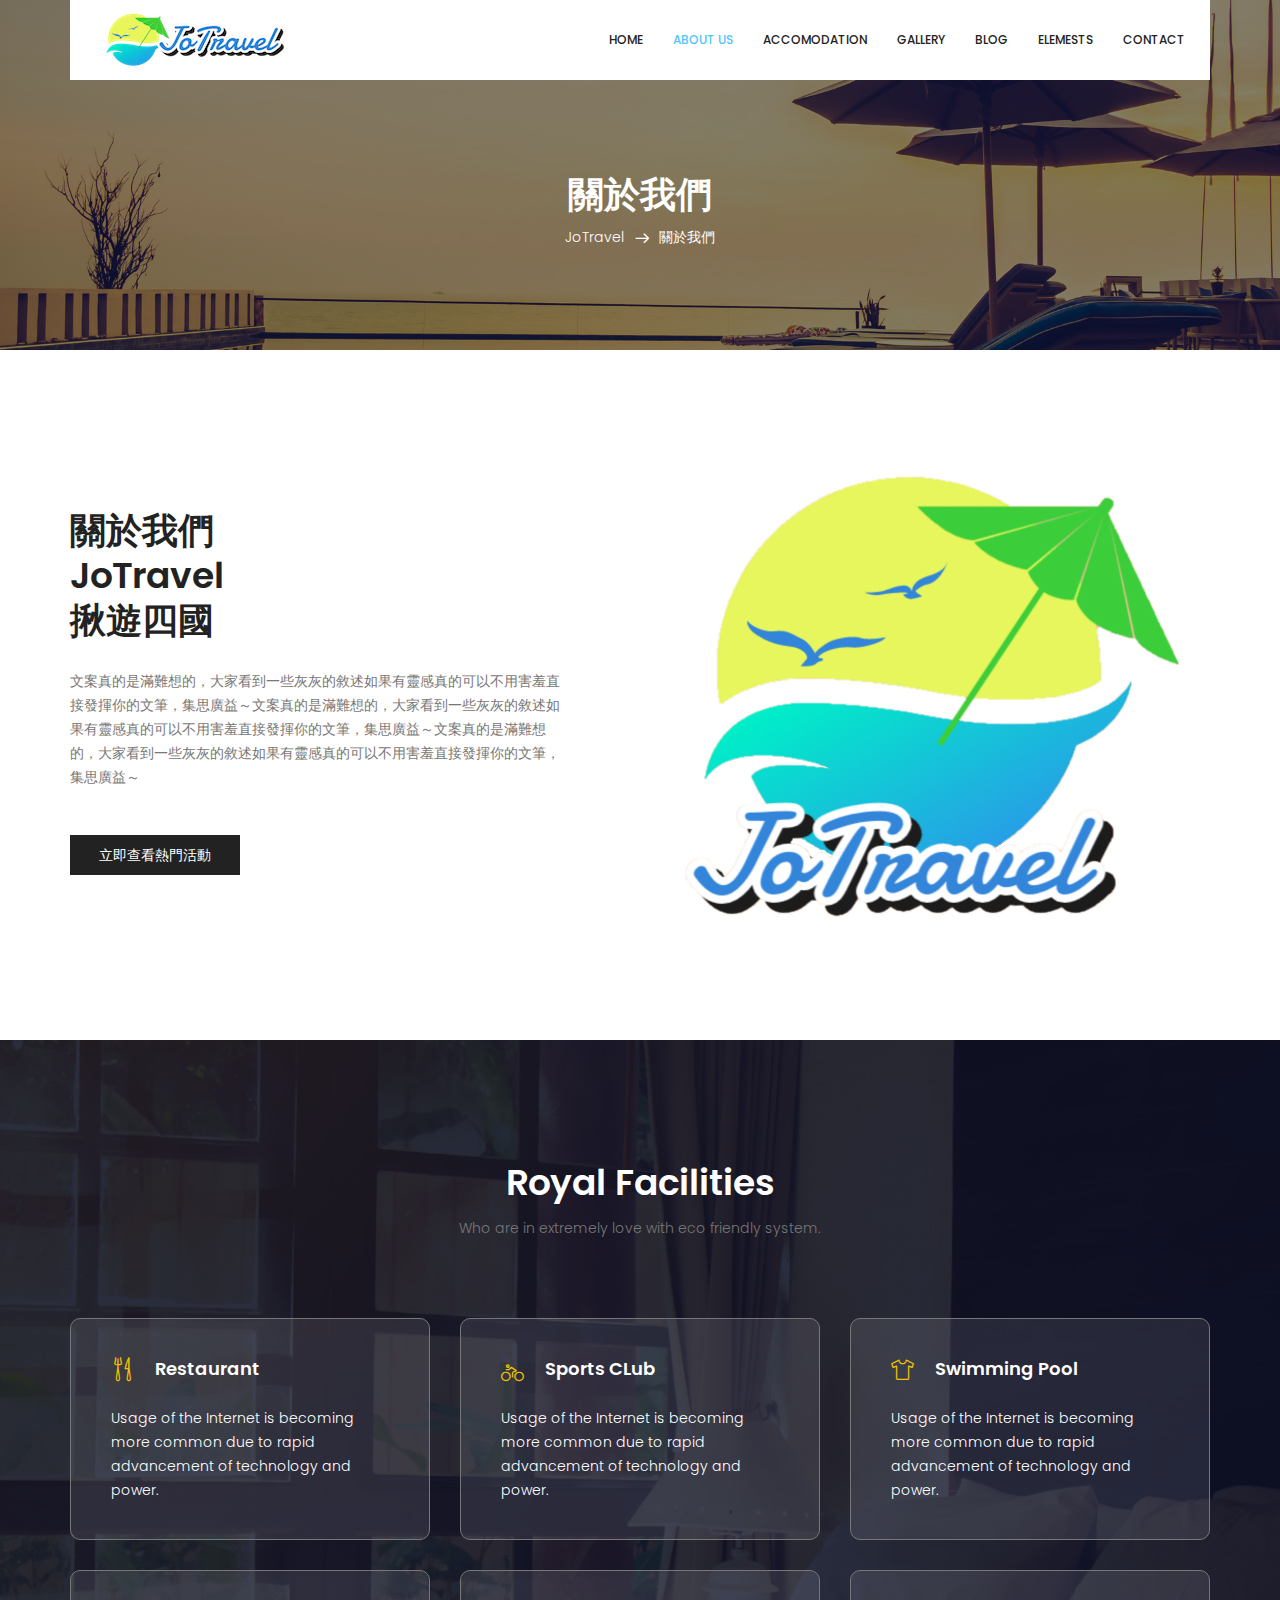
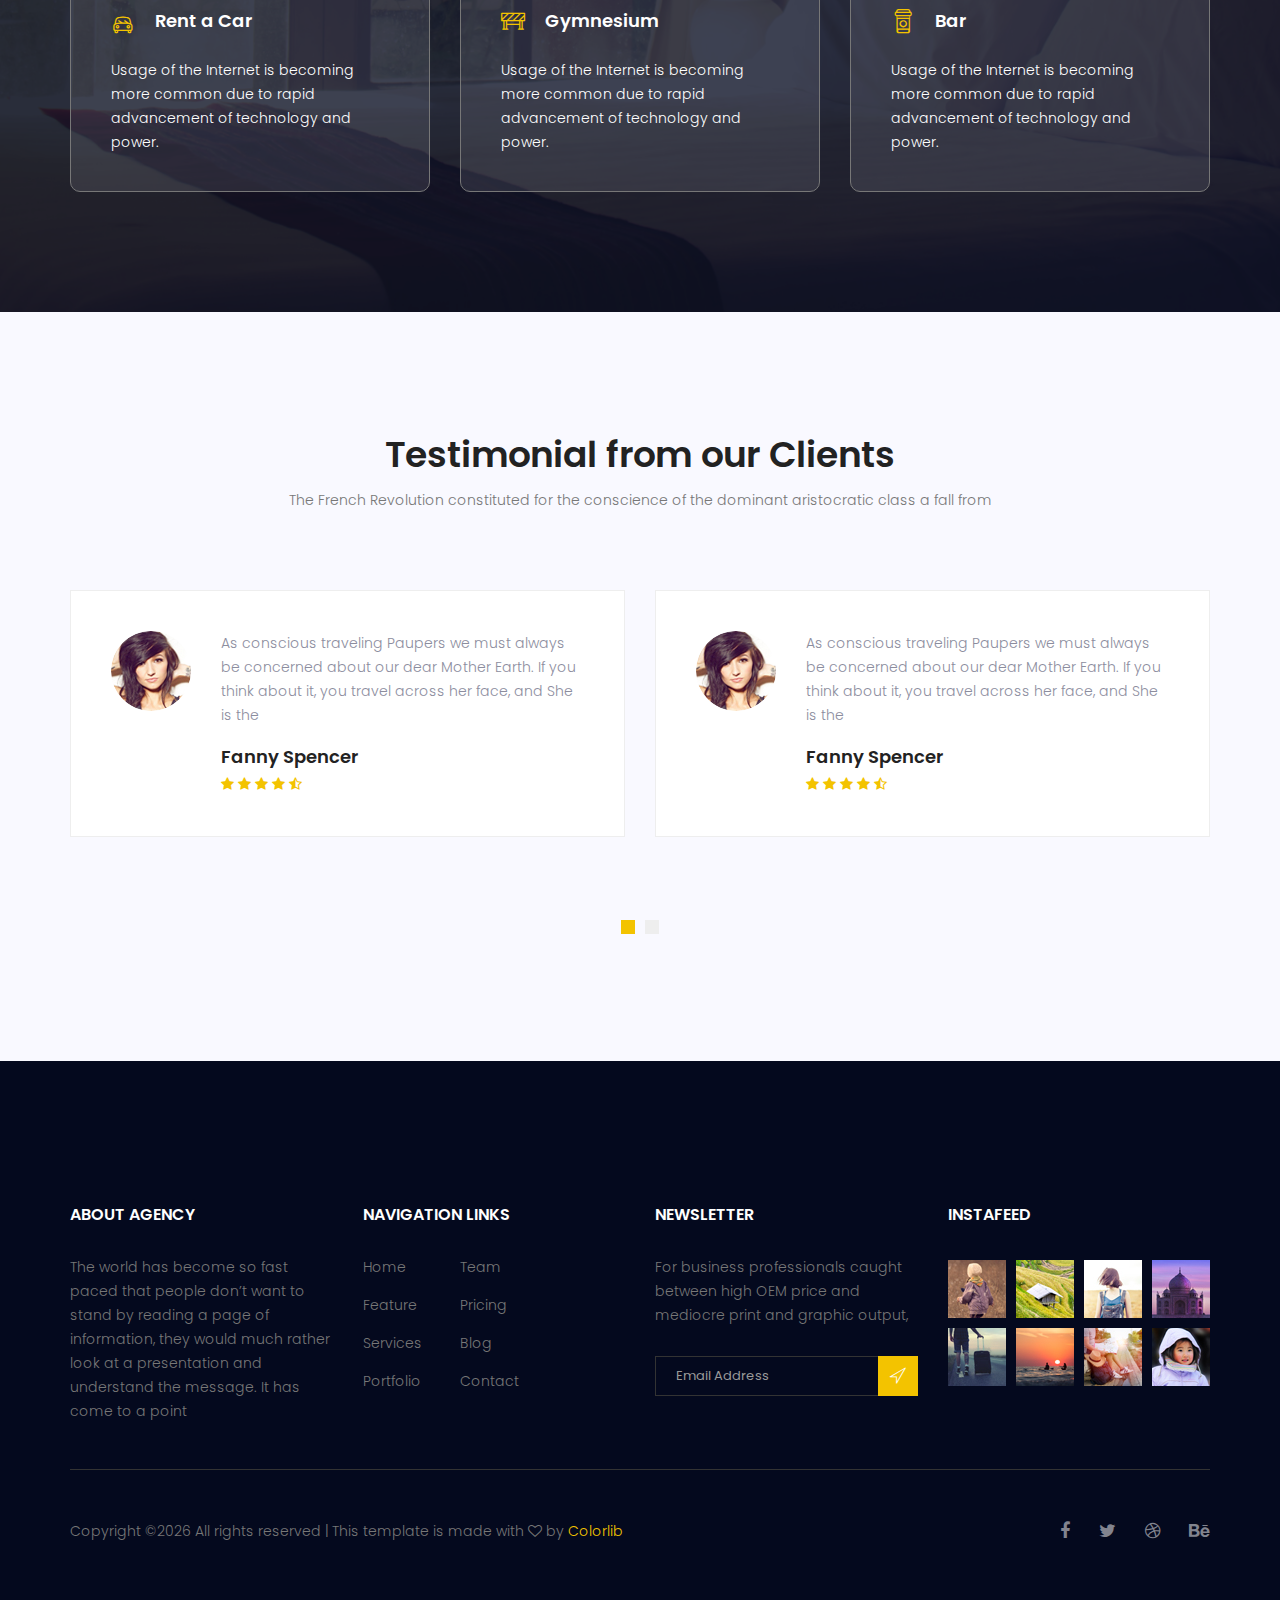
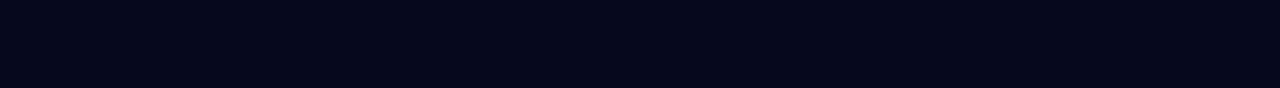
<file: FinalProject/src/main/webapp/WEB-INF/jsp/front/JoTravel front module/about.html>
<!doctype html>
<html lang="en">
    <head>
        <!-- Required meta tags -->
        <meta charset="utf-8">
        <meta name="viewport" content="width=device-width, initial-scale=1, shrink-to-fit=no">
        <link rel="icon" href="image/favicon.png" type="image/png">
        <title>關於我們 - JoTravel</title>
        <!-- Bootstrap CSS -->
        <link rel="stylesheet" href="css/bootstrap.css">
        <link rel="stylesheet" href="vendors/linericon/style.css">
        <link rel="stylesheet" href="css/font-awesome.min.css">
        <link rel="stylesheet" href="vendors/bootstrap-datepicker/bootstrap-datetimepicker.min.css">
        <link rel="stylesheet" href="vendors/nice-select/css/nice-select.css">
        <link rel="stylesheet" href="vendors/owl-carousel/owl.carousel.min.css">
        <!-- main css -->
        <link rel="stylesheet" href="css/style.css">
        <link rel="stylesheet" href="css/responsive.css">
    </head>
    <body>
        <!--================Header Area =================-->
        <header class="header_area">
            <div class="container">
                <nav class="navbar navbar-expand-lg navbar-light">
                    <!-- Brand and toggle get grouped for better mobile display -->
                    <a class="navbar-brand logo_h" href="index.html"><img src="image/Logo.png" alt=""></a>
                    <button class="navbar-toggler" type="button" data-toggle="collapse" data-target="#navbarSupportedContent" aria-controls="navbarSupportedContent" aria-expanded="false" aria-label="Toggle navigation">
                        <span class="icon-bar"></span>
                        <span class="icon-bar"></span>
                        <span class="icon-bar"></span>
                    </button>
                    <!-- Collect the nav links, forms, and other content for toggling -->
                    <div class="collapse navbar-collapse offset" id="navbarSupportedContent">
                        <ul class="nav navbar-nav menu_nav ml-auto">
                            <li class="nav-item"><a class="nav-link" href="index.html">Home</a></li> 
                            <li class="nav-item active"><a class="nav-link" href="about.html">About us</a></li>
                            <li class="nav-item"><a class="nav-link" href="accomodation.html">Accomodation</a></li>
                            <li class="nav-item"><a class="nav-link" href="gallery.html">Gallery</a></li>
                            <li class="nav-item submenu dropdown">
                                <a href="#" class="nav-link dropdown-toggle" data-toggle="dropdown" role="button" aria-haspopup="true" aria-expanded="false">Blog</a>
                                <ul class="dropdown-menu">
                                    <li class="nav-item"><a class="nav-link" href="blog.html">Blog</a></li>
                                    <li class="nav-item"><a class="nav-link" href="blog-single.html">Blog Details</a></li>
                                </ul>
                            </li> 
                            <li class="nav-item"><a class="nav-link" href="elements.html">Elemests</a></li>
                            <li class="nav-item"><a class="nav-link" href="contact.html">Contact</a></li>
                        </ul>
                    </div> 
                </nav>
            </div>
        </header>
        <!--================Header Area =================-->
        
        <!--================Breadcrumb Area =================-->
        <section class="breadcrumb_area">
            <div class="overlay bg-parallax" data-stellar-ratio="0.8" data-stellar-vertical-offset="0" data-background=""></div>
            <div class="container">
                <div class="page-cover text-center">
                    <h2 class="page-cover-tittle">關於我們</h2>
                    <ol class="breadcrumb">
                        <li><a href="index.html">JoTravel</a></li>
                        <li class="active">關於我們</li>
                    </ol>
                </div>
            </div>
        </section>
        <!--================Breadcrumb Area =================-->
        
        <!--================ About History Area  =================-->
        <section class="about_history_area section_gap">
            <div class="container">
                <div class="row">
                    <div class="col-md-6 d_flex align-items-center">
                        <div class="about_content ">
                            <h2 class="title title_color">關於我們<br>JoTravel<br>揪遊四國</h2>
                            <p>文案真的是滿難想的，大家看到一些灰灰的敘述如果有靈感真的可以不用害羞直接發揮你的文筆，集思廣益～文案真的是滿難想的，大家看到一些灰灰的敘述如果有靈感真的可以不用害羞直接發揮你的文筆，集思廣益～文案真的是滿難想的，大家看到一些灰灰的敘述如果有靈感真的可以不用害羞直接發揮你的文筆，集思廣益～</p>
                            <a href="#" class="button_hover theme_btn_two">立即查看熱門活動</a>
                        </div>
                    </div>
                    <div class="col-md-6">
                        <img class="img-fluid" src="image/about_bg.jpg" alt="img">
                    </div>
                </div>
            </div>
        </section>
        <!--================ About History Area  =================-->
        
        <!--================ Facilities Area  =================-->
        <section class="facilities_area section_gap">
            <div class="overlay bg-parallax" data-stellar-ratio="0.8" data-stellar-vertical-offset="0" data-background="">  
            </div>
            <div class="container">
                <div class="section_title text-center">
                    <h2 class="title_w">Royal Facilities</h2>
                    <p>Who are in extremely love with eco friendly system.</p>
                </div>
                <div class="row mb_30">
                    <div class="col-lg-4 col-md-6">
                        <div class="facilities_item">
                            <h4 class="sec_h4"><i class="lnr lnr-dinner"></i>Restaurant</h4>
                            <p>Usage of the Internet is becoming more common due to rapid advancement of technology and power.</p>
                        </div>
                    </div>
                    <div class="col-lg-4 col-md-6">
                        <div class="facilities_item">
                            <h4 class="sec_h4"><i class="lnr lnr-bicycle"></i>Sports CLub</h4>
                            <p>Usage of the Internet is becoming more common due to rapid advancement of technology and power.</p>
                        </div>
                    </div>
                    <div class="col-lg-4 col-md-6">
                        <div class="facilities_item">
                            <h4 class="sec_h4"><i class="lnr lnr-shirt"></i>Swimming Pool</h4>
                            <p>Usage of the Internet is becoming more common due to rapid advancement of technology and power.</p>
                        </div>
                    </div>
                    <div class="col-lg-4 col-md-6">
                        <div class="facilities_item">
                            <h4 class="sec_h4"><i class="lnr lnr-car"></i>Rent a Car</h4>
                            <p>Usage of the Internet is becoming more common due to rapid advancement of technology and power.</p>
                        </div>
                    </div>
                    <div class="col-lg-4 col-md-6">
                        <div class="facilities_item">
                            <h4 class="sec_h4"><i class="lnr lnr-construction"></i>Gymnesium</h4>
                            <p>Usage of the Internet is becoming more common due to rapid advancement of technology and power.</p>
                        </div>
                    </div>
                    <div class="col-lg-4 col-md-6">
                        <div class="facilities_item">
                            <h4 class="sec_h4"><i class="lnr lnr-coffee-cup"></i>Bar</h4>
                            <p>Usage of the Internet is becoming more common due to rapid advancement of technology and power.</p>
                        </div>
                    </div>
                </div>
            </div>
        </section>
        <!--================ Facilities Area  =================-->
        
        <!--================ Testimonial Area  =================-->
        <section class="testimonial_area section_gap">
            <div class="container">
                <div class="section_title text-center">
                    <h2 class="title_color">Testimonial from our Clients</h2>
                    <p>The French Revolution constituted for the conscience of the dominant aristocratic class a fall from </p>
                </div>
                <div class="testimonial_slider owl-carousel">
                    <div class="media testimonial_item">
                        <img class="rounded-circle" src="image/testtimonial-1.jpg" alt="">
                        <div class="media-body">
                            <p>As conscious traveling Paupers we must always be concerned about our dear Mother Earth. If you think about it, you travel across her face, and She is the </p>
                            <a href="#"><h4 class="sec_h4">Fanny Spencer</h4></a>
                            <div class="star">
                                <a href="#"><i class="fa fa-star"></i></a>
                                <a href="#"><i class="fa fa-star"></i></a>
                                <a href="#"><i class="fa fa-star"></i></a>
                                <a href="#"><i class="fa fa-star"></i></a>
                                <a href="#"><i class="fa fa-star-half-o"></i></a>
                            </div>
                        </div>
                    </div>    
                    <div class="media testimonial_item">
                        <img class="rounded-circle" src="image/testtimonial-1.jpg" alt="">
                        <div class="media-body">
                            <p>As conscious traveling Paupers we must always be concerned about our dear Mother Earth. If you think about it, you travel across her face, and She is the </p>
                            <a href="#"><h4 class="sec_h4">Fanny Spencer</h4></a>
                            <div class="star">
                                <a href="#"><i class="fa fa-star"></i></a>
                                <a href="#"><i class="fa fa-star"></i></a>
                                <a href="#"><i class="fa fa-star"></i></a>
                                <a href="#"><i class="fa fa-star"></i></a>
                                <a href="#"><i class="fa fa-star-half-o"></i></a>
                            </div>
                        </div>
                    </div>
                    <div class="media testimonial_item">
                        <img class="rounded-circle" src="image/testtimonial-1.jpg" alt="">
                        <div class="media-body">
                            <p>As conscious traveling Paupers we must always be concerned about our dear Mother Earth. If you think about it, you travel across her face, and She is the </p>
                            <a href="#"><h4 class="sec_h4">Fanny Spencer</h4></a>
                            <div class="star">
                                <a href="#"><i class="fa fa-star"></i></a>
                                <a href="#"><i class="fa fa-star"></i></a>
                                <a href="#"><i class="fa fa-star"></i></a>
                                <a href="#"><i class="fa fa-star"></i></a>
                                <a href="#"><i class="fa fa-star-half-o"></i></a>
                            </div>
                        </div>
                    </div>    
                    <div class="media testimonial_item">
                        <img class="rounded-circle" src="image/testtimonial-1.jpg" alt="">
                        <div class="media-body">
                            <p>As conscious traveling Paupers we must always be concerned about our dear Mother Earth. If you think about it, you travel across her face, and She is the </p>
                            <a href="#"><h4 class="sec_h4">Fanny Spencer</h4></a>
                            <div class="star">
                                <a href="#"><i class="fa fa-star"></i></a>
                                <a href="#"><i class="fa fa-star"></i></a>
                                <a href="#"><i class="fa fa-star"></i></a>
                                <a href="#"><i class="fa fa-star"></i></a>
                                <a href="#"><i class="fa fa-star-half-o"></i></a>
                            </div>
                        </div>
                    </div>
                </div>
            </div>
        </section>
        <!--================ Testimonial Area  =================-->
        
        <!--================ start footer Area  =================-->	
        <footer class="footer-area section_gap">
            <div class="container">
                <div class="row">
                    <div class="col-lg-3  col-md-6 col-sm-6">
                        <div class="single-footer-widget">
                            <h6 class="footer_title">About Agency</h6>
                            <p>The world has become so fast paced that people don’t want to stand by reading a page of information, they would much rather look at a presentation and understand the message. It has come to a point </p>
                        </div>
                    </div>
                    <div class="col-lg-3 col-md-6 col-sm-6">
                        <div class="single-footer-widget">
                            <h6 class="footer_title">Navigation Links</h6>
                            <div class="row">
                                <div class="col-4">
                                    <ul class="list_style">
                                        <li><a href="#">Home</a></li>
                                        <li><a href="#">Feature</a></li>
                                        <li><a href="#">Services</a></li>
                                        <li><a href="#">Portfolio</a></li>
                                    </ul>
                                </div>
                                <div class="col-4">
                                    <ul class="list_style">
                                        <li><a href="#">Team</a></li>
                                        <li><a href="#">Pricing</a></li>
                                        <li><a href="#">Blog</a></li>
                                        <li><a href="#">Contact</a></li>
                                    </ul>
                                </div>										
                            </div>							
                        </div>
                    </div>							
                    <div class="col-lg-3 col-md-6 col-sm-6">
                        <div class="single-footer-widget">
                            <h6 class="footer_title">Newsletter</h6>
                            <p>For business professionals caught between high OEM price and mediocre print and graphic output, </p>		
                            <div id="mc_embed_signup">
                                <form target="_blank" action="https://spondonit.us12.list-manage.com/subscribe/post?u=1462626880ade1ac87bd9c93a&amp;id=92a4423d01" method="get" class="subscribe_form relative">
                                    <div class="input-group d-flex flex-row">
                                        <input name="EMAIL" placeholder="Email Address" onfocus="this.placeholder = ''" onblur="this.placeholder = 'Email Address '" required="" type="email">
                                        <button class="btn sub-btn"><span class="lnr lnr-location"></span></button>		
                                    </div>									
                                    <div class="mt-10 info"></div>
                                </form>
                            </div>
                        </div>
                    </div>
                    <div class="col-lg-3 col-md-6 col-sm-6">
                        <div class="single-footer-widget instafeed">
                            <h6 class="footer_title">InstaFeed</h6>
                            <ul class="list_style instafeed d-flex flex-wrap">
                                <li><img src="image/instagram/Image-01.jpg" alt=""></li>
                                <li><img src="image/instagram/Image-02.jpg" alt=""></li>
                                <li><img src="image/instagram/Image-03.jpg" alt=""></li>
                                <li><img src="image/instagram/Image-04.jpg" alt=""></li>
                                <li><img src="image/instagram/Image-05.jpg" alt=""></li>
                                <li><img src="image/instagram/Image-06.jpg" alt=""></li>
                                <li><img src="image/instagram/Image-07.jpg" alt=""></li>
                                <li><img src="image/instagram/Image-08.jpg" alt=""></li>
                            </ul>
                        </div>
                    </div>						
                </div>
                <div class="border_line"></div>
                <div class="row footer-bottom d-flex justify-content-between align-items-center">
                    <p class="col-lg-8 col-sm-12 footer-text m-0"><!-- Link back to Colorlib can't be removed. Template is licensed under CC BY 3.0. -->
Copyright &copy;<script>document.write(new Date().getFullYear());</script> All rights reserved | This template is made with <i class="fa fa-heart-o" aria-hidden="true"></i> by <a href="https://colorlib.com" target="_blank">Colorlib</a>
<!-- Link back to Colorlib can't be removed. Template is licensed under CC BY 3.0. --></p>
                    <div class="col-lg-4 col-sm-12 footer-social">
                        <a href="#"><i class="fa fa-facebook"></i></a>
                        <a href="#"><i class="fa fa-twitter"></i></a>
                        <a href="#"><i class="fa fa-dribbble"></i></a>
                        <a href="#"><i class="fa fa-behance"></i></a>
                    </div>
                </div>
            </div>
        </footer>
		<!--================ End footer Area  =================-->
        
        
        <!-- Optional JavaScript -->
        <!-- jQuery first, then Popper.js, then Bootstrap JS -->
        <script src="js/jquery-3.2.1.min.js"></script>
        <script src="js/popper.js"></script>
        <script src="js/bootstrap.min.js"></script>
        <script src="vendors/owl-carousel/owl.carousel.min.js"></script>
        <script src="js/jquery.ajaxchimp.min.js"></script>
        <script src="vendors/bootstrap-datepicker/bootstrap-datetimepicker.min.js"></script>
        <script src="vendors/nice-select/js/jquery.nice-select.js"></script>
        <script src="js/mail-script.js"></script>
        <script src="js/stellar.js"></script>
        <script src="vendors/lightbox/simpleLightbox.min.js"></script>
        <script src="js/custom.js"></script>
    </body>
</html>
</file>
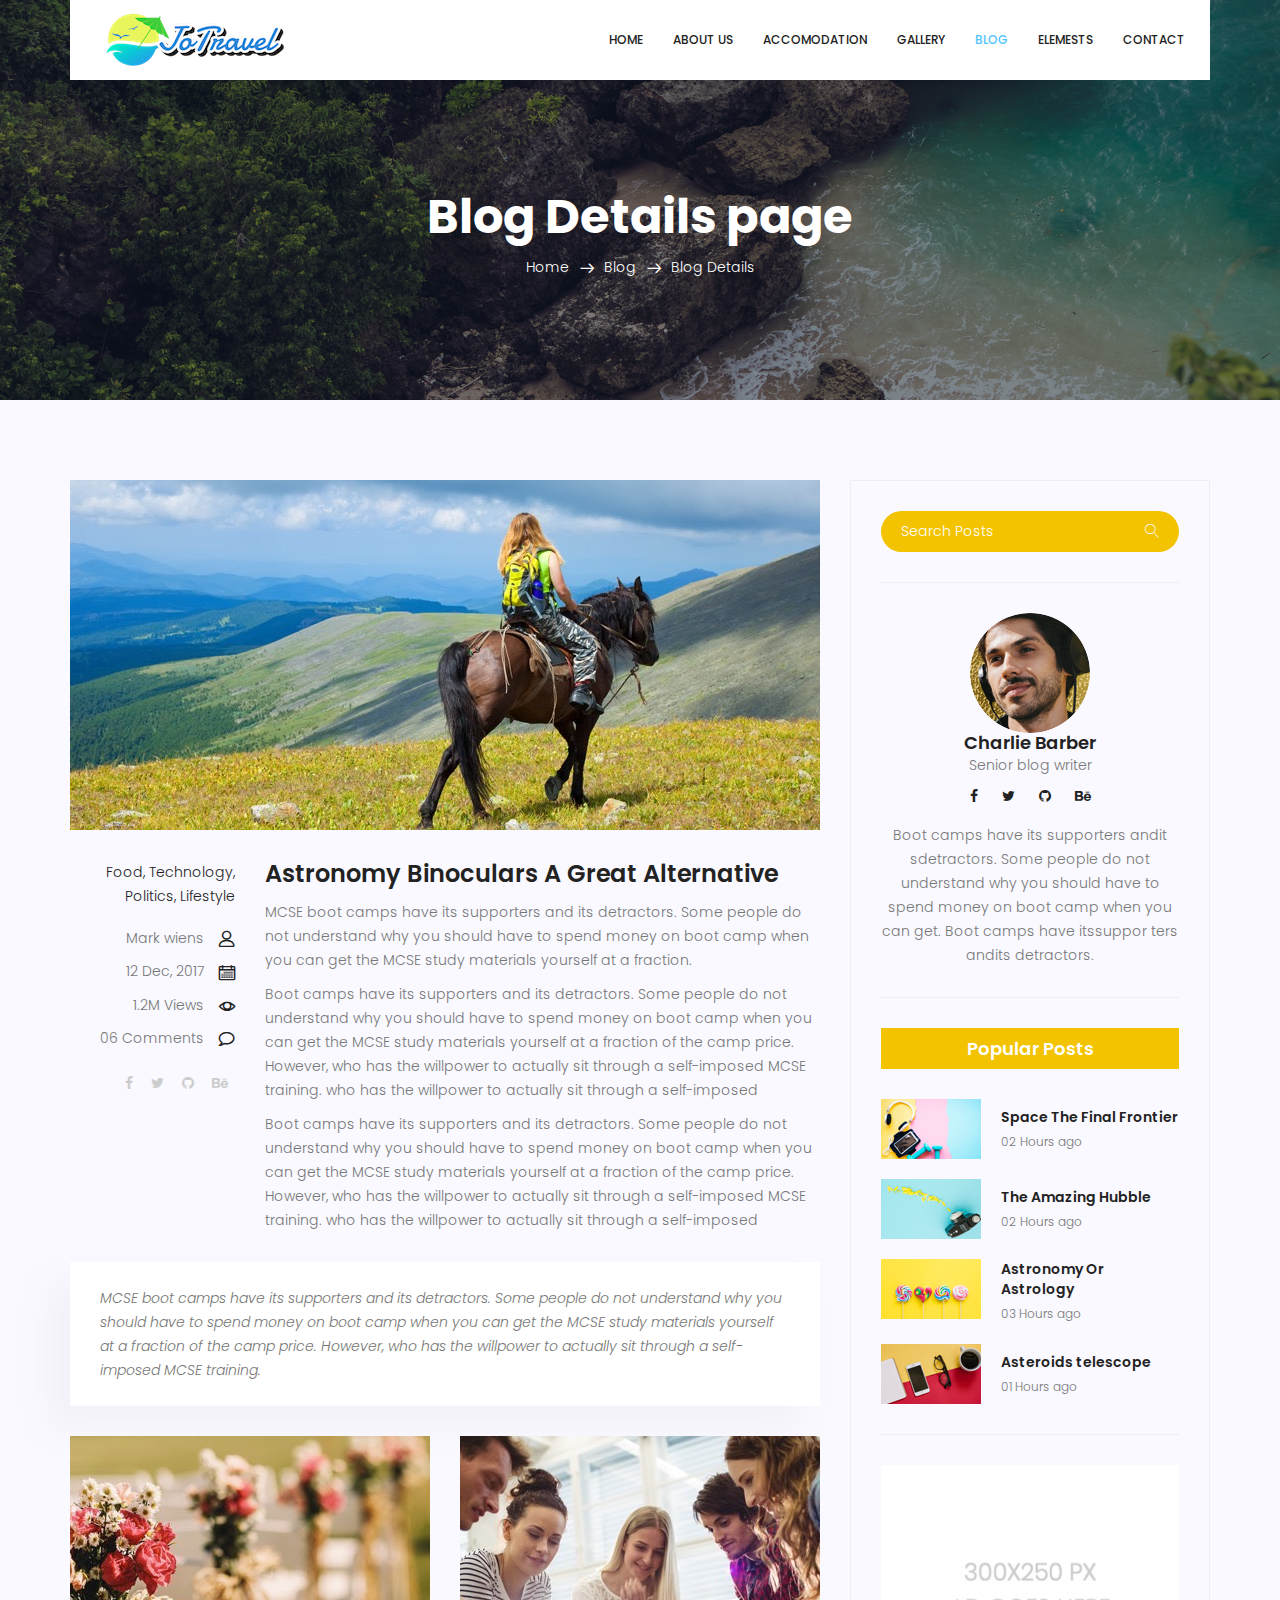
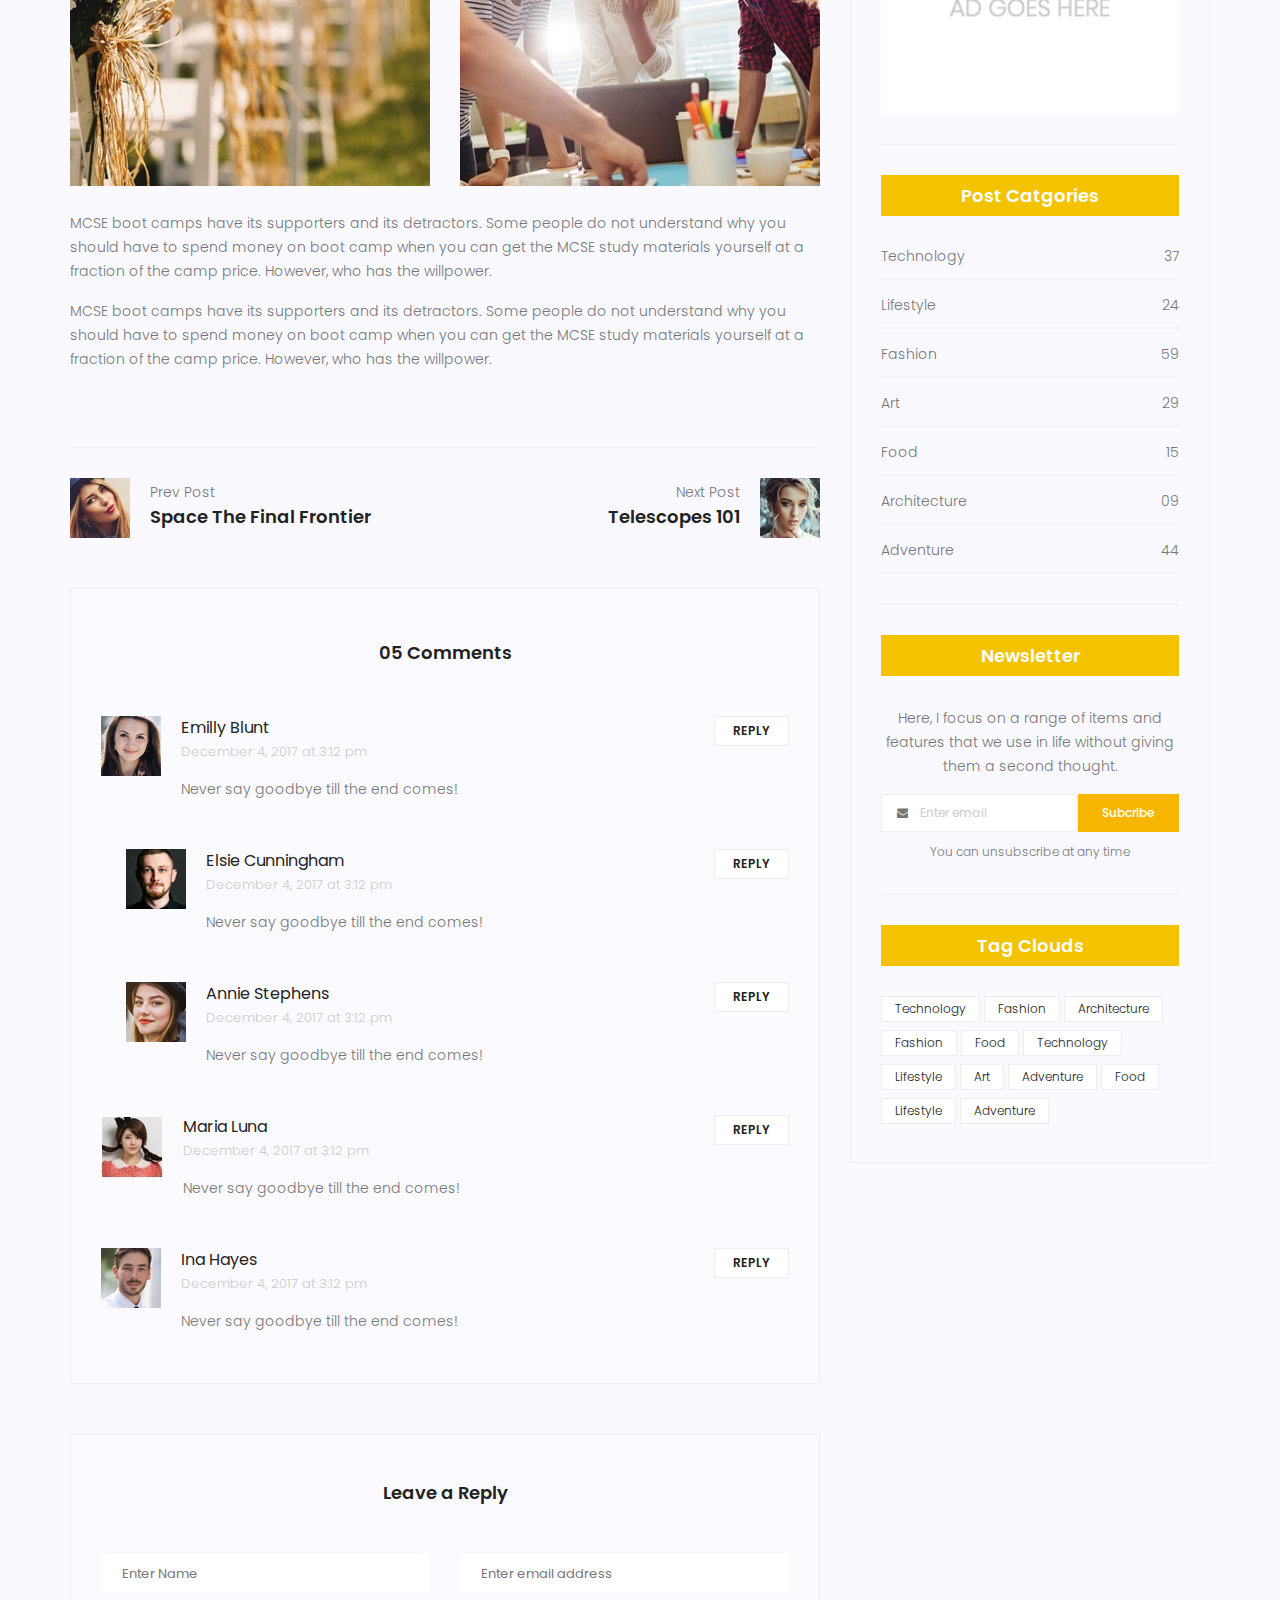
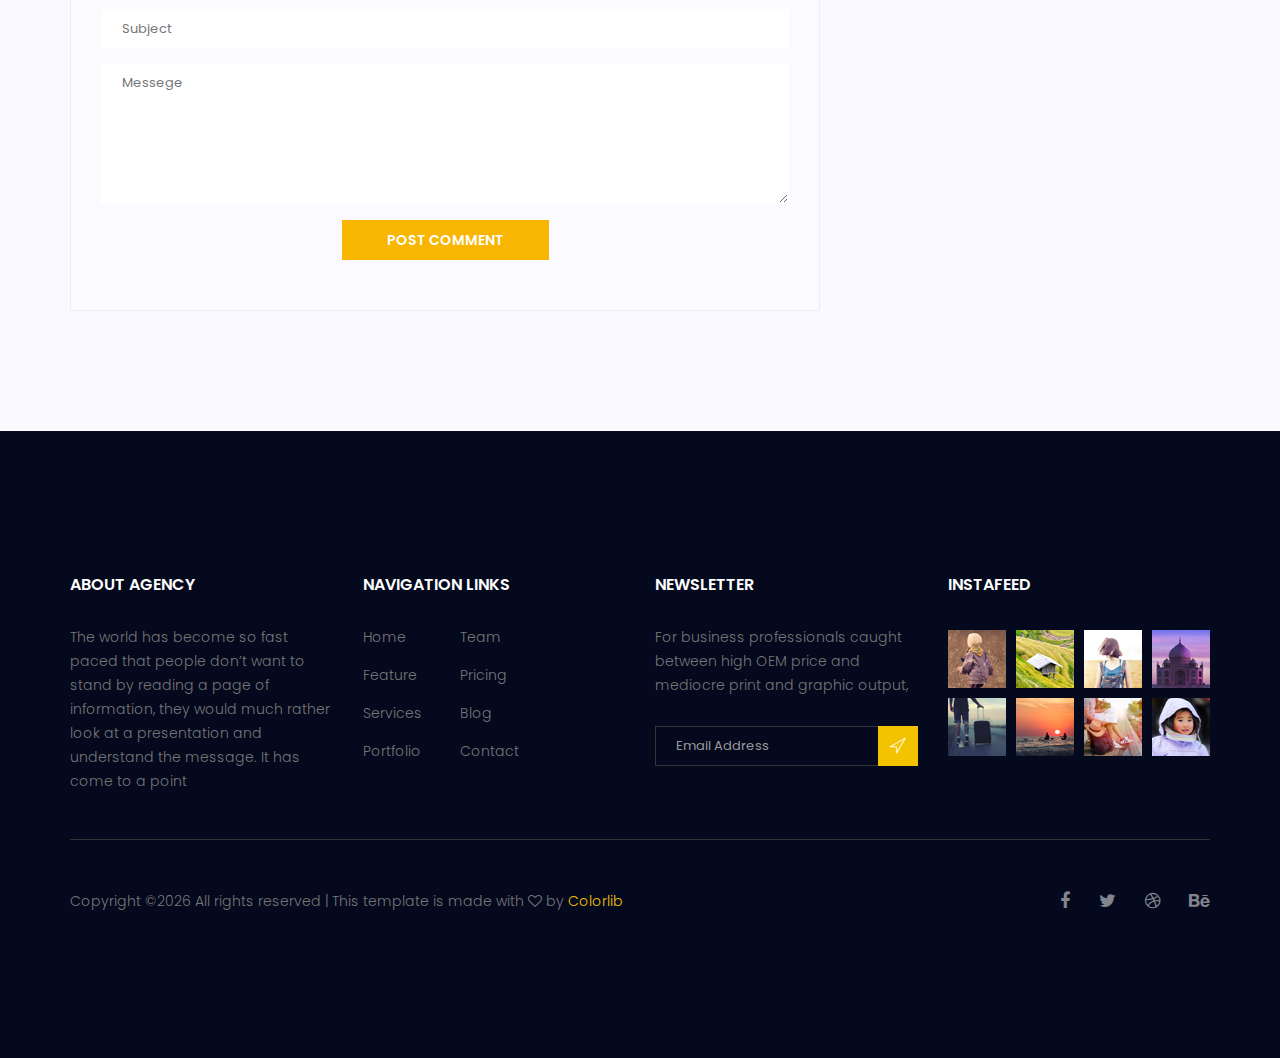
<file: FinalProject/src/main/webapp/WEB-INF/jsp/front/JoTravel front module/blog-single.html>
<!doctype html>
<html lang="en">
    <head>
        <!-- Required meta tags -->
        <meta charset="utf-8">
        <meta name="viewport" content="width=device-width, initial-scale=1, shrink-to-fit=no">
        <link rel="icon" href="image/favicon.png" type="image/png">
        <title>Royal Hotel</title>
        <!-- Bootstrap CSS -->
        <link rel="stylesheet" href="css/bootstrap.css">
        <link rel="stylesheet" href="vendors/linericon/style.css">
        <link rel="stylesheet" href="css/font-awesome.min.css">
        <link rel="stylesheet" href="vendors/bootstrap-datepicker/bootstrap-datetimepicker.min.css">
        <link rel="stylesheet" href="vendors/nice-select/css/nice-select.css">
        <link rel="stylesheet" href="vendors/owl-carousel/owl.carousel.min.css">
        <!-- main css -->
        <link rel="stylesheet" href="css/style.css">
        <link rel="stylesheet" href="css/responsive.css">
    </head>
    <body>
        <!--================Header Area =================-->
        <header class="header_area">
            <div class="container">
                <nav class="navbar navbar-expand-lg navbar-light">
                    <!-- Brand and toggle get grouped for better mobile display -->
                    <a class="navbar-brand logo_h" href="index.html"><img src="image/Logo.png" alt=""></a>
                    <button class="navbar-toggler" type="button" data-toggle="collapse" data-target="#navbarSupportedContent" aria-controls="navbarSupportedContent" aria-expanded="false" aria-label="Toggle navigation">
                        <span class="icon-bar"></span>
                        <span class="icon-bar"></span>
                        <span class="icon-bar"></span>
                    </button>
                    <!-- Collect the nav links, forms, and other content for toggling -->
                    <div class="collapse navbar-collapse offset" id="navbarSupportedContent">
                        <ul class="nav navbar-nav menu_nav ml-auto">
                            <li class="nav-item"><a class="nav-link" href="index.html">Home</a></li> 
                            <li class="nav-item"><a class="nav-link" href="about.html">About us</a></li>
                            <li class="nav-item"><a class="nav-link" href="accomodation.html">Accomodation</a></li>
                            <li class="nav-item"><a class="nav-link" href="gallery.html">Gallery</a></li>
                            <li class="nav-item submenu dropdown active">
                                <a href="#" class="nav-link dropdown-toggle" data-toggle="dropdown" role="button" aria-haspopup="true" aria-expanded="false">Blog</a>
                                <ul class="dropdown-menu">
                                    <li class="nav-item"><a class="nav-link" href="blog.html">Blog</a></li>
                                    <li class="nav-item"><a class="nav-link" href="blog-single.html">Blog Details</a></li>
                                </ul>
                            </li> 
                            <li class="nav-item"><a class="nav-link" href="elements.html">Elemests</a></li>
                            <li class="nav-item"><a class="nav-link" href="contact.html">Contact</a></li>
                        </ul>
                    </div> 
                </nav>
            </div>
        </header>
        <!--================Header Area =================-->
        
        <!--================Breadcrumb Area =================-->
        <section class="breadcrumb_area blog_banner_two">
            <div class="overlay bg-parallax" data-stellar-ratio="0.8" data-stellar-vertical-offset="0" data-background=""></div>
            <div class="container">
                <div class="page-cover text-center">
                    <h2 class="page-cover-tittle f_48">Blog Details page</h2>
                    <ol class="breadcrumb">
                        <li><a href="index.html">Home</a></li>
                        <li><a href="blog.html">Blog</a></li>
                        <li class="active">Blog Details</li>
                    </ol>
                </div>
            </div>
        </section>
        <!--================Breadcrumb Area =================-->
        
        <!--================Blog Area =================-->
        <section class="blog_area single-post-area">
            <div class="container">
                <div class="row">
                    <div class="col-lg-8 posts-list">
                        <div class="single-post row">
                            <div class="col-lg-12">
                                <div class="feature-img">
                                    <img class="img-fluid" src="image/blog/feature-img1.jpg" alt="">
                                </div>									
                            </div>
                            <div class="col-lg-3  col-md-3">
                                <div class="blog_info text-right">
                                    <div class="post_tag">
                                        <a href="#">Food,</a>
                                        <a href="#">Technology,</a>
                                        <a href="#">Politics,</a>
                                        <a href="#">Lifestyle</a>
                                    </div>
                                    <ul class="blog_meta list_style">
                                        <li><a href="#">Mark wiens<i class="lnr lnr-user"></i></a></li>
                                        <li><a href="#">12 Dec, 2017<i class="lnr lnr-calendar-full"></i></a></li>
                                        <li><a href="#">1.2M Views<i class="lnr lnr-eye"></i></a></li>
                                        <li><a href="#">06 Comments<i class="lnr lnr-bubble"></i></a></li>
                                    </ul>
                                    <ul class="social-links">
                                        <li><a href="#"><i class="fa fa-facebook"></i></a></li>
                                        <li><a href="#"><i class="fa fa-twitter"></i></a></li>
                                        <li><a href="#"><i class="fa fa-github"></i></a></li>
                                        <li><a href="#"><i class="fa fa-behance"></i></a></li>
                                    </ul>
                                </div>
                            </div>
                            <div class="col-lg-9 col-md-9 blog_details">
                                <h2>Astronomy Binoculars A Great Alternative</h2>
                                <p class="excert">
                                    MCSE boot camps have its supporters and its detractors. Some people do not understand why you should have to spend money on boot camp when you can get the MCSE study materials yourself at a fraction.
                                </p>
                                <p>
                                    Boot camps have its supporters and its detractors. Some people do not understand why you should have to spend money on boot camp when you can get the MCSE study materials yourself at a fraction of the camp price. However, who has the willpower to actually sit through a self-imposed MCSE training. who has the willpower to actually sit through a self-imposed
                                </p>
                                <p>
                                    Boot camps have its supporters and its detractors. Some people do not understand why you should have to spend money on boot camp when you can get the MCSE study materials yourself at a fraction of the camp price. However, who has the willpower to actually sit through a self-imposed MCSE training. who has the willpower to actually sit through a self-imposed
                                </p>
                            </div>
                            <div class="col-lg-12">
                                <div class="quotes">
                                    MCSE boot camps have its supporters and its detractors. Some people do not understand why you should have to spend money on boot camp when you can get the MCSE study materials yourself at a fraction of the camp price. However, who has the willpower to actually sit through a self-imposed MCSE training.										
                                </div>
                                <div class="row">
                                    <div class="col-6">
                                        <img class="img-fluid" src="image/blog/post-img1.jpg" alt="">
                                    </div>
                                    <div class="col-6">
                                        <img class="img-fluid" src="image/blog/post-img2.jpg" alt="">
                                    </div>	
                                    <div class="col-lg-12 mt-25">
                                        <p>
                                            MCSE boot camps have its supporters and its detractors. Some people do not understand why you should have to spend money on boot camp when you can get the MCSE study materials yourself at a fraction of the camp price. However, who has the willpower.
                                        </p>
                                        <p>
                                            MCSE boot camps have its supporters and its detractors. Some people do not understand why you should have to spend money on boot camp when you can get the MCSE study materials yourself at a fraction of the camp price. However, who has the willpower.
                                        </p>											
                                    </div>									
                                </div>
                            </div>
                        </div>
                        <div class="navigation-area">
                            <div class="row">
                                <div class="col-lg-6 col-md-6 col-12 nav-left flex-row d-flex justify-content-start align-items-center">
                                    <div class="thumb">
                                        <a href="#"><img class="img-fluid" src="image/blog/prev.jpg" alt=""></a>
                                    </div>
                                    <div class="arrow">
                                        <a href="#"><span class="lnr text-white lnr-arrow-left"></span></a>
                                    </div>
                                    <div class="detials">
                                        <p>Prev Post</p>
                                        <a href="#"><h4>Space The Final Frontier</h4></a>
                                    </div>
                                </div>
                                <div class="col-lg-6 col-md-6 col-12 nav-right flex-row d-flex justify-content-end align-items-center">
                                    <div class="detials">
                                        <p>Next Post</p>
                                        <a href="#"><h4>Telescopes 101</h4></a>
                                    </div>
                                    <div class="arrow">
                                        <a href="#"><span class="lnr text-white lnr-arrow-right"></span></a>
                                    </div>
                                    <div class="thumb">
                                        <a href="#"><img class="img-fluid" src="image/blog/next.jpg" alt=""></a>
                                    </div>										
                                </div>									
                            </div>
                        </div>
                        <div class="comments-area">
                            <h4>05 Comments</h4>
                            <div class="comment-list">
                                <div class="single-comment justify-content-between d-flex">
                                    <div class="user justify-content-between d-flex">
                                        <div class="thumb">
                                            <img src="image/blog/c1.jpg" alt="">
                                        </div>
                                        <div class="desc">
                                            <h5><a href="#">Emilly Blunt</a></h5>
                                            <p class="date">December 4, 2017 at 3:12 pm </p>
                                            <p class="comment">
                                                Never say goodbye till the end comes!
                                            </p>
                                        </div>
                                    </div>
                                    <div class="reply-btn">
                                           <a href="" class="btn-reply text-uppercase">reply</a> 
                                    </div>
                                </div>
                            </div>	
                            <div class="comment-list left-padding">
                                <div class="single-comment justify-content-between d-flex">
                                    <div class="user justify-content-between d-flex">
                                        <div class="thumb">
                                            <img src="image/blog/c2.jpg" alt="">
                                        </div>
                                        <div class="desc">
                                            <h5><a href="#">Elsie Cunningham</a></h5>
                                            <p class="date">December 4, 2017 at 3:12 pm </p>
                                            <p class="comment">
                                                Never say goodbye till the end comes!
                                            </p>
                                        </div>
                                    </div>
                                    <div class="reply-btn">
                                           <a href="" class="btn-reply text-uppercase">reply</a> 
                                    </div>
                                </div>
                            </div>	
                            <div class="comment-list left-padding">
                                <div class="single-comment justify-content-between d-flex">
                                    <div class="user justify-content-between d-flex">
                                        <div class="thumb">
                                            <img src="image/blog/c3.jpg" alt="">
                                        </div>
                                        <div class="desc">
                                            <h5><a href="#">Annie Stephens</a></h5>
                                            <p class="date">December 4, 2017 at 3:12 pm </p>
                                            <p class="comment">
                                                Never say goodbye till the end comes!
                                            </p>
                                        </div>
                                    </div>
                                    <div class="reply-btn">
                                           <a href="" class="btn-reply text-uppercase">reply</a> 
                                    </div>
                                </div>
                            </div>	
                            <div class="comment-list">
                                <div class="single-comment justify-content-between d-flex">
                                    <div class="user justify-content-between d-flex">
                                        <div class="thumb">
                                            <img src="image/blog/c4.jpg" alt="">
                                        </div>
                                        <div class="desc">
                                            <h5><a href="#">Maria Luna</a></h5>
                                            <p class="date">December 4, 2017 at 3:12 pm </p>
                                            <p class="comment">
                                                Never say goodbye till the end comes!
                                            </p>
                                        </div>
                                    </div>
                                    <div class="reply-btn">
                                           <a href="" class="btn-reply text-uppercase">reply</a> 
                                    </div>
                                </div>
                            </div>	
                            <div class="comment-list">
                                <div class="single-comment justify-content-between d-flex">
                                    <div class="user justify-content-between d-flex">
                                        <div class="thumb">
                                            <img src="image/blog/c5.jpg" alt="">
                                        </div>
                                        <div class="desc">
                                            <h5><a href="#">Ina Hayes</a></h5>
                                            <p class="date">December 4, 2017 at 3:12 pm </p>
                                            <p class="comment">
                                                Never say goodbye till the end comes!
                                            </p>
                                        </div>
                                    </div>
                                    <div class="reply-btn">
                                           <a href="" class="btn-reply text-uppercase">reply</a> 
                                    </div>
                                </div>
                            </div>	                                             				
                        </div>
                        <div class="comment-form">
                            <h4>Leave a Reply</h4>
                            <form>
                                <div class="form-group form-inline">
                                  <div class="form-group col-lg-6 col-md-6 name">
                                    <input type="text" class="form-control" id="name" placeholder="Enter Name" onfocus="this.placeholder = ''" onblur="this.placeholder = 'Enter Name'">
                                  </div>
                                  <div class="form-group col-lg-6 col-md-6 email">
                                    <input type="email" class="form-control" id="email" placeholder="Enter email address" onfocus="this.placeholder = ''" onblur="this.placeholder = 'Enter email address'">
                                  </div>										
                                </div>
                                <div class="form-group">
                                    <input type="text" class="form-control" id="subject" placeholder="Subject" onfocus="this.placeholder = ''" onblur="this.placeholder = 'Subject'">
                                </div>
                                <div class="form-group">
                                    <textarea class="form-control mb-10" rows="5" name="message" placeholder="Messege" onfocus="this.placeholder = ''" onblur="this.placeholder = 'Messege'" required=""></textarea>
                                </div>
                                <a href="#" class="primary-btn button_hover">Post Comment</a>	
                            </form>
                        </div>
                    </div>
                    <div class="col-lg-4">
                        <div class="blog_right_sidebar">
                            <aside class="single_sidebar_widget search_widget">
                                <div class="input-group">
                                    <input type="text" class="form-control" placeholder="Search Posts">
                                    <span class="input-group-btn">
                                        <button class="btn btn-default" type="button"><i class="lnr lnr-magnifier"></i></button>
                                    </span>
                                </div><!-- /input-group -->
                                <div class="br"></div>
                            </aside>
                            <aside class="single_sidebar_widget author_widget">
                                <img class="author_img rounded-circle" src="image/blog/author.png" alt="">
                                <h4>Charlie Barber</h4>
                                <p>Senior blog writer</p>
                                <div class="social_icon">
                                    <a href="#"><i class="fa fa-facebook"></i></a>
                                    <a href="#"><i class="fa fa-twitter"></i></a>
                                    <a href="#"><i class="fa fa-github"></i></a>
                                    <a href="#"><i class="fa fa-behance"></i></a>
                                </div>
                                <p>Boot camps have its supporters andit sdetractors. Some people do not understand why you should have to spend money on boot camp when you can get. Boot camps have itssuppor ters andits detractors.</p>
                                <div class="br"></div>
                            </aside>
                            <aside class="single_sidebar_widget popular_post_widget">
                                <h3 class="widget_title">Popular Posts</h3>
                                <div class="media post_item">
                                    <img src="image/blog/post1.jpg" alt="post">
                                    <div class="media-body">
                                        <a href="blog-details.html"><h3>Space The Final Frontier</h3></a>
                                        <p>02 Hours ago</p>
                                    </div>
                                </div>
                                <div class="media post_item">
                                    <img src="image/blog/post2.jpg" alt="post">
                                    <div class="media-body">
                                        <a href="blog-details.html"><h3>The Amazing Hubble</h3></a>
                                        <p>02 Hours ago</p>
                                    </div>
                                </div>
                                <div class="media post_item">
                                    <img src="image/blog/post3.jpg" alt="post">
                                    <div class="media-body">
                                        <a href="blog-details.html"><h3>Astronomy Or Astrology</h3></a>
                                        <p>03 Hours ago</p>
                                    </div>
                                </div>
                                <div class="media post_item">
                                    <img src="image/blog/post4.jpg" alt="post">
                                    <div class="media-body">
                                        <a href="blog-details.html"><h3>Asteroids telescope</h3></a>
                                        <p>01 Hours ago</p>
                                    </div>
                                </div>
                                <div class="br"></div>
                            </aside>
                            <aside class="single_sidebar_widget ads_widget">
                                <a href="#"><img class="img-fluid" src="image/blog/add.jpg" alt=""></a>
                                <div class="br"></div>
                            </aside>
                            <aside class="single_sidebar_widget post_category_widget">
                                <h4 class="widget_title">Post Catgories</h4>
                                <ul class="list_style cat-list">
                                    <li>
                                        <a href="#" class="d-flex justify-content-between">
                                            <p>Technology</p>
                                            <p>37</p>
                                        </a>
                                    </li>
                                    <li>
                                        <a href="#" class="d-flex justify-content-between">
                                            <p>Lifestyle</p>
                                            <p>24</p>
                                        </a>
                                    </li>
                                    <li>
                                        <a href="#" class="d-flex justify-content-between">
                                            <p>Fashion</p>
                                            <p>59</p>
                                        </a>
                                    </li>
                                    <li>
                                        <a href="#" class="d-flex justify-content-between">
                                            <p>Art</p>
                                            <p>29</p>
                                        </a>
                                    </li>
                                    <li>
                                        <a href="#" class="d-flex justify-content-between">
                                            <p>Food</p>
                                            <p>15</p>
                                        </a>
                                    </li>
                                    <li>
                                        <a href="#" class="d-flex justify-content-between">
                                            <p>Architecture</p>
                                            <p>09</p>
                                        </a>
                                    </li>
                                    <li>
                                        <a href="#" class="d-flex justify-content-between">
                                            <p>Adventure</p>
                                            <p>44</p>
                                        </a>
                                    </li>															
                                </ul>
                                <div class="br"></div>
                            </aside>
                            <aside class="single-sidebar-widget newsletter_widget">
                                <h4 class="widget_title">Newsletter</h4>
                                <p>
                                Here, I focus on a range of items and features that we use in life without
                                giving them a second thought.
                                </p>
                                <div class="form-group d-flex flex-row">
                                    <div class="input-group">
                                        <div class="input-group-prepend">
                                            <div class="input-group-text"><i class="fa fa-envelope" aria-hidden="true"></i></div>
                                        </div>
                                        <input type="text" class="form-control" id="inlineFormInputGroup" placeholder="Enter email" onfocus="this.placeholder = ''" onblur="this.placeholder = 'Enter email'">
                                    </div>
                                    <a href="#" class="bbtns">Subcribe</a>
                                </div>	
                                <p class="text-bottom">You can unsubscribe at any time</p>	
                                <div class="br"></div>							
                            </aside>
                            <aside class="single-sidebar-widget tag_cloud_widget">
                                <h4 class="widget_title">Tag Clouds</h4>
                                <ul class="list_style">
                                    <li><a href="#">Technology</a></li>
                                    <li><a href="#">Fashion</a></li>
                                    <li><a href="#">Architecture</a></li>
                                    <li><a href="#">Fashion</a></li>
                                    <li><a href="#">Food</a></li>
                                    <li><a href="#">Technology</a></li>
                                    <li><a href="#">Lifestyle</a></li>
                                    <li><a href="#">Art</a></li>
                                    <li><a href="#">Adventure</a></li>
                                    <li><a href="#">Food</a></li>
                                    <li><a href="#">Lifestyle</a></li>
                                    <li><a href="#">Adventure</a></li>
                                </ul>
                            </aside>
                        </div>
                    </div>
                </div>
            </div>
        </section>
        <!--================Blog Area =================-->
        
        <!--================ start footer Area  =================-->	
        <footer class="footer-area section_gap">
            <div class="container">
                <div class="row">
                    <div class="col-lg-3  col-md-6 col-sm-6">
                        <div class="single-footer-widget">
                            <h6 class="footer_title">About Agency</h6>
                            <p>The world has become so fast paced that people don’t want to stand by reading a page of information, they would much rather look at a presentation and understand the message. It has come to a point </p>
                        </div>
                    </div>
                    <div class="col-lg-3 col-md-6 col-sm-6">
                        <div class="single-footer-widget">
                            <h6 class="footer_title">Navigation Links</h6>
                            <div class="row">
                                <div class="col-4">
                                    <ul class="list_style">
                                        <li><a href="#">Home</a></li>
                                        <li><a href="#">Feature</a></li>
                                        <li><a href="#">Services</a></li>
                                        <li><a href="#">Portfolio</a></li>
                                    </ul>
                                </div>
                                <div class="col-4">
                                    <ul class="list_style">
                                        <li><a href="#">Team</a></li>
                                        <li><a href="#">Pricing</a></li>
                                        <li><a href="#">Blog</a></li>
                                        <li><a href="#">Contact</a></li>
                                    </ul>
                                </div>										
                            </div>							
                        </div>
                    </div>							
                    <div class="col-lg-3 col-md-6 col-sm-6">
                        <div class="single-footer-widget">
                            <h6 class="footer_title">Newsletter</h6>
                            <p>For business professionals caught between high OEM price and mediocre print and graphic output, </p>		
                            <div id="mc_embed_signup">
                                <form target="_blank" action="https://spondonit.us12.list-manage.com/subscribe/post?u=1462626880ade1ac87bd9c93a&amp;id=92a4423d01" method="get" class="subscribe_form relative">
                                    <div class="input-group d-flex flex-row">
                                        <input name="EMAIL" placeholder="Email Address" onfocus="this.placeholder = ''" onblur="this.placeholder = 'Email Address '" required="" type="email">
                                        <button class="btn sub-btn"><span class="lnr lnr-location"></span></button>		
                                    </div>									
                                    <div class="mt-10 info"></div>
                                </form>
                            </div>
                        </div>
                    </div>
                    <div class="col-lg-3 col-md-6 col-sm-6">
                        <div class="single-footer-widget instafeed">
                            <h6 class="footer_title">InstaFeed</h6>
                            <ul class="list_style instafeed d-flex flex-wrap">
                                <li><img src="image/instagram/Image-01.jpg" alt=""></li>
                                <li><img src="image/instagram/Image-02.jpg" alt=""></li>
                                <li><img src="image/instagram/Image-03.jpg" alt=""></li>
                                <li><img src="image/instagram/Image-04.jpg" alt=""></li>
                                <li><img src="image/instagram/Image-05.jpg" alt=""></li>
                                <li><img src="image/instagram/Image-06.jpg" alt=""></li>
                                <li><img src="image/instagram/Image-07.jpg" alt=""></li>
                                <li><img src="image/instagram/Image-08.jpg" alt=""></li>
                            </ul>
                        </div>
                    </div>						
                </div>
                <div class="border_line"></div>
                <div class="row footer-bottom d-flex justify-content-between align-items-center">
                    <p class="col-lg-8 col-sm-12 footer-text m-0"><!-- Link back to Colorlib can't be removed. Template is licensed under CC BY 3.0. -->
Copyright &copy;<script>document.write(new Date().getFullYear());</script> All rights reserved | This template is made with <i class="fa fa-heart-o" aria-hidden="true"></i> by <a href="https://colorlib.com" target="_blank">Colorlib</a>
<!-- Link back to Colorlib can't be removed. Template is licensed under CC BY 3.0. --></p>
                    <div class="col-lg-4 col-sm-12 footer-social">
                        <a href="#"><i class="fa fa-facebook"></i></a>
                        <a href="#"><i class="fa fa-twitter"></i></a>
                        <a href="#"><i class="fa fa-dribbble"></i></a>
                        <a href="#"><i class="fa fa-behance"></i></a>
                    </div>
                </div>
            </div>
        </footer>
		<!--================ End footer Area  =================-->
        
        
        <!-- Optional JavaScript -->
        <!-- jQuery first, then Popper.js, then Bootstrap JS -->
        <script src="js/jquery-3.2.1.min.js"></script>
        <script src="js/popper.js"></script>
        <script src="js/bootstrap.min.js"></script>
        <script src="vendors/owl-carousel/owl.carousel.min.js"></script>
        <script src="js/jquery.ajaxchimp.min.js"></script>
        <script src="vendors/bootstrap-datepicker/bootstrap-datetimepicker.min.js"></script>
        <script src="vendors/nice-select/js/jquery.nice-select.js"></script>
        <script src="js/mail-script.js"></script>
        <script src="js/stellar.js"></script>
        <script src="vendors/lightbox/simpleLightbox.min.js"></script>
        <script src="js/custom.js"></script>
    </body>
</html>
</file>
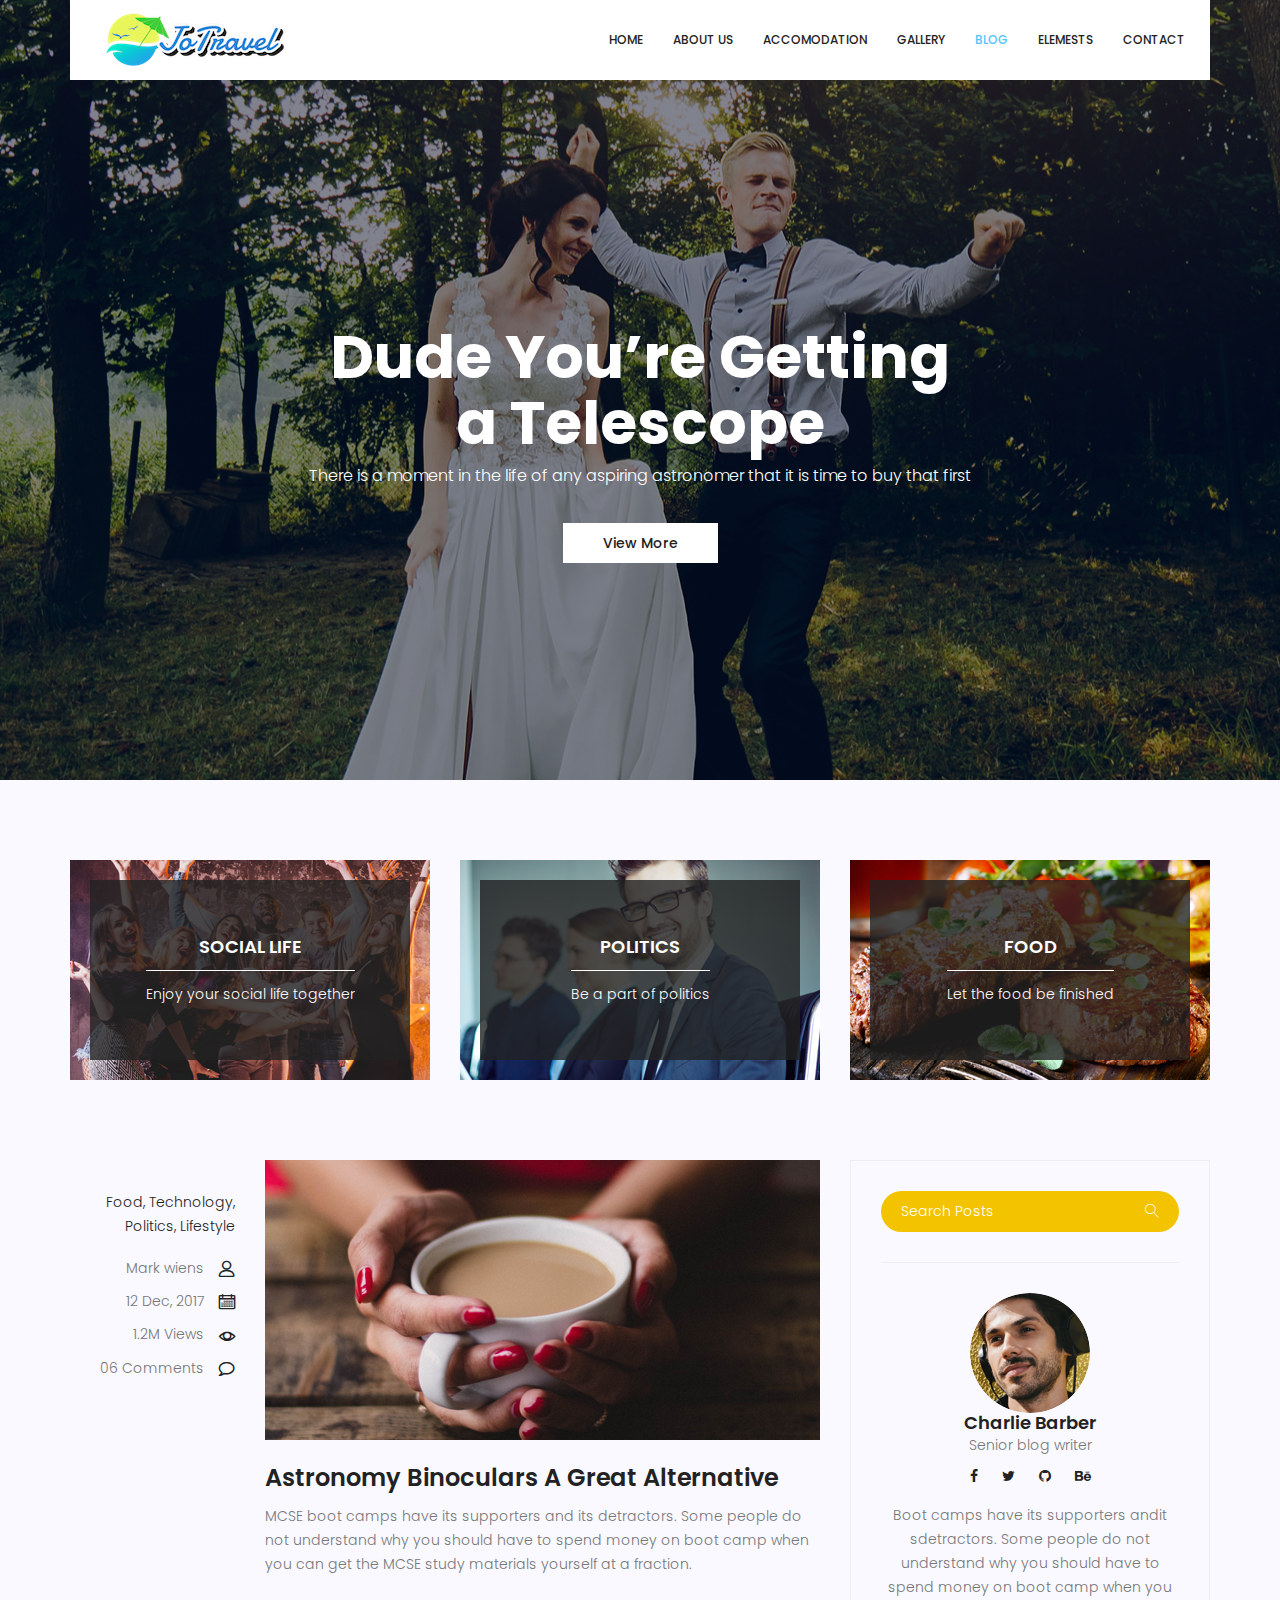
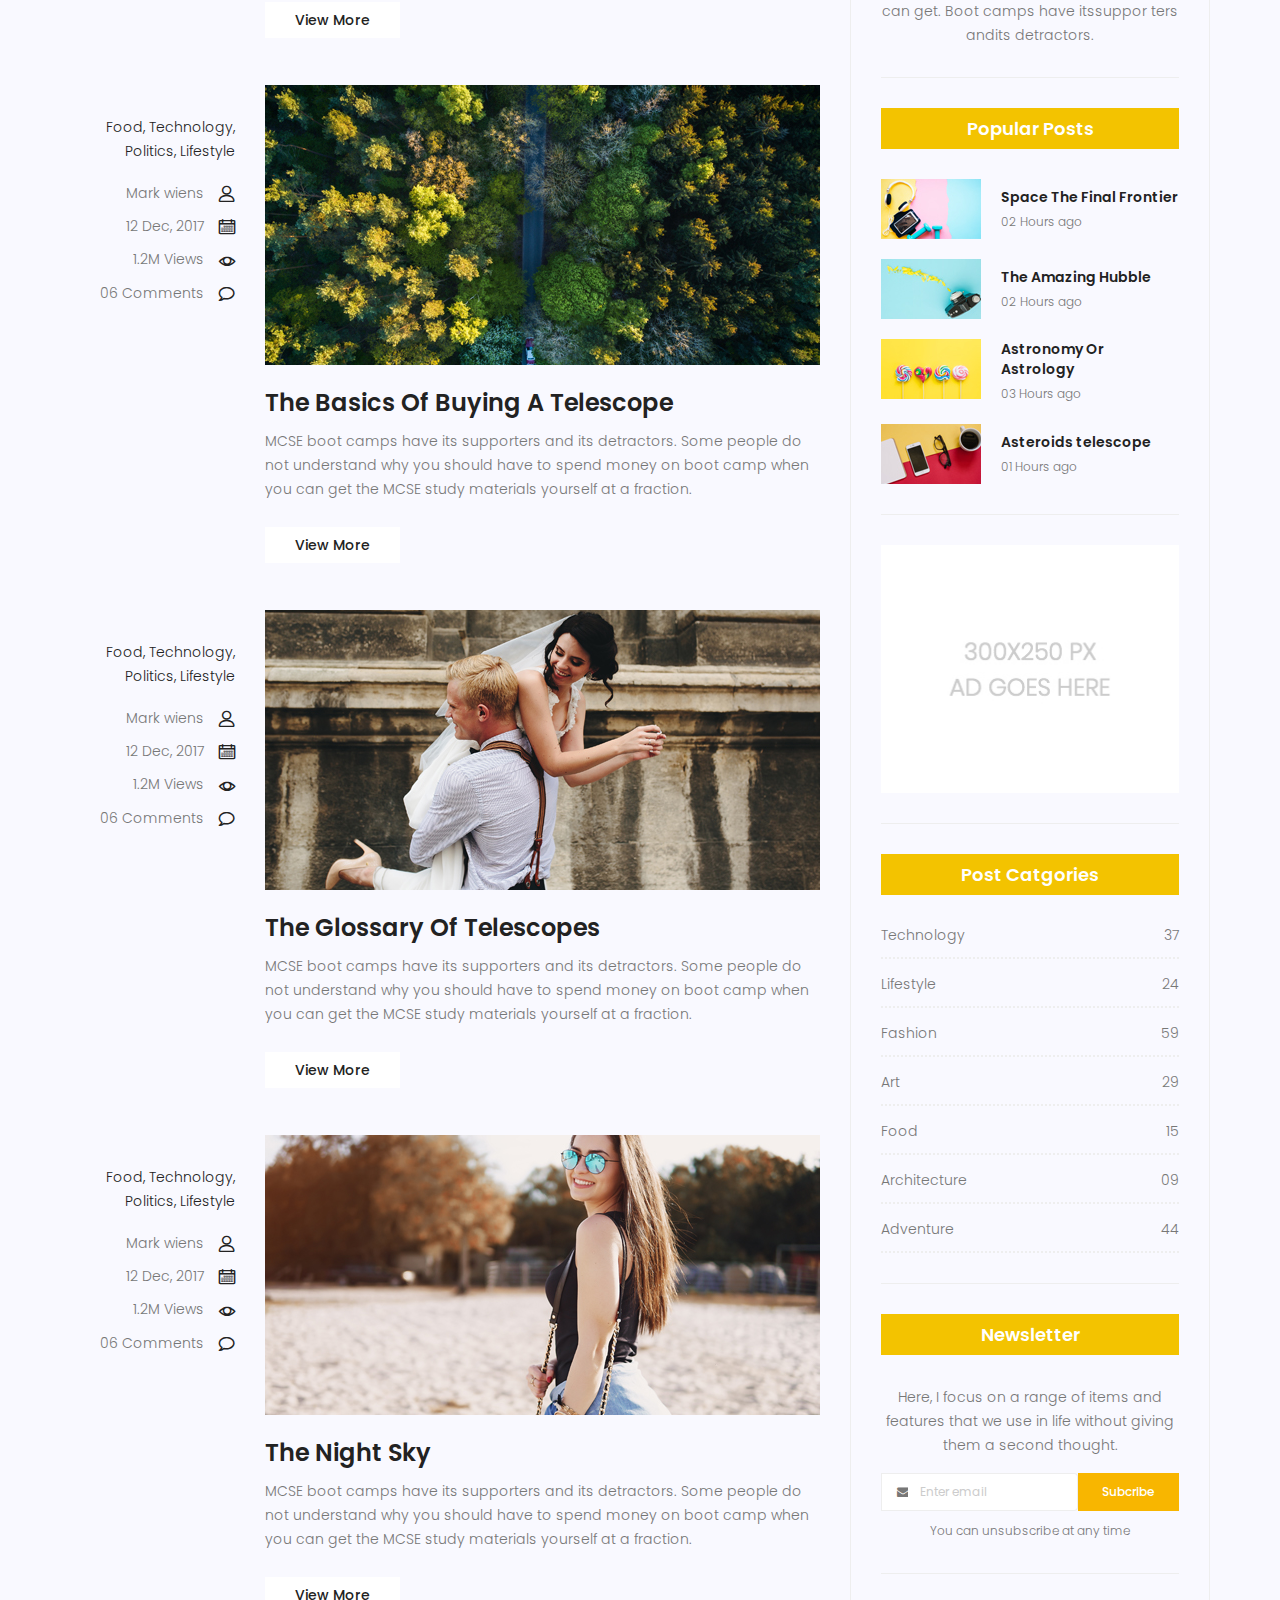
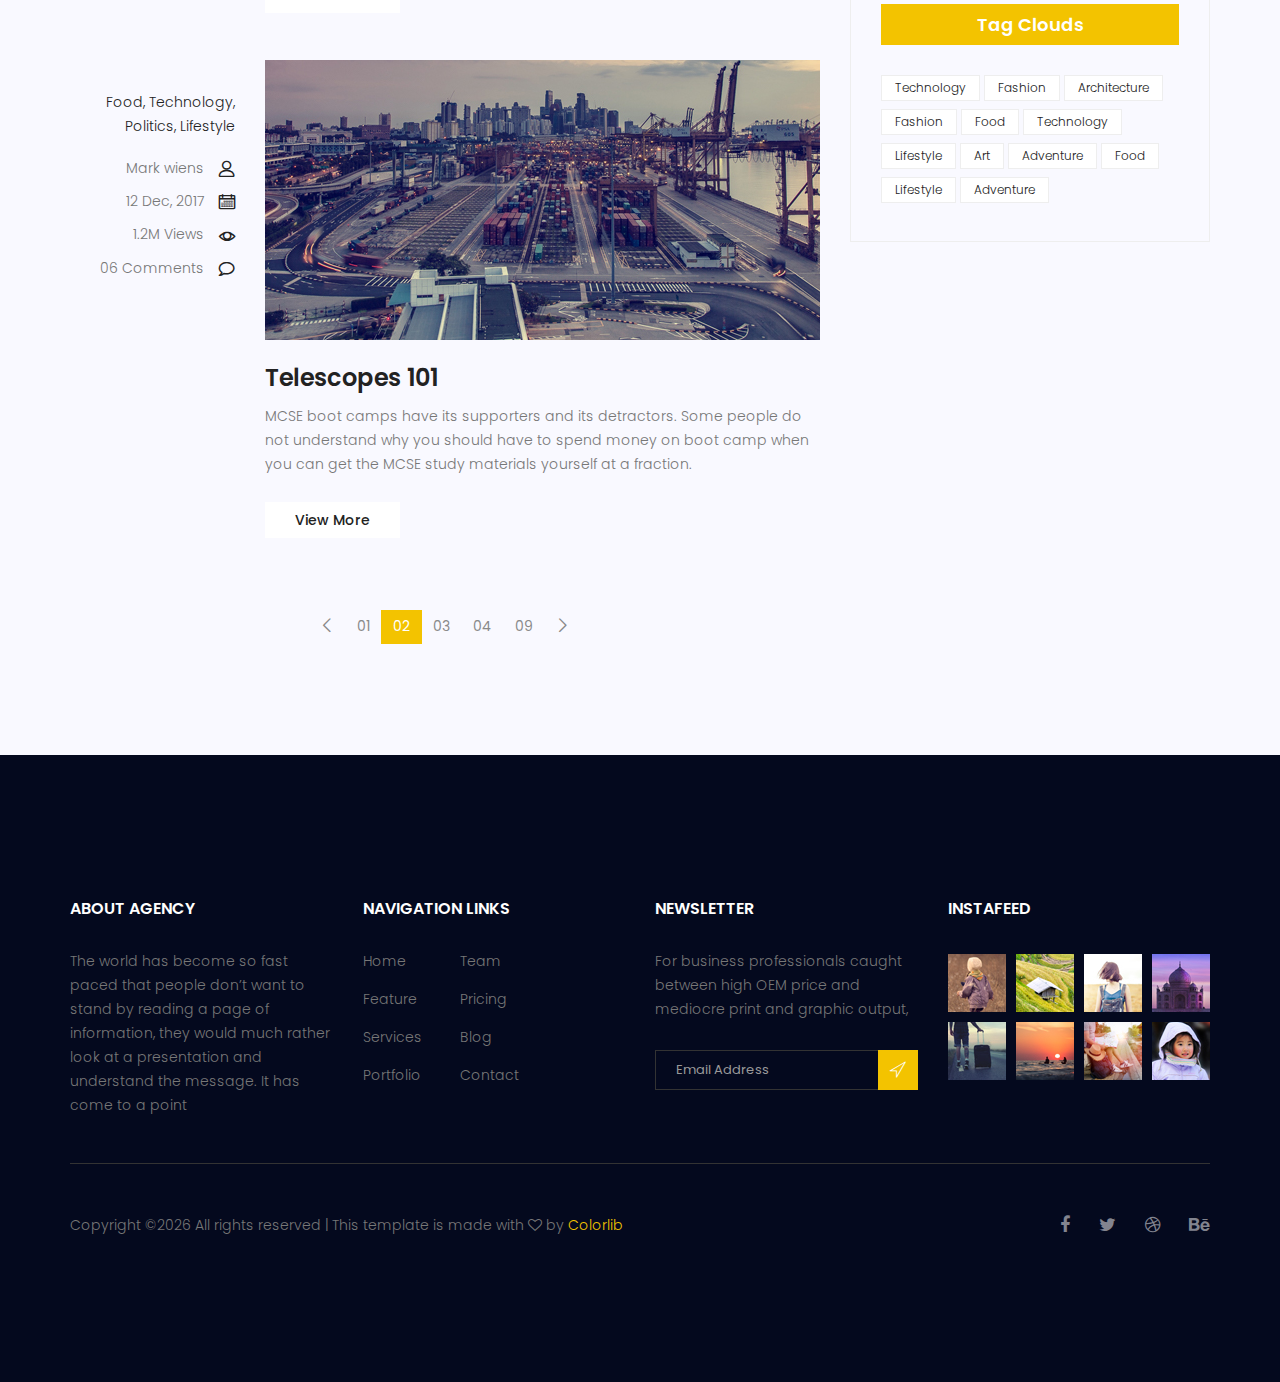
<file: FinalProject/src/main/webapp/WEB-INF/jsp/front/JoTravel front module/blog.html>
<!doctype html>
<html lang="en">
    <head>
        <!-- Required meta tags -->
        <meta charset="utf-8">
        <meta name="viewport" content="width=device-width, initial-scale=1, shrink-to-fit=no">
        <link rel="icon" href="image/favicon.png" type="image/png">
        <title>Royal Hotel</title>
        <!-- Bootstrap CSS -->
        <link rel="stylesheet" href="css/bootstrap.css">
        <link rel="stylesheet" href="vendors/linericon/style.css">
        <link rel="stylesheet" href="css/font-awesome.min.css">
        <link rel="stylesheet" href="vendors/owl-carousel/owl.carousel.min.css">
        <link rel="stylesheet" href="vendors/bootstrap-datepicker/bootstrap-datetimepicker.min.css">
        <link rel="stylesheet" href="vendors/nice-select/css/nice-select.css">
        <link rel="stylesheet" href="vendors/owl-carousel/owl.carousel.min.css">
        <!-- main css -->
        <link rel="stylesheet" href="css/style.css">
        <link rel="stylesheet" href="css/responsive.css">
    </head>
    <body>
        <!--================Header Area =================-->
        <header class="header_area">
            <div class="container">
                <nav class="navbar navbar-expand-lg navbar-light">
                    <!-- Brand and toggle get grouped for better mobile display -->
                    <a class="navbar-brand logo_h" href="index.html"><img src="image/Logo.png" alt=""></a>
                    <button class="navbar-toggler" type="button" data-toggle="collapse" data-target="#navbarSupportedContent" aria-controls="navbarSupportedContent" aria-expanded="false" aria-label="Toggle navigation">
                        <span class="icon-bar"></span>
                        <span class="icon-bar"></span>
                        <span class="icon-bar"></span>
                    </button>
                    <!-- Collect the nav links, forms, and other content for toggling -->
                    <div class="collapse navbar-collapse offset" id="navbarSupportedContent">
                        <ul class="nav navbar-nav menu_nav ml-auto">
                            <li class="nav-item"><a class="nav-link" href="index.html">Home</a></li> 
                            <li class="nav-item"><a class="nav-link" href="about.html">About us</a></li>
                            <li class="nav-item"><a class="nav-link" href="accomodation.html">Accomodation</a></li>
                            <li class="nav-item"><a class="nav-link" href="gallery.html">Gallery</a></li>
                            <li class="nav-item submenu dropdown active">
                                <a href="#" class="nav-link dropdown-toggle" data-toggle="dropdown" role="button" aria-haspopup="true" aria-expanded="false">Blog</a>
                                <ul class="dropdown-menu">
                                    <li class="nav-item"><a class="nav-link" href="blog.html">Blog</a></li>
                                    <li class="nav-item"><a class="nav-link" href="blog-single.html">Blog Details</a></li>
                                </ul>
                            </li> 
                            <li class="nav-item"><a class="nav-link" href="elements.html">Elemests</a></li>
                            <li class="nav-item"><a class="nav-link" href="contact.html">Contact</a></li>
                        </ul>
                    </div> 
                </nav>
            </div>
        </header>
        <!--================Header Area =================-->
        
        <!--================Banner Area =================-->
        <section class="banner_area blog_banner d_flex align-items-center">
            <div class="overlay bg-parallax" data-stellar-ratio="0.9" data-stellar-vertical-offset="0" data-background=""></div>
            <div class="container">
                <div class="banner_content text-center">
                    <h4>Dude You’re Getting <br />a Telescope</h4>
                    <p>There is a moment in the life of any aspiring astronomer that it is time to buy that first</p>
                    <a href="#" class="btn white_btn button_hover">View More</a>
                </div>
            </div>
        </section>
        <!--================Banner Area =================-->
        
        <!--================Blog Categorie Area =================-->
        <section class="blog_categorie_area">
            <div class="container">
                <div class="row">
                    <div class="col-lg-4">
                        <div class="categories_post">
                            <img src="image/blog/cat-post/cat-post-3.jpg" alt="post">
                            <div class="categories_details">
                                <div class="categories_text">
                                    <a href="blog-details.html"><h5>Social Life</h5></a>
                                    <div class="border_line"></div>
                                    <p>Enjoy your social life together</p>
                                </div>
                            </div>
                        </div>
                    </div>
                    <div class="col-lg-4">
                        <div class="categories_post">
                            <img src="image/blog/cat-post/cat-post-2.jpg" alt="post">
                            <div class="categories_details">
                                <div class="categories_text">
                                    <a href="blog-details.html"><h5>Politics</h5></a>
                                    <div class="border_line"></div>
                                    <p>Be a part of politics</p>
                                </div>
                            </div>
                        </div>
                    </div>
                    <div class="col-lg-4">
                        <div class="categories_post">
                            <img src="image/blog/cat-post/cat-post-1.jpg" alt="post">
                            <div class="categories_details">
                                <div class="categories_text">
                                    <a href="blog-details.html"><h5>Food</h5></a>
                                    <div class="border_line"></div>
                                    <p>Let the food be finished</p>
                                </div>
                            </div>
                        </div>
                    </div>
                </div>
            </div>
        </section>
        <!--================Blog Categorie Area =================-->
        
        <!--================Blog Area =================-->
        <section class="blog_area">
            <div class="container">
                <div class="row">
                    <div class="col-lg-8">
                        <div class="blog_left_sidebar">
                            <article class="row blog_item">
                               <div class="col-md-3">
                                   <div class="blog_info text-right">
                                        <div class="post_tag">
                                            <a href="#">Food,</a>
                                            <a href="#">Technology,</a>
                                            <a href="#">Politics,</a>
                                            <a href="#">Lifestyle</a>
                                        </div>
                                        <ul class="blog_meta list_style">
                                            <li><a href="#">Mark wiens<i class="lnr lnr-user"></i></a></li>
                                            <li><a href="#">12 Dec, 2017<i class="lnr lnr-calendar-full"></i></a></li>
                                            <li><a href="#">1.2M Views<i class="lnr lnr-eye"></i></a></li>
                                            <li><a href="#">06 Comments<i class="lnr lnr-bubble"></i></a></li>
                                        </ul>
                                    </div>
                               </div>
                                <div class="col-md-9">
                                    <div class="blog_post">
                                        <img src="image/blog/main-blog/m-blog-1.jpg" alt="">
                                        <div class="blog_details">
                                            <a href="#"><h2>Astronomy Binoculars A Great Alternative</h2></a>
                                            <p>MCSE boot camps have its supporters and its detractors. Some people do not understand why you should have to spend money on boot camp when you can get the MCSE study materials yourself at a fraction.</p>
                                            <a href="#" class="view_btn button_hover">View More</a>
                                        </div>
                                    </div>
                                </div>
                            </article>
                            <article class="row blog_item">
                               <div class="col-md-3">
                                   <div class="blog_info text-right">
                                        <div class="post_tag">
                                            <a href="#">Food,</a>
                                            <a href="#">Technology,</a>
                                            <a href="#">Politics,</a>
                                            <a href="#">Lifestyle</a>
                                        </div>
                                        <ul class="blog_meta list_style">
                                            <li><a href="#">Mark wiens<i class="lnr lnr-user"></i></a></li>
                                            <li><a href="#">12 Dec, 2017<i class="lnr lnr-calendar-full"></i></a></li>
                                            <li><a href="#">1.2M Views<i class="lnr lnr-eye"></i></a></li>
                                            <li><a href="#">06 Comments<i class="lnr lnr-bubble"></i></a></li>
                                        </ul>
                                    </div>
                               </div>
                                <div class="col-md-9">
                                    <div class="blog_post">
                                        <img src="image/blog/main-blog/m-blog-2.jpg" alt="">
                                        <div class="blog_details">
                                            <a href="#"><h2>The Basics Of Buying A Telescope</h2></a>
                                            <p>MCSE boot camps have its supporters and its detractors. Some people do not understand why you should have to spend money on boot camp when you can get the MCSE study materials yourself at a fraction.</p>
                                            <a href="#" class="view_btn button_hover">View More</a>
                                        </div>
                                    </div>
                                </div>
                            </article>
                            <article class="row blog_item">
                               <div class="col-md-3">
                                   <div class="blog_info text-right">
                                        <div class="post_tag">
                                            <a href="#">Food,</a>
                                            <a href="#">Technology,</a>
                                            <a href="#">Politics,</a>
                                            <a href="#">Lifestyle</a>
                                        </div>
                                        <ul class="blog_meta list_style">
                                            <li><a href="#">Mark wiens<i class="lnr lnr-user"></i></a></li>
                                            <li><a href="#">12 Dec, 2017<i class="lnr lnr-calendar-full"></i></a></li>
                                            <li><a href="#">1.2M Views<i class="lnr lnr-eye"></i></a></li>
                                            <li><a href="#">06 Comments<i class="lnr lnr-bubble"></i></a></li>
                                        </ul>
                                    </div>
                               </div>
                                <div class="col-md-9">
                                    <div class="blog_post">
                                        <img src="image/blog/main-blog/m-blog-3.jpg" alt="">
                                        <div class="blog_details">
                                            <a href="#"><h2>The Glossary Of Telescopes</h2></a>
                                            <p>MCSE boot camps have its supporters and its detractors. Some people do not understand why you should have to spend money on boot camp when you can get the MCSE study materials yourself at a fraction.</p>
                                            <a href="#" class="view_btn button_hover">View More</a>
                                        </div>
                                    </div>
                                </div>
                            </article>
                            <article class="row blog_item">
                               <div class="col-md-3">
                                   <div class="blog_info text-right">
                                        <div class="post_tag">
                                            <a href="#">Food,</a>
                                            <a href="#">Technology,</a>
                                            <a href="#">Politics,</a>
                                            <a href="#">Lifestyle</a>
                                        </div>
                                        <ul class="blog_meta list_style">
                                            <li><a href="#">Mark wiens<i class="lnr lnr-user"></i></a></li>
                                            <li><a href="#">12 Dec, 2017<i class="lnr lnr-calendar-full"></i></a></li>
                                            <li><a href="#">1.2M Views<i class="lnr lnr-eye"></i></a></li>
                                            <li><a href="#">06 Comments<i class="lnr lnr-bubble"></i></a></li>
                                        </ul>
                                    </div>
                               </div>
                                <div class="col-md-9">
                                    <div class="blog_post">
                                        <img src="image/blog/main-blog/m-blog-4.jpg" alt="">
                                        <div class="blog_details">
                                            <a href="#"><h2>The Night Sky</h2></a>
                                            <p>MCSE boot camps have its supporters and its detractors. Some people do not understand why you should have to spend money on boot camp when you can get the MCSE study materials yourself at a fraction.</p>
                                            <a href="#" class="view_btn button_hover">View More</a>
                                        </div>
                                    </div>
                                </div>
                            </article>
                            <article class="row blog_item">
                               <div class="col-md-3">
                                   <div class="blog_info text-right">
                                        <div class="post_tag">
                                            <a href="#">Food,</a>
                                            <a href="#">Technology,</a>
                                            <a href="#">Politics,</a>
                                            <a href="#">Lifestyle</a>
                                        </div>
                                        <ul class="blog_meta list_style">
                                            <li><a href="#">Mark wiens<i class="lnr lnr-user"></i></a></li>
                                            <li><a href="#">12 Dec, 2017<i class="lnr lnr-calendar-full"></i></a></li>
                                            <li><a href="#">1.2M Views<i class="lnr lnr-eye"></i></a></li>
                                            <li><a href="#">06 Comments<i class="lnr lnr-bubble"></i></a></li>
                                        </ul>
                                    </div>
                               </div>
                                <div class="col-md-9">
                                    <div class="blog_post">
                                        <img src="image/blog/main-blog/m-blog-5.jpg" alt="">
                                        <div class="blog_details">
                                            <a href="#"><h2>Telescopes 101</h2></a>
                                            <p>MCSE boot camps have its supporters and its detractors. Some people do not understand why you should have to spend money on boot camp when you can get the MCSE study materials yourself at a fraction.</p>
                                            <a href="#" class="view_btn button_hover">View More</a>
                                        </div>
                                    </div>
                                </div>
                            </article>
                            <nav class="blog-pagination justify-content-center d-flex">
		                        <ul class="pagination">
		                            <li class="page-item">
		                                <a href="#" class="page-link" aria-label="Previous">
		                                    <span aria-hidden="true">
		                                        <span class="lnr lnr-chevron-left"></span>
		                                    </span>
		                                </a>
		                            </li>
		                            <li class="page-item"><a href="#" class="page-link">01</a></li>
		                            <li class="page-item active"><a href="#" class="page-link">02</a></li>
		                            <li class="page-item"><a href="#" class="page-link">03</a></li>
		                            <li class="page-item"><a href="#" class="page-link">04</a></li>
		                            <li class="page-item"><a href="#" class="page-link">09</a></li>
		                            <li class="page-item">
		                                <a href="#" class="page-link" aria-label="Next">
		                                    <span aria-hidden="true">
		                                        <span class="lnr lnr-chevron-right"></span>
		                                    </span>
		                                </a>
		                            </li>
		                        </ul>
		                    </nav>
                        </div>
                    </div>
                    <div class="col-lg-4">
                        <div class="blog_right_sidebar">
                            <aside class="single_sidebar_widget search_widget">
                                <div class="input-group">
                                    <input type="text" class="form-control" placeholder="Search Posts">
                                    <span class="input-group-btn">
                                        <button class="btn btn-default" type="button"><i class="lnr lnr-magnifier"></i></button>
                                    </span>
                                </div><!-- /input-group -->
                                <div class="br"></div>
                            </aside>
                            <aside class="single_sidebar_widget author_widget">
                                <img class="author_img rounded-circle" src="image/blog/author.png" alt="">
                                <h4>Charlie Barber</h4>
                                <p>Senior blog writer</p>
                                <div class="social_icon">
                                    <a href="#"><i class="fa fa-facebook"></i></a>
                                    <a href="#"><i class="fa fa-twitter"></i></a>
                                    <a href="#"><i class="fa fa-github"></i></a>
                                    <a href="#"><i class="fa fa-behance"></i></a>
                                </div>
                                <p>Boot camps have its supporters andit sdetractors. Some people do not understand why you should have to spend money on boot camp when you can get. Boot camps have itssuppor ters andits detractors.</p>
                                <div class="br"></div>
                            </aside>
                            <aside class="single_sidebar_widget popular_post_widget">
                                <h3 class="widget_title">Popular Posts</h3>
                                <div class="media post_item">
                                    <img src="image/blog/post1.jpg" alt="post">
                                    <div class="media-body">
                                        <a href="blog-details.html"><h3>Space The Final Frontier</h3></a>
                                        <p>02 Hours ago</p>
                                    </div>
                                </div>
                                <div class="media post_item">
                                    <img src="image/blog/post2.jpg" alt="post">
                                    <div class="media-body">
                                        <a href="blog-details.html"><h3>The Amazing Hubble</h3></a>
                                        <p>02 Hours ago</p>
                                    </div>
                                </div>
                                <div class="media post_item">
                                    <img src="image/blog/post3.jpg" alt="post">
                                    <div class="media-body">
                                        <a href="blog-details.html"><h3>Astronomy Or Astrology</h3></a>
                                        <p>03 Hours ago</p>
                                    </div>
                                </div>
                                <div class="media post_item">
                                    <img src="image/blog/post4.jpg" alt="post">
                                    <div class="media-body">
                                        <a href="blog-details.html"><h3>Asteroids telescope</h3></a>
                                        <p>01 Hours ago</p>
                                    </div>
                                </div>
                                <div class="br"></div>
                            </aside>
                            <aside class="single_sidebar_widget ads_widget">
                                <a href="#"><img class="img-fluid" src="image/blog/add.jpg" alt=""></a>
                                <div class="br"></div>
                            </aside>
                            <aside class="single_sidebar_widget post_category_widget">
                                <h4 class="widget_title">Post Catgories</h4>
                                <ul class="list_style cat-list">
                                    <li>
                                        <a href="#" class="d-flex justify-content-between">
                                            <p>Technology</p>
                                            <p>37</p>
                                        </a>
                                    </li>
                                    <li>
                                        <a href="#" class="d-flex justify-content-between">
                                            <p>Lifestyle</p>
                                            <p>24</p>
                                        </a>
                                    </li>
                                    <li>
                                        <a href="#" class="d-flex justify-content-between">
                                            <p>Fashion</p>
                                            <p>59</p>
                                        </a>
                                    </li>
                                    <li>
                                        <a href="#" class="d-flex justify-content-between">
                                            <p>Art</p>
                                            <p>29</p>
                                        </a>
                                    </li>
                                    <li>
                                        <a href="#" class="d-flex justify-content-between">
                                            <p>Food</p>
                                            <p>15</p>
                                        </a>
                                    </li>
                                    <li>
                                        <a href="#" class="d-flex justify-content-between">
                                            <p>Architecture</p>
                                            <p>09</p>
                                        </a>
                                    </li>
                                    <li>
                                        <a href="#" class="d-flex justify-content-between">
                                            <p>Adventure</p>
                                            <p>44</p>
                                        </a>
                                    </li>															
                                </ul>
                                <div class="br"></div>
                            </aside>
                            <aside class="single-sidebar-widget newsletter_widget">
                                <h4 class="widget_title">Newsletter</h4>
                                <p>
                                Here, I focus on a range of items and features that we use in life without
                                giving them a second thought.
                                </p>
                                <div class="form-group d-flex flex-row">
                                    <div class="input-group">
                                        <div class="input-group-prepend">
                                            <div class="input-group-text"><i class="fa fa-envelope" aria-hidden="true"></i></div>
                                        </div>
                                        <input type="text" class="form-control" id="inlineFormInputGroup" placeholder="Enter email" onfocus="this.placeholder = ''" onblur="this.placeholder = 'Enter email'">
                                    </div>
                                    <a href="#" class="bbtns">Subcribe</a>
                                </div>	
                                <p class="text-bottom">You can unsubscribe at any time</p>	
                                <div class="br"></div>							
                            </aside>
                            <aside class="single-sidebar-widget tag_cloud_widget">
                                <h4 class="widget_title">Tag Clouds</h4>
                                <ul class="list_style">
                                    <li><a href="#">Technology</a></li>
                                    <li><a href="#">Fashion</a></li>
                                    <li><a href="#">Architecture</a></li>
                                    <li><a href="#">Fashion</a></li>
                                    <li><a href="#">Food</a></li>
                                    <li><a href="#">Technology</a></li>
                                    <li><a href="#">Lifestyle</a></li>
                                    <li><a href="#">Art</a></li>
                                    <li><a href="#">Adventure</a></li>
                                    <li><a href="#">Food</a></li>
                                    <li><a href="#">Lifestyle</a></li>
                                    <li><a href="#">Adventure</a></li>
                                </ul>
                            </aside>
                        </div>
                    </div>
                </div>
            </div>
        </section>
        <!--================Blog Area =================-->
        
        
        <!--================ start footer Area  =================-->	
        <footer class="footer-area section_gap">
            <div class="container">
                <div class="row">
                    <div class="col-lg-3  col-md-6 col-sm-6">
                        <div class="single-footer-widget">
                            <h6 class="footer_title">About Agency</h6>
                            <p>The world has become so fast paced that people don’t want to stand by reading a page of information, they would much rather look at a presentation and understand the message. It has come to a point </p>
                        </div>
                    </div>
                    <div class="col-lg-3 col-md-6 col-sm-6">
                        <div class="single-footer-widget">
                            <h6 class="footer_title">Navigation Links</h6>
                            <div class="row">
                                <div class="col-4">
                                    <ul class="list_style">
                                        <li><a href="#">Home</a></li>
                                        <li><a href="#">Feature</a></li>
                                        <li><a href="#">Services</a></li>
                                        <li><a href="#">Portfolio</a></li>
                                    </ul>
                                </div>
                                <div class="col-4">
                                    <ul class="list_style">
                                        <li><a href="#">Team</a></li>
                                        <li><a href="#">Pricing</a></li>
                                        <li><a href="#">Blog</a></li>
                                        <li><a href="#">Contact</a></li>
                                    </ul>
                                </div>										
                            </div>							
                        </div>
                    </div>							
                    <div class="col-lg-3 col-md-6 col-sm-6">
                        <div class="single-footer-widget">
                            <h6 class="footer_title">Newsletter</h6>
                            <p>For business professionals caught between high OEM price and mediocre print and graphic output, </p>		
                            <div id="mc_embed_signup">
                                <form target="_blank" action="https://spondonit.us12.list-manage.com/subscribe/post?u=1462626880ade1ac87bd9c93a&amp;id=92a4423d01" method="get" class="subscribe_form relative">
                                    <div class="input-group d-flex flex-row">
                                        <input name="EMAIL" placeholder="Email Address" onfocus="this.placeholder = ''" onblur="this.placeholder = 'Email Address '" required="" type="email">
                                        <button class="btn sub-btn"><span class="lnr lnr-location"></span></button>		
                                    </div>									
                                    <div class="mt-10 info"></div>
                                </form>
                            </div>
                        </div>
                    </div>
                    <div class="col-lg-3 col-md-6 col-sm-6">
                        <div class="single-footer-widget instafeed">
                            <h6 class="footer_title">InstaFeed</h6>
                            <ul class="list_style instafeed d-flex flex-wrap">
                                <li><img src="image/instagram/Image-01.jpg" alt=""></li>
                                <li><img src="image/instagram/Image-02.jpg" alt=""></li>
                                <li><img src="image/instagram/Image-03.jpg" alt=""></li>
                                <li><img src="image/instagram/Image-04.jpg" alt=""></li>
                                <li><img src="image/instagram/Image-05.jpg" alt=""></li>
                                <li><img src="image/instagram/Image-06.jpg" alt=""></li>
                                <li><img src="image/instagram/Image-07.jpg" alt=""></li>
                                <li><img src="image/instagram/Image-08.jpg" alt=""></li>
                            </ul>
                        </div>
                    </div>						
                </div>
                <div class="border_line"></div>
                <div class="row footer-bottom d-flex justify-content-between align-items-center">
                    <p class="col-lg-8 col-sm-12 footer-text m-0"><!-- Link back to Colorlib can't be removed. Template is licensed under CC BY 3.0. -->
Copyright &copy;<script>document.write(new Date().getFullYear());</script> All rights reserved | This template is made with <i class="fa fa-heart-o" aria-hidden="true"></i> by <a href="https://colorlib.com" target="_blank">Colorlib</a>
<!-- Link back to Colorlib can't be removed. Template is licensed under CC BY 3.0. --></p>
                    <div class="col-lg-4 col-sm-12 footer-social">
                        <a href="#"><i class="fa fa-facebook"></i></a>
                        <a href="#"><i class="fa fa-twitter"></i></a>
                        <a href="#"><i class="fa fa-dribbble"></i></a>
                        <a href="#"><i class="fa fa-behance"></i></a>
                    </div>
                </div>
            </div>
        </footer>
		<!--================ End footer Area  =================-->
        
        
        <!-- Optional JavaScript -->
        <!-- jQuery first, then Popper.js, then Bootstrap JS -->
        <script src="js/jquery-3.2.1.min.js"></script>
        <script src="js/popper.js"></script>
        <script src="js/bootstrap.min.js"></script>
        <script src="vendors/owl-carousel/owl.carousel.min.js"></script>
        <script src="js/jquery.ajaxchimp.min.js"></script>
        <script src="js/mail-script.js"></script>
        <script src="vendors/bootstrap-datepicker/bootstrap-datetimepicker.min.js"></script>
        <script src="vendors/nice-select/js/jquery.nice-select.js"></script>
        <script src="js/mail-script.js"></script>
        <script src="js/stellar.js"></script>
        <script src="vendors/lightbox/simpleLightbox.min.js"></script>
        <script src="js/custom.js"></script>
    </body>
</html>
</file>
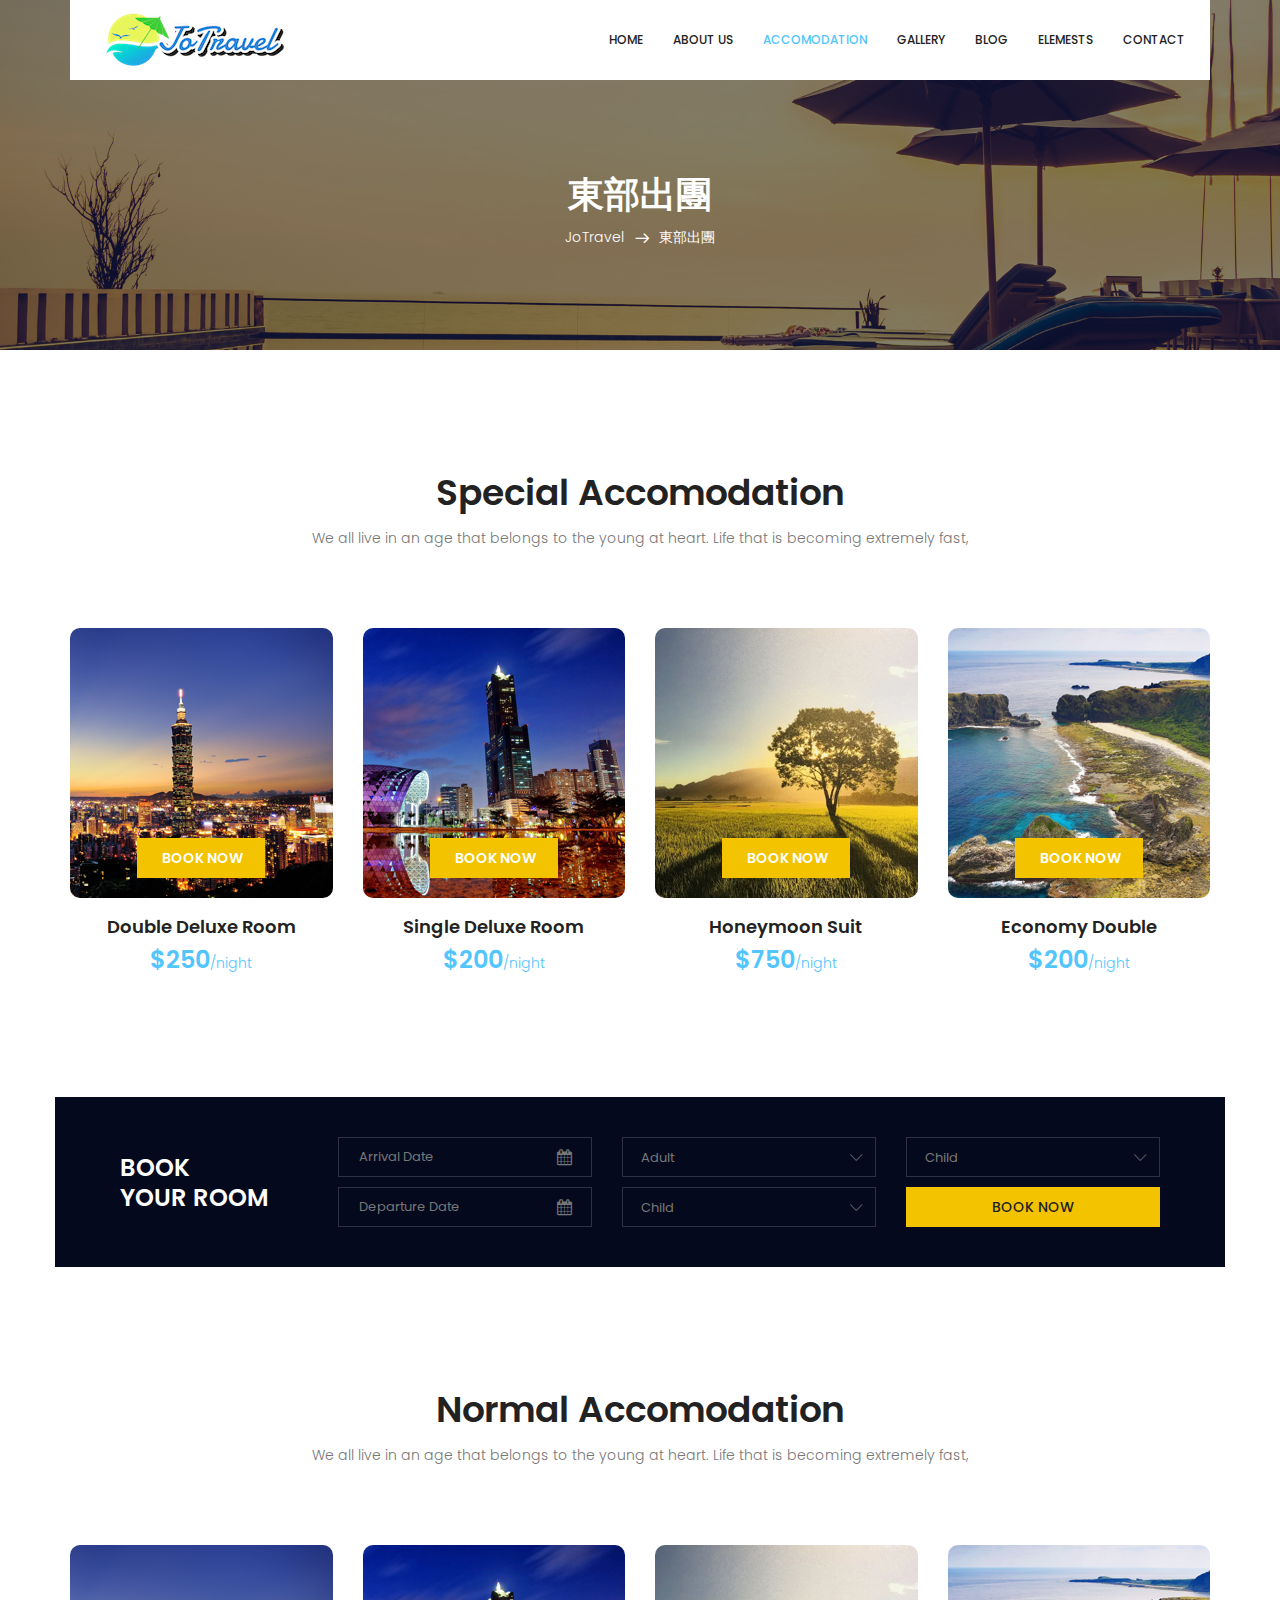
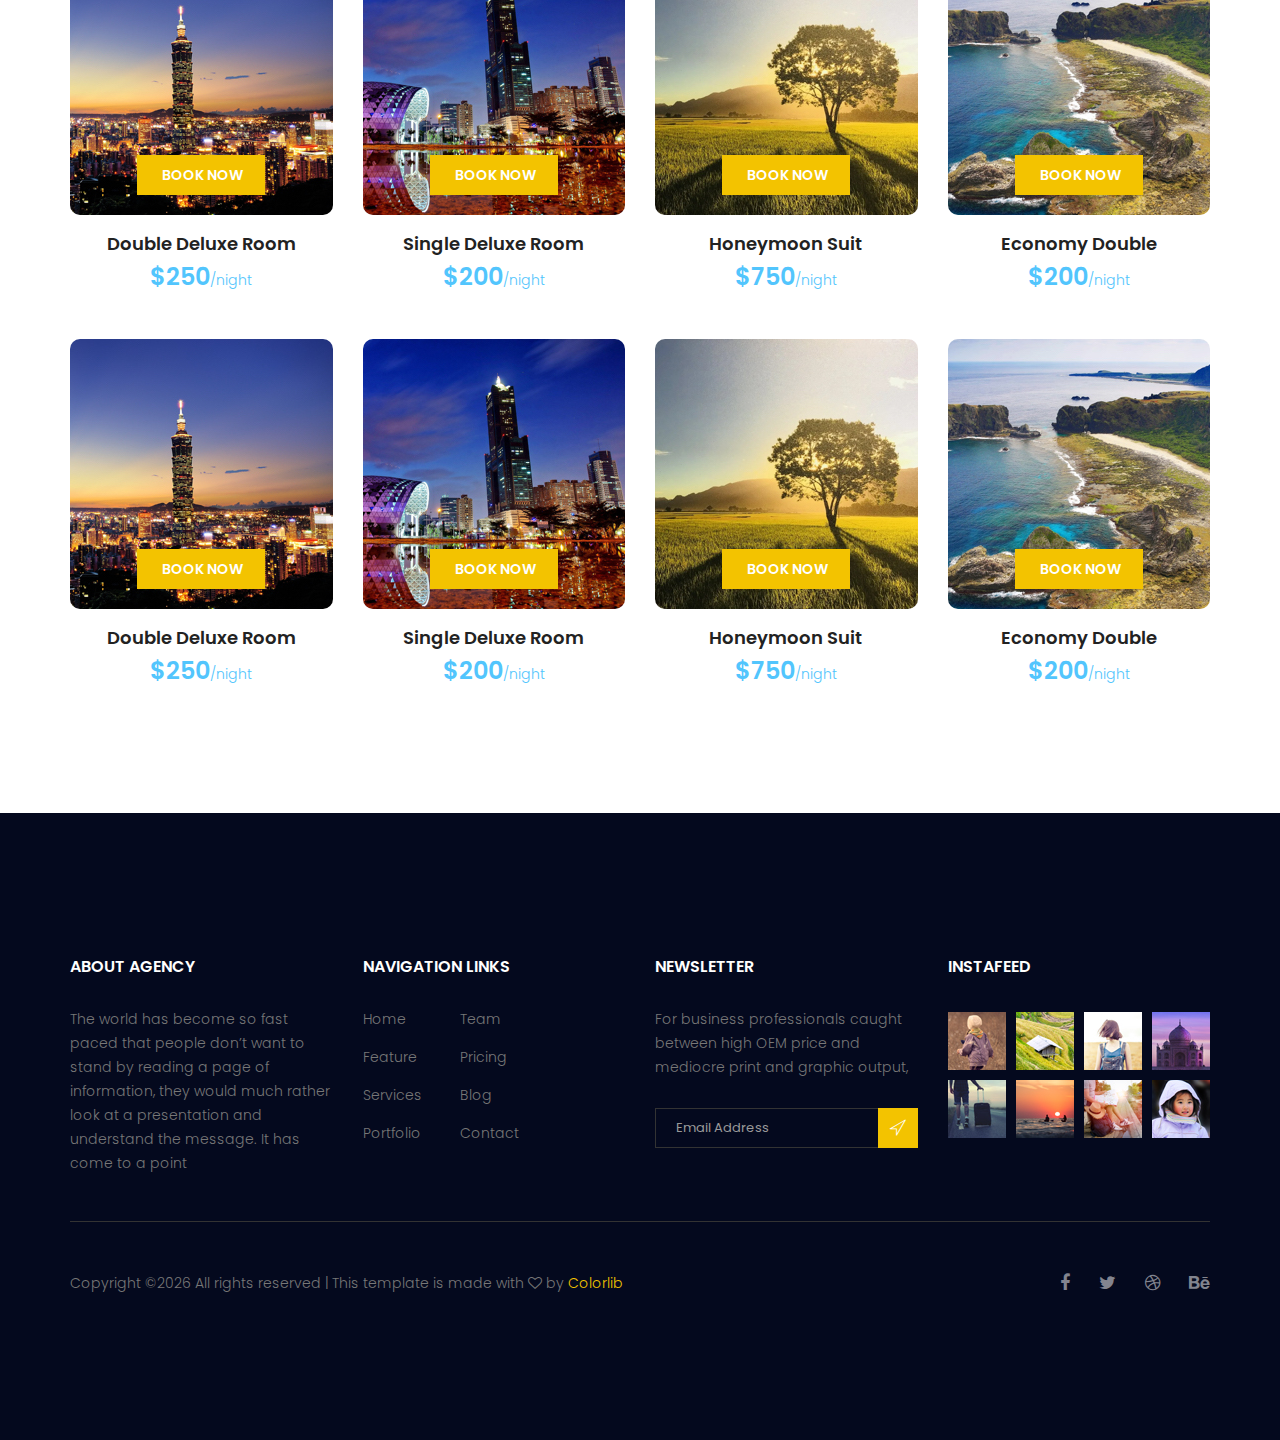
<file: FinalProject/src/main/webapp/WEB-INF/jsp/front/JoTravel front module/eastTravel.html>
<!doctype html>
<html lang="en">
    <head>
        <!-- Required meta tags -->
        <meta charset="utf-8">
        <meta name="viewport" content="width=device-width, initial-scale=1, shrink-to-fit=no">
        <link rel="icon" href="image/favicon.png" type="image/png">
        <title>Royal Hotel</title>
        <!-- Bootstrap CSS -->
        <link rel="stylesheet" href="css/bootstrap.css">
        <link rel="stylesheet" href="vendors/linericon/style.css">
        <link rel="stylesheet" href="css/font-awesome.min.css">
        <link rel="stylesheet" href="vendors/bootstrap-datepicker/bootstrap-datetimepicker.min.css">
        <link rel="stylesheet" href="vendors/nice-select/css/nice-select.css">
        <link rel="stylesheet" href="vendors/owl-carousel/owl.carousel.min.css">
        <!-- main css -->
        <link rel="stylesheet" href="css/style.css">
        <link rel="stylesheet" href="css/responsive.css">
    </head>
    <body>
        <!--================Header Area =================-->
        <header class="header_area">
            <div class="container">
                <nav class="navbar navbar-expand-lg navbar-light">
                    <!-- Brand and toggle get grouped for better mobile display -->
                    <a class="navbar-brand logo_h" href="index.html"><img src="image/Logo.png" alt=""></a>
                    <button class="navbar-toggler" type="button" data-toggle="collapse" data-target="#navbarSupportedContent" aria-controls="navbarSupportedContent" aria-expanded="false" aria-label="Toggle navigation">
                        <span class="icon-bar"></span>
                        <span class="icon-bar"></span>
                        <span class="icon-bar"></span>
                    </button>
                    <!-- Collect the nav links, forms, and other content for toggling -->
                    <div class="collapse navbar-collapse offset" id="navbarSupportedContent">
                        <ul class="nav navbar-nav menu_nav ml-auto">
                            <li class="nav-item"><a class="nav-link" href="index.html">Home</a></li> 
                            <li class="nav-item"><a class="nav-link" href="about.html">About us</a></li>
                            <li class="nav-item active"><a class="nav-link" href="accomodation.html">Accomodation</a></li>
                            <li class="nav-item"><a class="nav-link" href="gallery.html">Gallery</a></li>
                            <li class="nav-item submenu dropdown">
                                <a href="#" class="nav-link dropdown-toggle" data-toggle="dropdown" role="button" aria-haspopup="true" aria-expanded="false">Blog</a>
                                <ul class="dropdown-menu">
                                    <li class="nav-item"><a class="nav-link" href="blog.html">Blog</a></li>
                                    <li class="nav-item"><a class="nav-link" href="blog-single.html">Blog Details</a></li>
                                </ul>
                            </li> 
                            <li class="nav-item"><a class="nav-link" href="elements.html">Elemests</a></li>
                            <li class="nav-item"><a class="nav-link" href="contact.html">Contact</a></li>
                        </ul>
                    </div> 
                </nav>
            </div>
        </header>
        <!--================Header Area =================-->
        
        <!--================Breadcrumb Area =================-->
        <section class="breadcrumb_area">
            <div class="overlay bg-parallax" data-stellar-ratio="0.8" data-stellar-vertical-offset="0" data-background=""></div>
            <div class="container">
                <div class="page-cover text-center">
                    <h2 class="page-cover-tittle">東部出團</h2>
                    <ol class="breadcrumb">
                        <li><a href="index.html">JoTravel</a></li>
                        <li class="active">東部出團</li>
                    </ol>
                </div>
            </div>
        </section>
        <!--================Breadcrumb Area =================-->
        
        <!--================ Accomodation Area  =================-->
        <section class="accomodation_area section_gap">
            <div class="container">
                <div class="section_title text-center">
                    <h2 class="title_color">Special Accomodation</h2>
                    <p>We all live in an age that belongs to the young at heart. Life that is becoming extremely fast,</p>
                </div>
                <div class="row mb_30">
                    <div class="col-lg-3 col-sm-6">
                        <div class="accomodation_item text-center">
                            <div class="hotel_img">
                                <img src="image/room1.jpg" alt="">
                                <a href="#" class="btn theme_btn button_hover">Book Now</a>
                            </div>
                            <a href="#"><h4 class="sec_h4">Double Deluxe Room</h4></a>
                            <h5>$250<small>/night</small></h5>
                        </div>
                    </div>
                    <div class="col-lg-3 col-sm-6">
                        <div class="accomodation_item text-center">
                            <div class="hotel_img">
                                <img src="image/room2.jpg" alt="">
                                <a href="#" class="btn theme_btn button_hover">Book Now</a>
                            </div>
                            <a href="#"><h4 class="sec_h4">Single Deluxe Room</h4></a>
                            <h5>$200<small>/night</small></h5>
                        </div>
                    </div>
                    <div class="col-lg-3 col-sm-6">
                        <div class="accomodation_item text-center">
                            <div class="hotel_img">
                                <img src="image/room3.jpg" alt="">
                                <a href="#" class="btn theme_btn button_hover">Book Now</a>
                            </div>
                            <a href="#"><h4 class="sec_h4">Honeymoon Suit</h4></a>
                            <h5>$750<small>/night</small></h5>
                        </div>
                    </div>
                    <div class="col-lg-3 col-sm-6">
                        <div class="accomodation_item text-center">
                            <div class="hotel_img">
                                <img src="image/room4.jpg" alt="">
                                <a href="#" class="btn theme_btn button_hover">Book Now</a>
                            </div>
                            <a href="#"><h4 class="sec_h4">Economy Double</h4></a>
                            <h5>$200<small>/night</small></h5>
                        </div>
                    </div>
                </div>
            </div>
        </section>
        <!--================ Accomodation Area  =================-->
        <!--================Booking Tabel Area =================-->
        <section class="hotel_booking_area">
            <div class="container">
                <div class="row hotel_booking_table">
                    <div class="col-md-3">
                        <h2>Book<br> Your Room</h2>
                    </div>
                    <div class="col-md-9">
                        <div class="boking_table">
                            <div class="row">
                                <div class="col-md-4">
                                    <div class="book_tabel_item">
                                        <div class="form-group">
                                            <div class='input-group date' id='datetimepicker11'>
                                                <input type='text' class="form-control" placeholder="Arrival Date"/>
                                                <span class="input-group-addon">
                                                    <i class="fa fa-calendar" aria-hidden="true"></i>
                                                </span>
                                            </div>
                                        </div>
                                        <div class="form-group">
                                            <div class='input-group date' id='datetimepicker1'>
                                                <input type='text' class="form-control" placeholder="Departure Date"/>
                                                <span class="input-group-addon">
                                                    <i class="fa fa-calendar" aria-hidden="true"></i>
                                                </span>
                                            </div>
                                        </div>
                                    </div>
                                </div>
                                <div class="col-md-4">
                                    <div class="book_tabel_item">
                                        <div class="input-group">
                                            <select class="wide">
                                                <option data-display="Adult">Adult</option>
                                                <option value="1">Old</option>
                                                <option value="2">Younger</option>
                                                <option value="3">Potato</option>
                                            </select>
                                        </div>
                                        <div class="input-group">
                                            <select class="wide">
                                                <option data-display="Child">Child</option>
                                                <option value="1">Child</option>
                                                <option value="2">Baby</option>
                                                <option value="3">Child</option>
                                            </select>
                                        </div>
                                    </div>
                                </div>
                                <div class="col-md-4">
                                    <div class="book_tabel_item">
                                        <div class="input-group">
                                            <select class="wide">
                                                <option data-display="Child">Number of Rooms</option>
                                                <option value="1">Room 01</option>
                                                <option value="2">Room 02</option>
                                                <option value="3">Room 03</option>
                                            </select>
                                        </div>
                                        <a class="book_now_btn button_hover" href="#">Book Now</a>
                                    </div>
                                </div>
                            </div>
                        </div>
                    </div>
                </div>
            </div>
        </section>
        <!--================Booking Tabel Area  =================-->
        <!--================ Accomodation Area  =================-->
        <section class="accomodation_area section_gap">
            <div class="container">
                <div class="section_title text-center">
                    <h2 class="title_color">Normal Accomodation</h2>
                    <p>We all live in an age that belongs to the young at heart. Life that is becoming extremely fast,</p>
                </div>
                <div class="row accomodation_two">
                    <div class="col-lg-3 col-sm-6">
                        <div class="accomodation_item text-center">
                            <div class="hotel_img">
                                <img src="image/room1.jpg" alt="">
                                <a href="#" class="btn theme_btn button_hover">Book Now</a>
                            </div>
                            <a href="#"><h4 class="sec_h4">Double Deluxe Room</h4></a>
                            <h5>$250<small>/night</small></h5>
                        </div>
                    </div>
                    <div class="col-lg-3 col-sm-6">
                        <div class="accomodation_item text-center">
                            <div class="hotel_img">
                                <img src="image/room2.jpg" alt="">
                                <a href="#" class="btn theme_btn button_hover">Book Now</a>
                            </div>
                            <a href="#"><h4 class="sec_h4">Single Deluxe Room</h4></a>
                            <h5>$200<small>/night</small></h5>
                        </div>
                    </div>
                    <div class="col-lg-3 col-sm-6">
                        <div class="accomodation_item text-center">
                            <div class="hotel_img">
                                <img src="image/room3.jpg" alt="">
                                <a href="#" class="btn theme_btn button_hover">Book Now</a>
                            </div>
                            <a href="#"><h4 class="sec_h4">Honeymoon Suit</h4></a>
                            <h5>$750<small>/night</small></h5>
                        </div>
                    </div>
                    <div class="col-lg-3 col-sm-6">
                        <div class="accomodation_item text-center">
                            <div class="hotel_img">
                                <img src="image/room4.jpg" alt="">
                                <a href="#" class="btn theme_btn button_hover">Book Now</a>
                            </div>
                            <a href="#"><h4 class="sec_h4">Economy Double</h4></a>
                            <h5>$200<small>/night</small></h5>
                        </div>
                    </div>
                    <div class="col-lg-3 col-sm-6">
                        <div class="accomodation_item text-center">
                            <div class="hotel_img">
                                <img src="image/room1.jpg" alt="">
                                <a href="#" class="btn theme_btn button_hover">Book Now</a>
                            </div>
                            <a href="#"><h4 class="sec_h4">Double Deluxe Room</h4></a>
                            <h5>$250<small>/night</small></h5>
                        </div>
                    </div>
                    <div class="col-lg-3 col-sm-6">
                        <div class="accomodation_item text-center">
                            <div class="hotel_img">
                                <img src="image/room2.jpg" alt="">
                                <a href="#" class="btn theme_btn button_hover">Book Now</a>
                            </div>
                            <a href="#"><h4 class="sec_h4">Single Deluxe Room</h4></a>
                            <h5>$200<small>/night</small></h5>
                        </div>
                    </div>
                    <div class="col-lg-3 col-sm-6">
                        <div class="accomodation_item text-center">
                            <div class="hotel_img">
                                <img src="image/room3.jpg" alt="">
                                <a href="#" class="btn theme_btn button_hover">Book Now</a>
                            </div>
                            <a href="#"><h4 class="sec_h4">Honeymoon Suit</h4></a>
                            <h5>$750<small>/night</small></h5>
                        </div>
                    </div>
                    <div class="col-lg-3 col-sm-6">
                        <div class="accomodation_item text-center">
                            <div class="hotel_img">
                                <img src="image/room4.jpg" alt="">
                                <a href="#" class="btn theme_btn button_hover">Book Now</a>
                            </div>
                            <a href="#"><h4 class="sec_h4">Economy Double</h4></a>
                            <h5>$200<small>/night</small></h5>
                        </div>
                    </div>
                </div>
            </div>
        </section>
        <!--================ Accomodation Area  =================-->
        <!--================ start footer Area  =================-->	
        <footer class="footer-area section_gap">
            <div class="container">
                <div class="row">
                    <div class="col-lg-3  col-md-6 col-sm-6">
                        <div class="single-footer-widget">
                            <h6 class="footer_title">About Agency</h6>
                            <p>The world has become so fast paced that people don’t want to stand by reading a page of information, they would much rather look at a presentation and understand the message. It has come to a point </p>
                        </div>
                    </div>
                    <div class="col-lg-3 col-md-6 col-sm-6">
                        <div class="single-footer-widget">
                            <h6 class="footer_title">Navigation Links</h6>
                            <div class="row">
                                <div class="col-4">
                                    <ul class="list_style">
                                        <li><a href="#">Home</a></li>
                                        <li><a href="#">Feature</a></li>
                                        <li><a href="#">Services</a></li>
                                        <li><a href="#">Portfolio</a></li>
                                    </ul>
                                </div>
                                <div class="col-4">
                                    <ul class="list_style">
                                        <li><a href="#">Team</a></li>
                                        <li><a href="#">Pricing</a></li>
                                        <li><a href="#">Blog</a></li>
                                        <li><a href="#">Contact</a></li>
                                    </ul>
                                </div>										
                            </div>							
                        </div>
                    </div>							
                    <div class="col-lg-3 col-md-6 col-sm-6">
                        <div class="single-footer-widget">
                            <h6 class="footer_title">Newsletter</h6>
                            <p>For business professionals caught between high OEM price and mediocre print and graphic output, </p>		
                            <div id="mc_embed_signup">
                                <form target="_blank" action="https://spondonit.us12.list-manage.com/subscribe/post?u=1462626880ade1ac87bd9c93a&amp;id=92a4423d01" method="get" class="subscribe_form relative">
                                    <div class="input-group d-flex flex-row">
                                        <input name="EMAIL" placeholder="Email Address" onfocus="this.placeholder = ''" onblur="this.placeholder = 'Email Address '" required="" type="email">
                                        <button class="btn sub-btn"><span class="lnr lnr-location"></span></button>		
                                    </div>									
                                    <div class="mt-10 info"></div>
                                </form>
                            </div>
                        </div>
                    </div>
                    <div class="col-lg-3 col-md-6 col-sm-6">
                        <div class="single-footer-widget instafeed">
                            <h6 class="footer_title">InstaFeed</h6>
                            <ul class="list_style instafeed d-flex flex-wrap">
                                <li><img src="image/instagram/Image-01.jpg" alt=""></li>
                                <li><img src="image/instagram/Image-02.jpg" alt=""></li>
                                <li><img src="image/instagram/Image-03.jpg" alt=""></li>
                                <li><img src="image/instagram/Image-04.jpg" alt=""></li>
                                <li><img src="image/instagram/Image-05.jpg" alt=""></li>
                                <li><img src="image/instagram/Image-06.jpg" alt=""></li>
                                <li><img src="image/instagram/Image-07.jpg" alt=""></li>
                                <li><img src="image/instagram/Image-08.jpg" alt=""></li>
                            </ul>
                        </div>
                    </div>						
                </div>
                <div class="border_line"></div>
                <div class="row footer-bottom d-flex justify-content-between align-items-center">
                    <p class="col-lg-8 col-sm-12 footer-text m-0"><!-- Link back to Colorlib can't be removed. Template is licensed under CC BY 3.0. -->
Copyright &copy;<script>document.write(new Date().getFullYear());</script> All rights reserved | This template is made with <i class="fa fa-heart-o" aria-hidden="true"></i> by <a href="https://colorlib.com" target="_blank">Colorlib</a>
<!-- Link back to Colorlib can't be removed. Template is licensed under CC BY 3.0. --></p>
                    <div class="col-lg-4 col-sm-12 footer-social">
                        <a href="#"><i class="fa fa-facebook"></i></a>
                        <a href="#"><i class="fa fa-twitter"></i></a>
                        <a href="#"><i class="fa fa-dribbble"></i></a>
                        <a href="#"><i class="fa fa-behance"></i></a>
                    </div>
                </div>
            </div>
        </footer>
		<!--================ End footer Area  =================-->
        
        
        <!-- Optional JavaScript -->
        <!-- jQuery first, then Popper.js, then Bootstrap JS -->
        <script src="js/jquery-3.2.1.min.js"></script>
        <script src="js/popper.js"></script>
        <script src="js/bootstrap.min.js"></script>
        <script src="vendors/owl-carousel/owl.carousel.min.js"></script>
        <script src="js/jquery.ajaxchimp.min.js"></script>
        <script src="vendors/bootstrap-datepicker/bootstrap-datetimepicker.min.js"></script>
        <script src="vendors/nice-select/js/jquery.nice-select.js"></script>
        <script src="js/mail-script.js"></script>
        <script src="js/stellar.js"></script>
        <script src="vendors/lightbox/simpleLightbox.min.js"></script>
        <script src="js/custom.js"></script>
    </body>
</html>
</file>
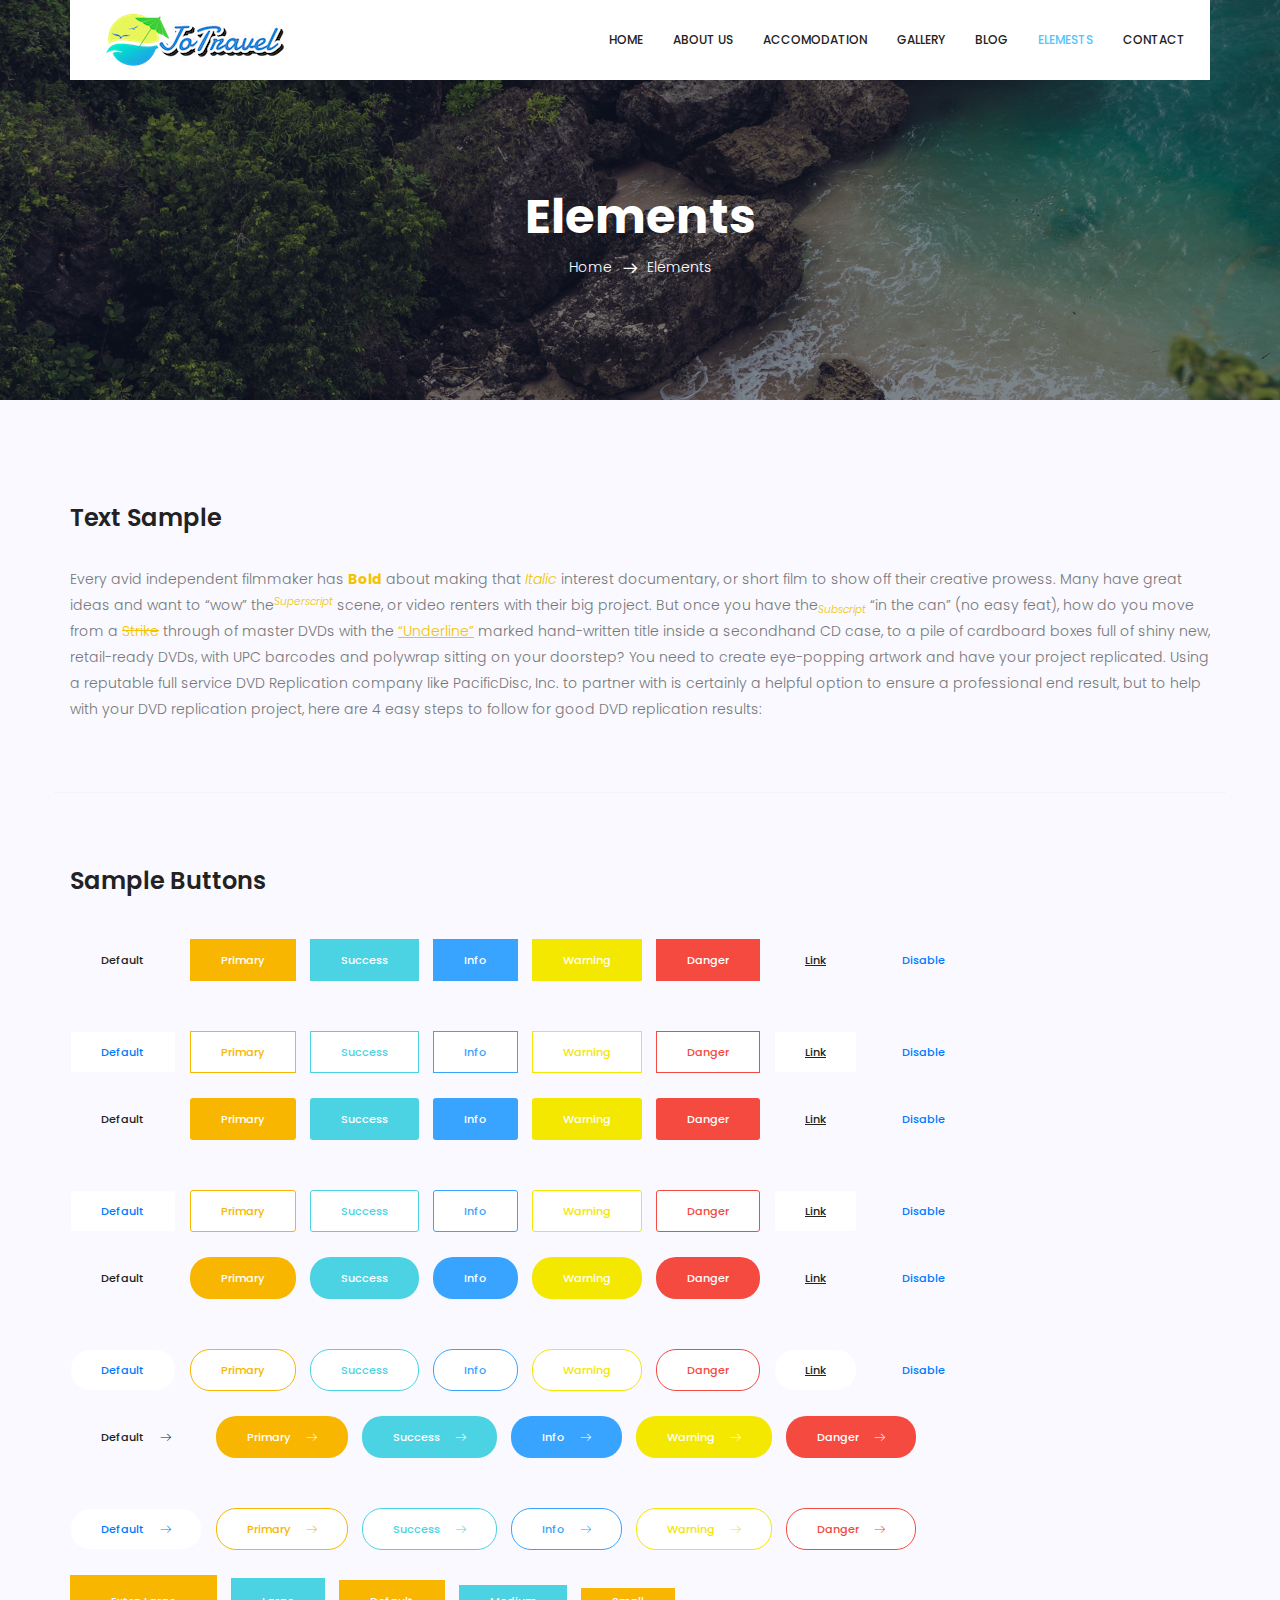
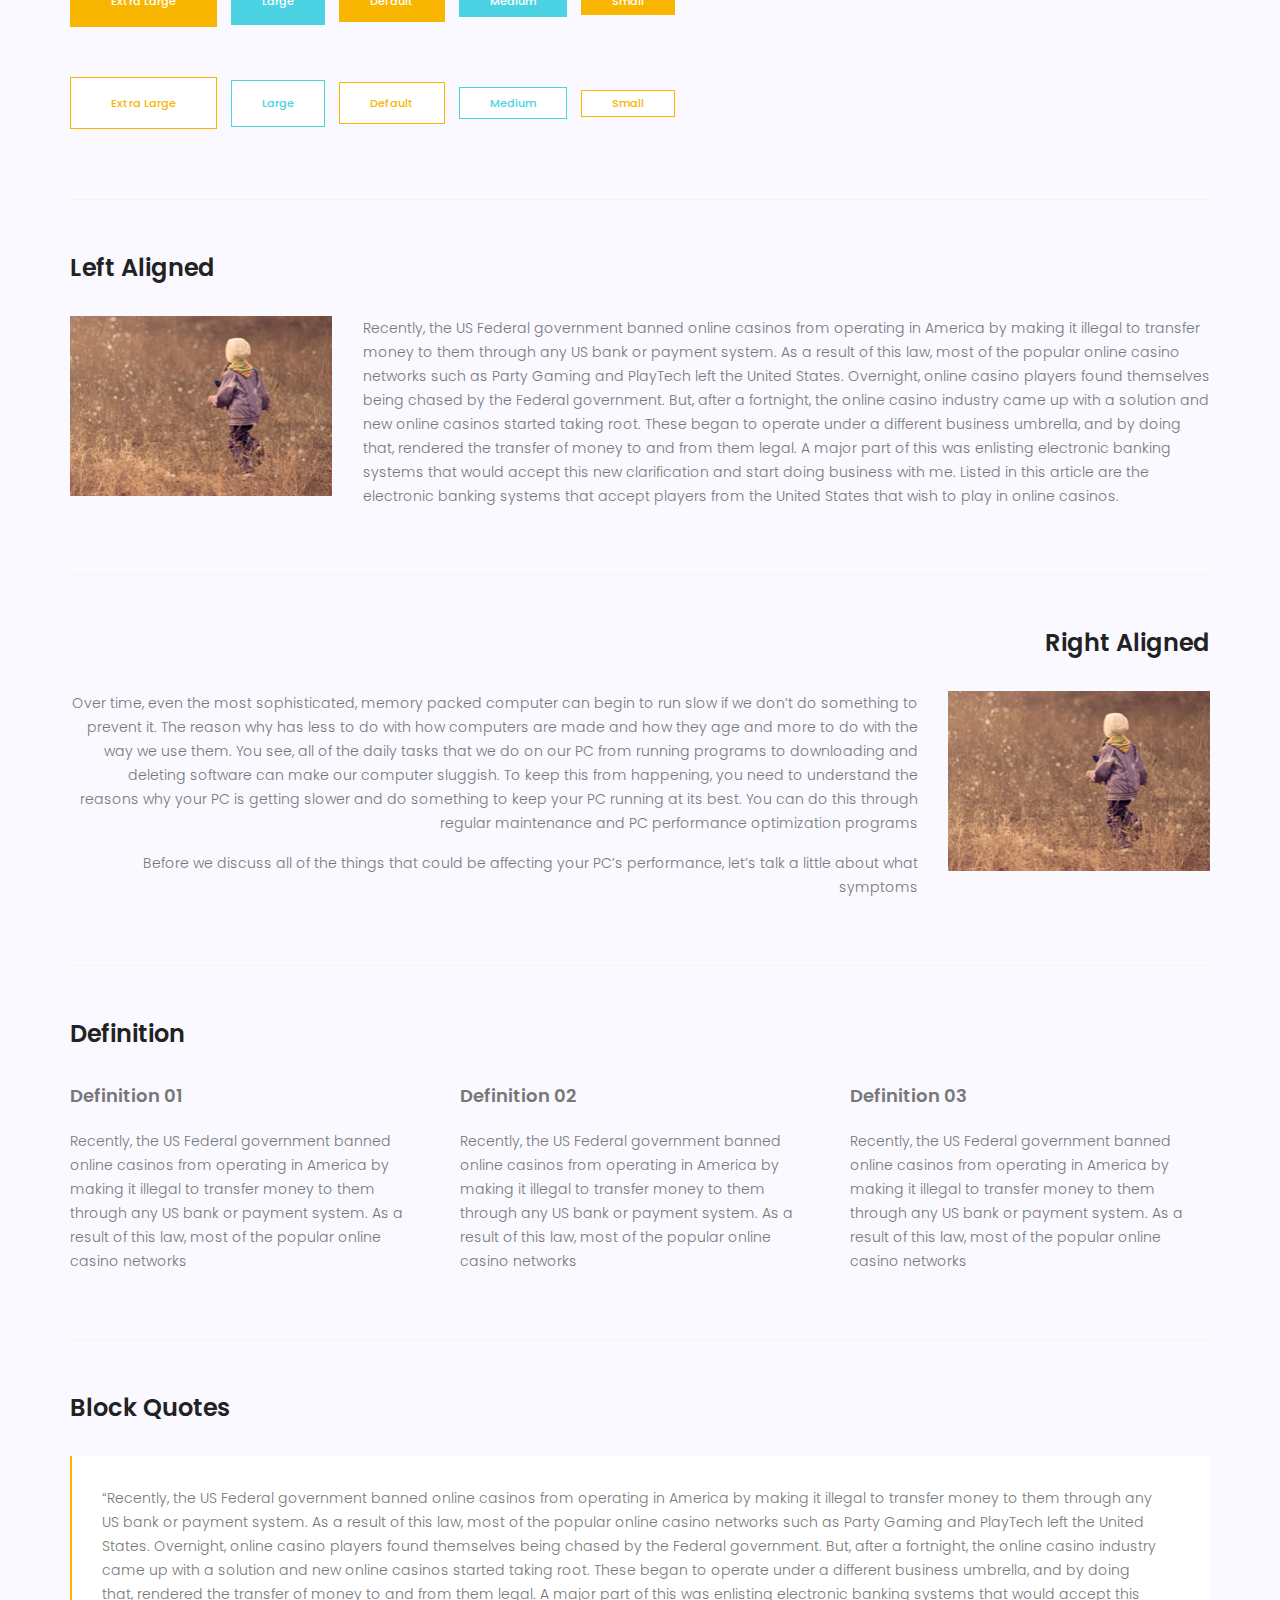
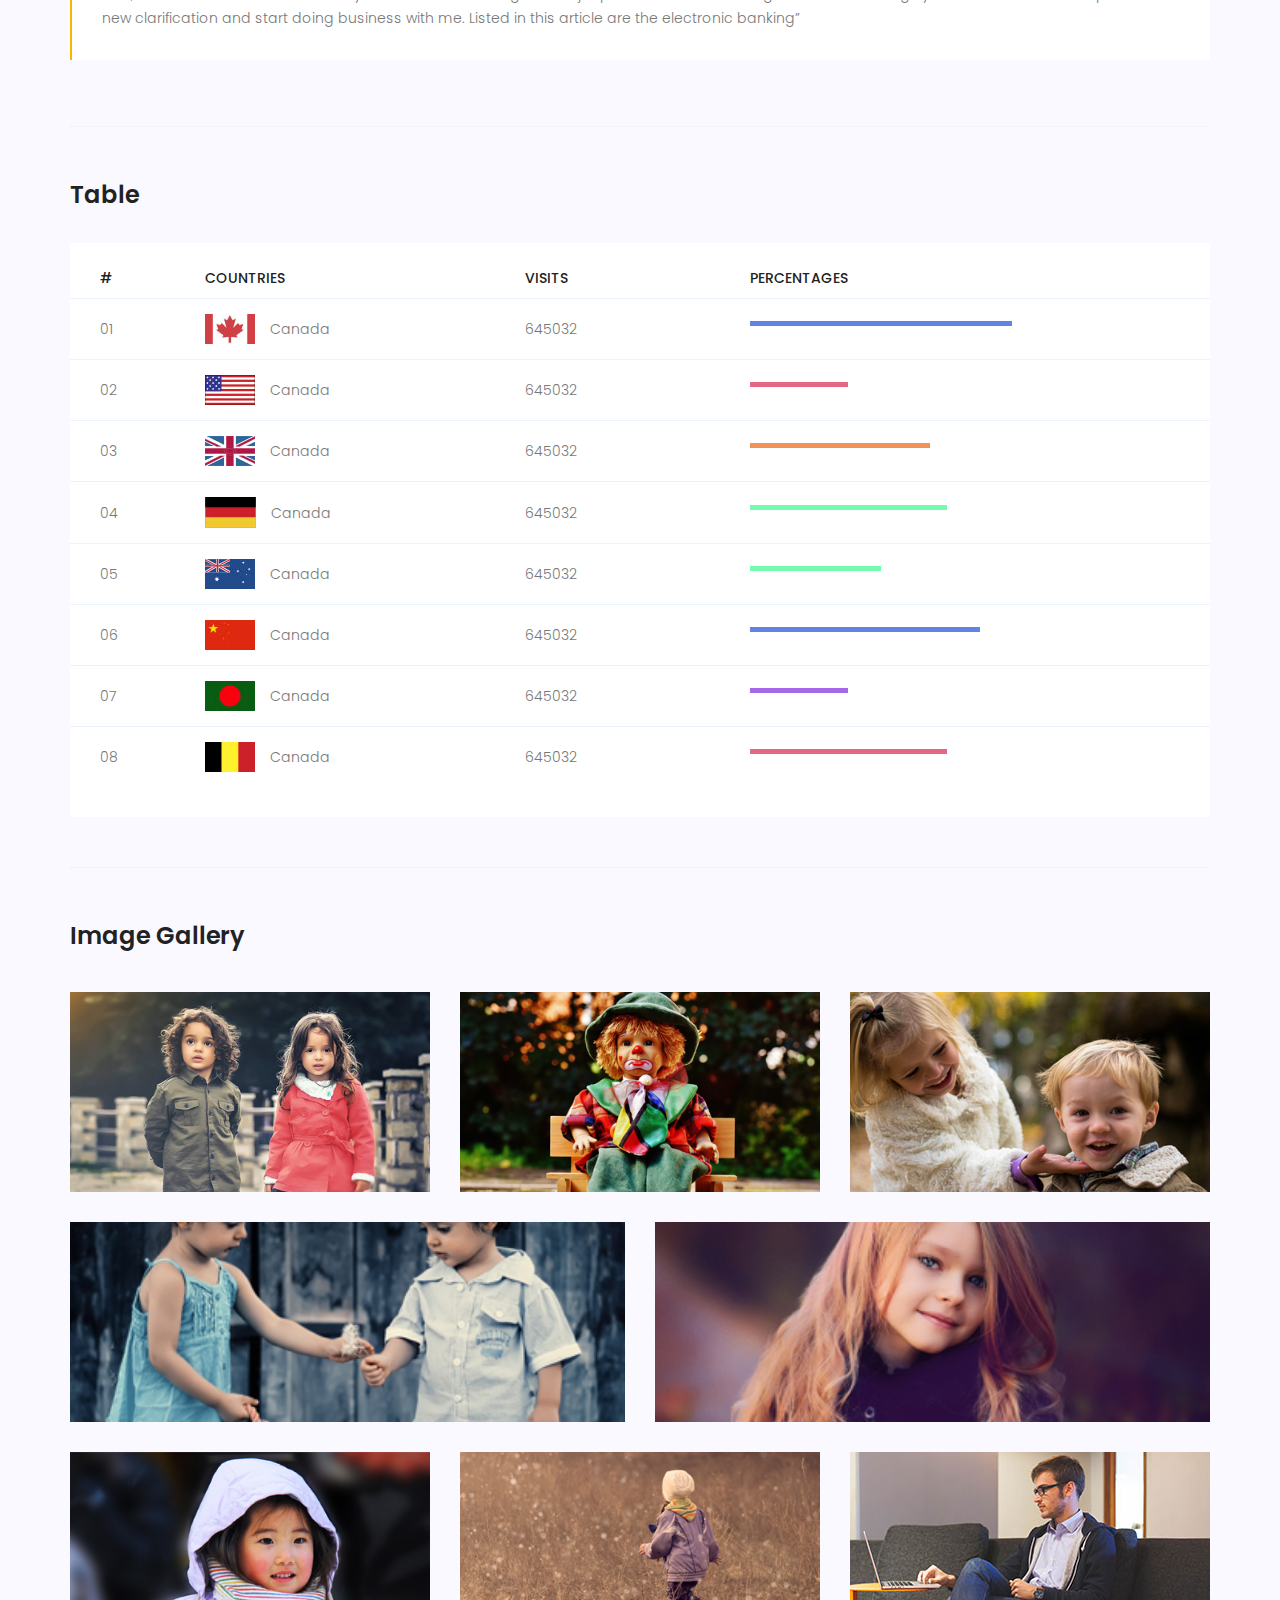
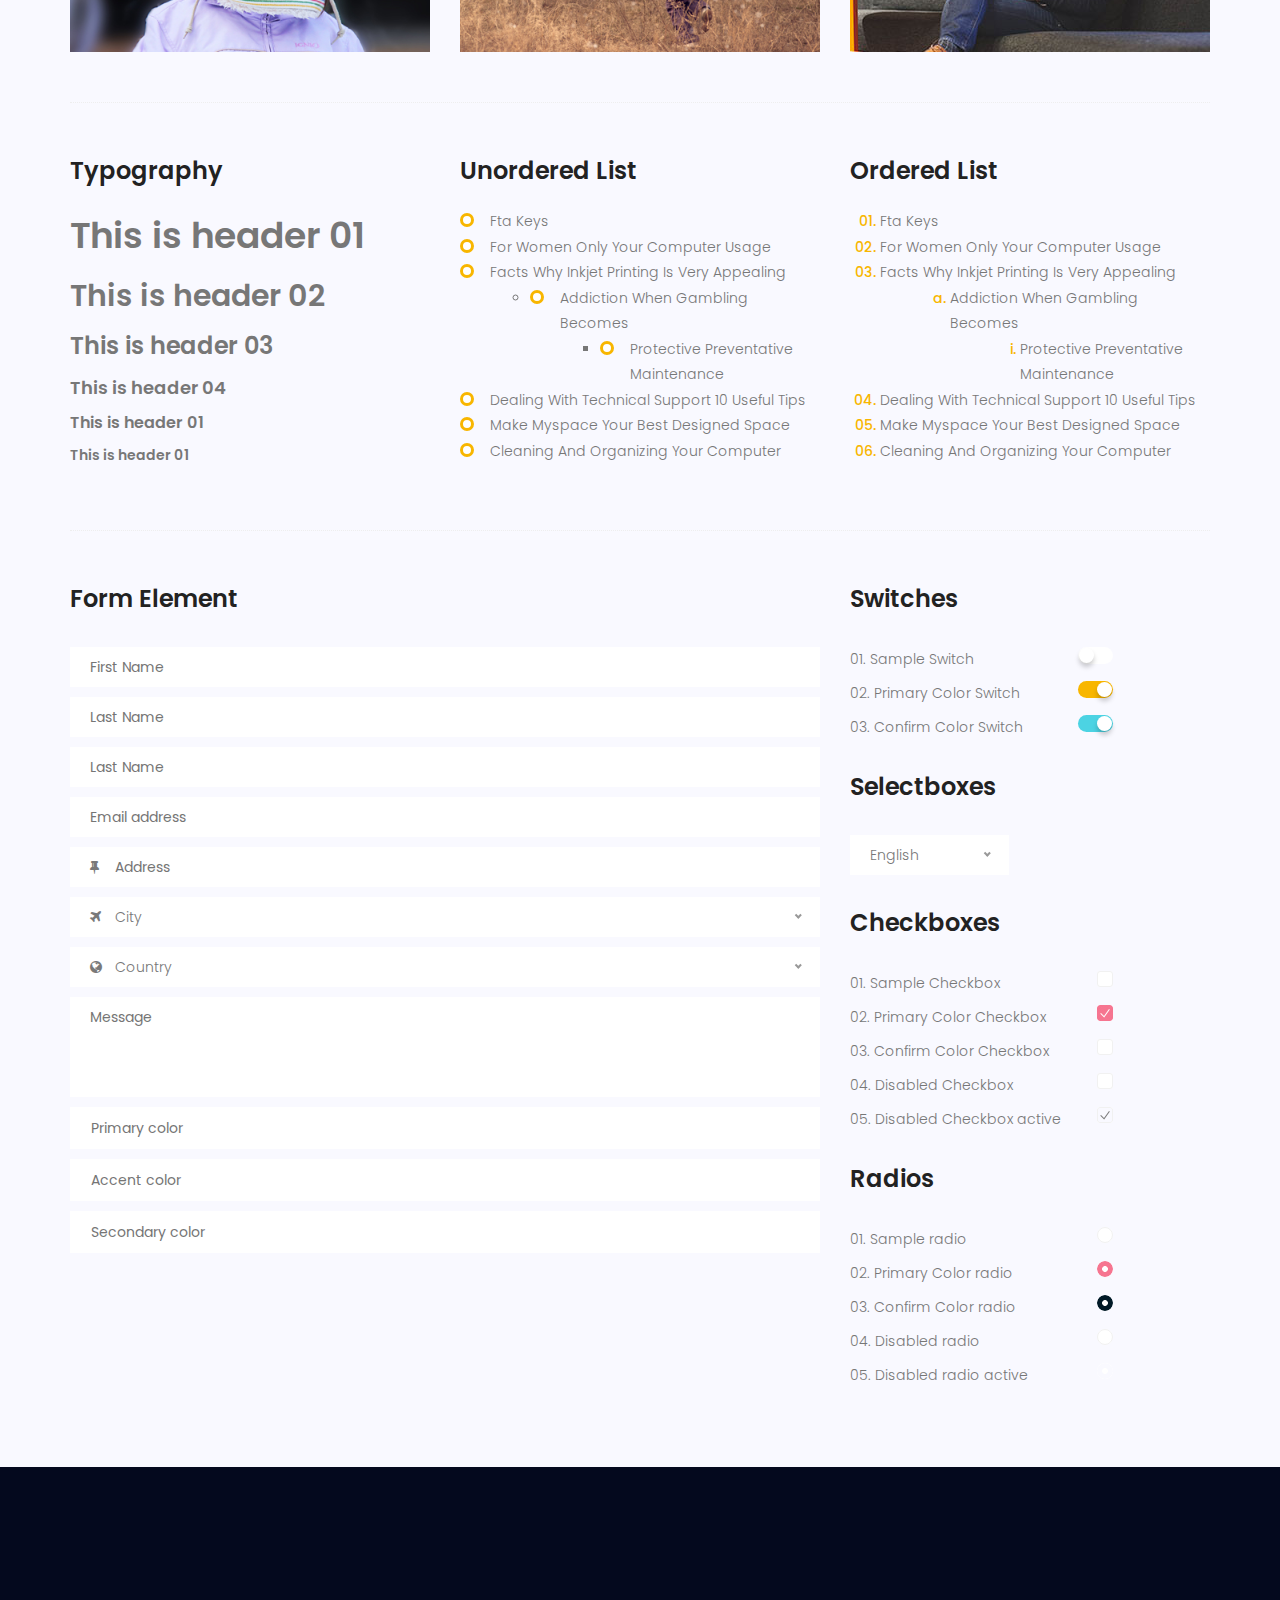
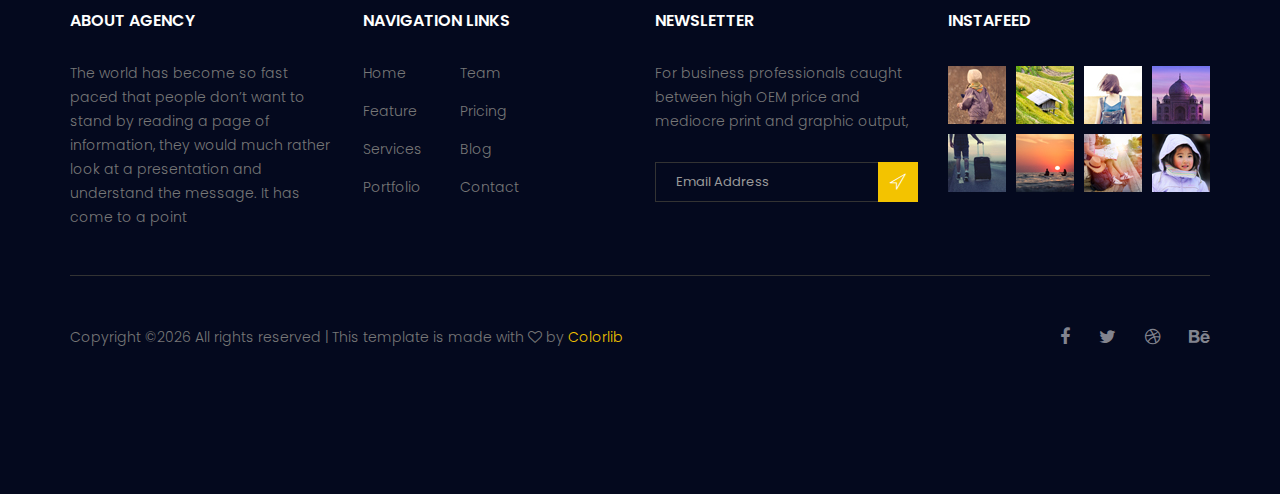
<file: FinalProject/src/main/webapp/WEB-INF/jsp/front/JoTravel front module/elements.html>
<!doctype html>
<html lang="en">
    <head>
        <!-- Required meta tags -->
        <meta charset="utf-8">
        <meta name="viewport" content="width=device-width, initial-scale=1, shrink-to-fit=no">
        <link rel="icon" href="image/favicon.png" type="image/png">
        <title>Royal Hotel</title>
        <!-- Bootstrap CSS -->
        <link rel="stylesheet" href="css/bootstrap.css">
        <link rel="stylesheet" href="vendors/linericon/style.css">
        <link rel="stylesheet" href="css/font-awesome.min.css">
        <link rel="stylesheet" href="vendors/bootstrap-datepicker/bootstrap-datetimepicker.min.css">
        <link rel="stylesheet" href="vendors/nice-select/css/nice-select.css">
        <link rel="stylesheet" href="vendors/owl-carousel/owl.carousel.min.css">
        <!-- main css -->
        <link rel="stylesheet" href="css/style.css">
        <link rel="stylesheet" href="css/responsive.css">
    </head>
    <body>
        <!--================Header Area =================-->
        <header class="header_area">
            <div class="container">
                <nav class="navbar navbar-expand-lg navbar-light">
                    <!-- Brand and toggle get grouped for better mobile display -->
                    <a class="navbar-brand logo_h" href="index.html"><img src="image/Logo.png" alt=""></a>
                    <button class="navbar-toggler" type="button" data-toggle="collapse" data-target="#navbarSupportedContent" aria-controls="navbarSupportedContent" aria-expanded="false" aria-label="Toggle navigation">
                        <span class="icon-bar"></span>
                        <span class="icon-bar"></span>
                        <span class="icon-bar"></span>
                    </button>
                    <!-- Collect the nav links, forms, and other content for toggling -->
                    <div class="collapse navbar-collapse offset" id="navbarSupportedContent">
                        <ul class="nav navbar-nav menu_nav ml-auto">
                            <li class="nav-item"><a class="nav-link" href="index.html">Home</a></li> 
                            <li class="nav-item"><a class="nav-link" href="about.html">About us</a></li>
                            <li class="nav-item"><a class="nav-link" href="accomodation.html">Accomodation</a></li>
                            <li class="nav-item"><a class="nav-link" href="gallery.html">Gallery</a></li>
                            <li class="nav-item submenu dropdown">
                                <a href="#" class="nav-link dropdown-toggle" data-toggle="dropdown" role="button" aria-haspopup="true" aria-expanded="false">Blog</a>
                                <ul class="dropdown-menu">
                                    <li class="nav-item"><a class="nav-link" href="blog.html">Blog</a></li>
                                    <li class="nav-item"><a class="nav-link" href="blog-single.html">Blog Details</a></li>
                                </ul>
                            </li> 
                            <li class="nav-item active"><a class="nav-link" href="elements.html">Elemests</a></li>
                            <li class="nav-item"><a class="nav-link" href="contact.html">Contact</a></li>
                        </ul>
                    </div> 
                </nav>
            </div>
        </header>
        <!--================Header Area =================-->
        
        <!--================Breadcrumb Area =================-->
        <section class="breadcrumb_area blog_banner_two">
            <div class="overlay bg-parallax" data-stellar-ratio="0.8" data-stellar-vertical-offset="0" data-background=""></div>
            <div class="container">
                <div class="page-cover text-center">
                    <h2 class="page-cover-tittle f_48">Elements</h2>
                    <ol class="breadcrumb">
                        <li><a href="index.html">Home</a></li>
                        <li class="active">Elements</li>
                    </ol>
                </div>
            </div>
        </section>
        <!--================Breadcrumb Area =================-->
        
		<!-- Start Sample Area -->
			<section class="sample-text-area">
				<div class="container">
					<h3 class="text-heading title_color">Text Sample</h3>
					<p class="sample-text">
						Every avid independent filmmaker has <b>Bold</b> about making that <i>Italic</i> interest documentary, or short film to show off their creative prowess. Many have great ideas and want to “wow” the<sup>Superscript</sup> scene, or video renters with their big project.  But once you have the<sub>Subscript</sub> “in the can” (no easy feat), how do you move from a <del>Strike</del> through of master DVDs with the <u>“Underline”</u> marked hand-written title inside a secondhand CD case, to a pile of cardboard boxes full of shiny new, retail-ready DVDs, with UPC barcodes and polywrap sitting on your doorstep?  You need to create eye-popping artwork and have your project replicated. Using a reputable full service DVD Replication company like PacificDisc, Inc. to partner with is certainly a helpful option to ensure a professional end result, but to help with your DVD replication project, here are 4 easy steps to follow for good DVD replication results: 

					</p>
				</div>
			</section>
			<!-- End Sample Area -->
			<!-- Start Button -->
			<section class="button-area">
				<div class="container border-top-generic">
					<h3 class="text-heading title_color">Sample Buttons</h3>
					<div class="button-group-area">
						<a href="#" class="genric-btn default">Default</a>
						<a href="#" class="genric-btn primary">Primary</a>
						<a href="#" class="genric-btn success">Success</a>
						<a href="#" class="genric-btn info">Info</a>
						<a href="#" class="genric-btn warning">Warning</a>
						<a href="#" class="genric-btn danger">Danger</a>
						<a href="#" class="genric-btn link">Link</a>
						<a href="#" class="genric-btn disable">Disable</a>
					</div>
					<div class="button-group-area mt-10">
						<a href="#" class="genric-btn default-border">Default</a>
						<a href="#" class="genric-btn primary-border">Primary</a>
						<a href="#" class="genric-btn success-border">Success</a>
						<a href="#" class="genric-btn info-border">Info</a>
						<a href="#" class="genric-btn warning-border">Warning</a>
						<a href="#" class="genric-btn danger-border">Danger</a>
						<a href="#" class="genric-btn link-border">Link</a>
						<a href="#" class="genric-btn disable">Disable</a>
					</div>
					<div class="button-group-area mt-40">
						<a href="#" class="genric-btn default radius">Default</a>
						<a href="#" class="genric-btn primary radius">Primary</a>
						<a href="#" class="genric-btn success radius">Success</a>
						<a href="#" class="genric-btn info radius">Info</a>
						<a href="#" class="genric-btn warning radius">Warning</a>
						<a href="#" class="genric-btn danger radius">Danger</a>
						<a href="#" class="genric-btn link radius">Link</a>
						<a href="#" class="genric-btn disable radius">Disable</a>
					</div>
					<div class="button-group-area mt-10">
						<a href="#" class="genric-btn default-border radius">Default</a>
						<a href="#" class="genric-btn primary-border radius">Primary</a>
						<a href="#" class="genric-btn success-border radius">Success</a>
						<a href="#" class="genric-btn info-border radius">Info</a>
						<a href="#" class="genric-btn warning-border radius">Warning</a>
						<a href="#" class="genric-btn danger-border radius">Danger</a>
						<a href="#" class="genric-btn link-border radius">Link</a>
						<a href="#" class="genric-btn disable radius">Disable</a>
					</div>
					<div class="button-group-area mt-40">
						<a href="#" class="genric-btn default circle">Default</a>
						<a href="#" class="genric-btn primary circle">Primary</a>
						<a href="#" class="genric-btn success circle">Success</a>
						<a href="#" class="genric-btn info circle">Info</a>
						<a href="#" class="genric-btn warning circle">Warning</a>
						<a href="#" class="genric-btn danger circle">Danger</a>
						<a href="#" class="genric-btn link circle">Link</a>
						<a href="#" class="genric-btn disable circle">Disable</a>
					</div>
					<div class="button-group-area mt-10">
						<a href="#" class="genric-btn default-border circle">Default</a>
						<a href="#" class="genric-btn primary-border circle">Primary</a>
						<a href="#" class="genric-btn success-border circle">Success</a>
						<a href="#" class="genric-btn info-border circle">Info</a>
						<a href="#" class="genric-btn warning-border circle">Warning</a>
						<a href="#" class="genric-btn danger-border circle">Danger</a>
						<a href="#" class="genric-btn link-border circle">Link</a>
						<a href="#" class="genric-btn disable circle">Disable</a>
					</div>
					<div class="button-group-area mt-40">
						<a href="#" class="genric-btn default circle arrow">Default<span class="lnr lnr-arrow-right"></span></a>
						<a href="#" class="genric-btn primary circle arrow">Primary<span class="lnr lnr-arrow-right"></span></a>
						<a href="#" class="genric-btn success circle arrow">Success<span class="lnr lnr-arrow-right"></span></a>
						<a href="#" class="genric-btn info circle arrow">Info<span class="lnr lnr-arrow-right"></span></a>
						<a href="#" class="genric-btn warning circle arrow">Warning<span class="lnr lnr-arrow-right"></span></a>
						<a href="#" class="genric-btn danger circle arrow">Danger<span class="lnr lnr-arrow-right"></span></a>
					</div>
					<div class="button-group-area mt-10">
						<a href="#" class="genric-btn default-border circle arrow">Default<span class="lnr lnr-arrow-right"></span></a>
						<a href="#" class="genric-btn primary-border circle arrow">Primary<span class="lnr lnr-arrow-right"></span></a>
						<a href="#" class="genric-btn success-border circle arrow">Success<span class="lnr lnr-arrow-right"></span></a>
						<a href="#" class="genric-btn info-border circle arrow">Info<span class="lnr lnr-arrow-right"></span></a>
						<a href="#" class="genric-btn warning-border circle arrow">Warning<span class="lnr lnr-arrow-right"></span></a>
						<a href="#" class="genric-btn danger-border circle arrow">Danger<span class="lnr lnr-arrow-right"></span></a>
					</div>
					<div class="button-group-area mt-40">
						<a href="#" class="genric-btn primary e-large">Extra Large</a>
						<a href="#" class="genric-btn success large">Large</a>
						<a href="#" class="genric-btn primary">Default</a>
						<a href="#" class="genric-btn success medium">Medium</a>
						<a href="#" class="genric-btn primary small">Small</a>
					</div>
					<div class="button-group-area mt-10">
						<a href="#" class="genric-btn primary-border e-large">Extra Large</a>
						<a href="#" class="genric-btn success-border large">Large</a>
						<a href="#" class="genric-btn primary-border">Default</a>
						<a href="#" class="genric-btn success-border medium">Medium</a>
						<a href="#" class="genric-btn primary-border small">Small</a>
					</div>
				</div>
			</section>
			<!-- End Button -->
			<!-- Start Align Area -->
			<div class="whole-wrap">
				<div class="container">
					<div class="section-top-border">
						<h3 class="mb-30 title_color">Left Aligned</h3>
						<div class="row">
							<div class="col-md-3">
								<img src="image/elements/d.jpg" alt="" class="img-fluid">
							</div>
							<div class="col-md-9 mt-sm-20 left-align-p">
								<p>Recently, the US Federal government banned online casinos from operating in America by making it illegal to transfer money to them through any US bank or payment system. As a result of this law, most of the popular online casino networks such as Party Gaming and PlayTech left the United States. Overnight, online casino players found themselves being chased by the Federal government. But, after a fortnight, the online casino industry came up with a solution and new online casinos started taking root. These began to operate under a different business umbrella, and by doing that, rendered the transfer of money to and from them legal. A major part of this was enlisting electronic banking systems that would accept this new clarification and start doing business with me. Listed in this article are the electronic banking systems that accept players from the United States that wish to play in online casinos.</p>
							</div>
						</div>
					</div>
					<div class="section-top-border text-right">
						<h3 class="mb-30 title_color">Right Aligned</h3>
						<div class="row">
							<div class="col-md-9">
								<p class="text-right">Over time, even the most sophisticated, memory packed computer can begin to run slow if we don’t do something to prevent it. The reason why has less to do with how computers are made and how they age and more to do with the way we use them. You see, all of the daily tasks that we do on our PC from running programs to downloading and deleting software can make our computer sluggish. To keep this from happening, you need to understand the reasons why your PC is getting slower and do something to keep your PC running at its best. You can do this through regular maintenance and PC performance optimization programs</p>
								<p class="text-right">Before we discuss all of the things that could be affecting your PC’s performance, let’s talk a little about what symptoms</p>
							</div>
							<div class="col-md-3">
								<img src="image/elements/d.jpg" alt="" class="img-fluid">
							</div>
						</div>
					</div>
					<div class="section-top-border">
						<h3 class="mb-30 title_color">Definition</h3>
						<div class="row">
							<div class="col-md-4">
								<div class="single-defination">
									<h4 class="mb-20">Definition 01</h4>
									<p>Recently, the US Federal government banned online casinos from operating in America by making it illegal to transfer money to them through any US bank or payment system. As a result of this law, most of the popular online casino networks</p>
								</div>
							</div>
							<div class="col-md-4">
								<div class="single-defination">
									<h4 class="mb-20">Definition 02</h4>
									<p>Recently, the US Federal government banned online casinos from operating in America by making it illegal to transfer money to them through any US bank or payment system. As a result of this law, most of the popular online casino networks</p>
								</div>
							</div>
							<div class="col-md-4">
								<div class="single-defination">
									<h4 class="mb-20">Definition 03</h4>
									<p>Recently, the US Federal government banned online casinos from operating in America by making it illegal to transfer money to them through any US bank or payment system. As a result of this law, most of the popular online casino networks</p>
								</div>
							</div>
						</div>
					</div>
					<div class="section-top-border">
						<h3 class="mb-30 title_color">Block Quotes</h3>
						<div class="row">
							<div class="col-lg-12">
								<blockquote class="generic-blockquote">
									“Recently, the US Federal government banned online casinos from operating in America by making it illegal to transfer money to them through any US bank or payment system. As a result of this law, most of the popular online casino networks such as Party Gaming and PlayTech left the United States. Overnight, online casino players found themselves being chased by the Federal government. But, after a fortnight, the online casino industry came up with a solution and new online casinos started taking root. These began to operate under a different business umbrella, and by doing that, rendered the transfer of money to and from them legal. A major part of this was enlisting electronic banking systems that would accept this new clarification and start doing business with me. Listed in this article are the electronic banking” 
								</blockquote>
							</div>
						</div>
					</div>
					<div class="section-top-border">
						<h3 class="mb-30 title_color">Table</h3>
						<div class="progress-table-wrap">
							<div class="progress-table">
								<div class="table-head">
									<div class="serial">#</div>
									<div class="country">Countries</div>
									<div class="visit">Visits</div>
									<div class="percentage">Percentages</div>
								</div>
								<div class="table-row">
									<div class="serial">01</div>
									<div class="country"> <img src="image/elements/f1.jpg" alt="flag">Canada</div>
									<div class="visit">645032</div>
									<div class="percentage">
										<div class="progress">
											<div class="progress-bar color-1" role="progressbar" style="width: 80%" aria-valuenow="80" aria-valuemin="0" aria-valuemax="100"></div>
										</div>
									</div>
								</div>
								<div class="table-row">
									<div class="serial">02</div>
									<div class="country"> <img src="image/elements/f2.jpg" alt="flag">Canada</div>
									<div class="visit">645032</div>
									<div class="percentage">
										<div class="progress">
											<div class="progress-bar color-2" role="progressbar" style="width: 30%" aria-valuenow="30" aria-valuemin="0" aria-valuemax="100"></div>
										</div>
									</div>
								</div>
								<div class="table-row">
									<div class="serial">03</div>
									<div class="country"> <img src="image/elements/f3.jpg" alt="flag">Canada</div>
									<div class="visit">645032</div>
									<div class="percentage">
										<div class="progress">
											<div class="progress-bar color-3" role="progressbar" style="width: 55%" aria-valuenow="55" aria-valuemin="0" aria-valuemax="100"></div>
										</div>
									</div>
								</div>
								<div class="table-row">
									<div class="serial">04</div>
									<div class="country"> <img src="image/elements/f4.jpg" alt="flag">Canada</div>
									<div class="visit">645032</div>
									<div class="percentage">
										<div class="progress">
											<div class="progress-bar color-4" role="progressbar" style="width: 60%" aria-valuenow="60" aria-valuemin="0" aria-valuemax="100"></div>
										</div>
									</div>
								</div>
								<div class="table-row">
									<div class="serial">05</div>
									<div class="country"> <img src="image/elements/f5.jpg" alt="flag">Canada</div>
									<div class="visit">645032</div>
									<div class="percentage">
										<div class="progress">
											<div class="progress-bar color-5" role="progressbar" style="width: 40%" aria-valuenow="40" aria-valuemin="0" aria-valuemax="100"></div>
										</div>
									</div>
								</div>
								<div class="table-row">
									<div class="serial">06</div>
									<div class="country"> <img src="image/elements/f6.jpg" alt="flag">Canada</div>
									<div class="visit">645032</div>
									<div class="percentage">
										<div class="progress">
											<div class="progress-bar color-6" role="progressbar" style="width: 70%" aria-valuenow="70" aria-valuemin="0" aria-valuemax="100"></div>
										</div>
									</div>
								</div>
								<div class="table-row">
									<div class="serial">07</div>
									<div class="country"> <img src="image/elements/f7.jpg" alt="flag">Canada</div>
									<div class="visit">645032</div>
									<div class="percentage">
										<div class="progress">
											<div class="progress-bar color-7" role="progressbar" style="width: 30%" aria-valuenow="30" aria-valuemin="0" aria-valuemax="100"></div>
										</div>
									</div>
								</div>
								<div class="table-row">
									<div class="serial">08</div>
									<div class="country"> <img src="image/elements/f8.jpg" alt="flag">Canada</div>
									<div class="visit">645032</div>
									<div class="percentage">
										<div class="progress">
											<div class="progress-bar color-8" role="progressbar" style="width: 60%" aria-valuenow="60" aria-valuemin="0" aria-valuemax="100"></div>
										</div>
									</div>
								</div>
							</div>
						</div>
					</div>
					<div class="section-top-border">
						<h3 class="title_color">Image Gallery</h3>
						<div class="row gallery-item">
							<div class="col-md-4">
								<a href="image/elements/g1.jpg" class="img-gal"><div class="single-gallery-image" style="background: url(image/elements/g1.jpg);"></div></a>
							</div>
							<div class="col-md-4">
								<a href="image/elements/g2.jpg" class="img-gal"><div class="single-gallery-image" style="background: url(image/elements/g2.jpg);"></div></a>
							</div>
							<div class="col-md-4">
								<a href="image/elements/g3.jpg" class="img-gal"><div class="single-gallery-image" style="background: url(image/elements/g3.jpg);"></div></a>
							</div>
							<div class="col-md-6">
								<a href="image/elements/g4.jpg" class="img-gal"><div class="single-gallery-image" style="background: url(image/elements/g4.jpg);"></div></a>
							</div>
							<div class="col-md-6">
								<a href="image/elements/g5.jpg" class="img-gal"><div class="single-gallery-image" style="background: url(image/elements/g5.jpg);"></div></a>
							</div>
							<div class="col-md-4">
								<a href="image/elements/g6.jpg" class="img-gal"><div class="single-gallery-image" style="background: url(image/elements/g6.jpg);"></div></a>
							</div>
							<div class="col-md-4">
								<a href="image/elements/g7.jpg" class="img-gal"><div class="single-gallery-image" style="background: url(image/elements/g7.jpg);"></div></a>
							</div>
							<div class="col-md-4">
								<a href="image/elements/g8.jpg" class="img-gal"><div class="single-gallery-image" style="background: url(image/elements/g8.jpg);"></div></a>
							</div>
						</div>
					</div>
					<div class="section-top-border">
						<div class="row">
							<div class="col-lg-4 col-sm-6 typo-sec">
								<h3 class="mb-20 title_color">Typography</h3>
								<div class="typography">
									<h1 class="typo-list">This is header 01</h1>
									<h2 class="typo-list">This is header 02</h2>
									<h3 class="typo-list">This is header 03</h3>
									<h4 class="typo-list">This is header 04</h4>
									<h5 class="typo-list">This is header 01</h5>
									<h6 class="typo-list">This is header 01</h6>
								</div>
							</div>
							<div class="col-lg-4 col-sm-6 mt-sm-30 typo-sec">
								<h3 class="mb-20 title_color">Unordered List</h3>
								<div class="">
									<ul class="unordered-list">
										<li>Fta Keys</li>
										<li>For Women Only Your Computer Usage</li>
										<li>Facts Why Inkjet Printing Is Very Appealing
											<ul>
												<li>Addiction When Gambling Becomes
													<ul>
														<li>Protective Preventative Maintenance</li>
													</ul>
												</li>
											</ul>
										</li>
										<li>Dealing With Technical Support 10 Useful Tips</li>
										<li>Make Myspace Your Best Designed Space</li>
										<li>Cleaning And Organizing Your Computer</li>
									</ul>
								</div>
							</div>
							<div class="col-lg-4 col-sm-6 mt-sm-30 typo-sec">
								<h3 class="mb-20 title_color">Ordered List</h3>
								<div class="">
									<ol class="ordered-list">
										<li><span>Fta Keys</span></li>
										<li><span>For Women Only Your Computer Usage</span></li>
										<li><span>Facts Why Inkjet Printing Is Very Appealing</span>
											<ol class="ordered-list-alpha">
												<li><span>Addiction When Gambling Becomes</span>
													<ol class="ordered-list-roman">
														<li><span>Protective Preventative Maintenance</span></li>
													</ol>
												</li>
											</ol>
										</li>
										<li><span>Dealing With Technical Support 10 Useful Tips</span></li>
										<li><span>Make Myspace Your Best Designed Space</span></li>
										<li><span>Cleaning And Organizing Your Computer</span></li>
									</ol>
								</div>
							</div>
						</div>
					</div>
					<div class="section-top-border">
						<div class="row">
							<div class="col-lg-8 col-md-8">
								<h3 class="mb-30 title_color">Form Element</h3>
								<form action="#">
									<div class="mt-10">
										<input type="text" name="first_name" placeholder="First Name" onfocus="this.placeholder = ''" onblur="this.placeholder = 'First Name'" required class="single-input">
									</div>
									<div class="mt-10">
										<input type="text" name="last_name" placeholder="Last Name" onfocus="this.placeholder = ''" onblur="this.placeholder = 'Last Name'" required class="single-input">
									</div>
									<div class="mt-10">
										<input type="text" name="last_name" placeholder="Last Name" onfocus="this.placeholder = ''" onblur="this.placeholder = 'Last Name'" required class="single-input">
									</div>
									<div class="mt-10">
										<input type="email" name="EMAIL" placeholder="Email address" onfocus="this.placeholder = ''" onblur="this.placeholder = 'Email address'" required class="single-input">
									</div>
									<div class="input-group-icon mt-10">
										<div class="icon"><i class="fa fa-thumb-tack" aria-hidden="true"></i></div>
										<input type="text" name="address" placeholder="Address" onfocus="this.placeholder = ''" onblur="this.placeholder = 'Address'" required class="single-input">
									</div>
									<div class="input-group-icon mt-10">
										<div class="icon"><i class="fa fa-plane" aria-hidden="true"></i></div>
										<div class="form-select" id="default-select">
											<select>
												<option value="1">City</option>
												<option value="1">Dhaka</option>
												<option value="1">Dilli</option>
												<option value="1">Newyork</option>
												<option value="1">Islamabad</option>
											</select>
										</div>
									</div>
									<div class="input-group-icon mt-10">
										<div class="icon"><i class="fa fa-globe" aria-hidden="true"></i></div>
										<div class="form-select" id="default-select2">
											<select>
												<option value="1">Country</option>
												<option value="1">Bangladesh</option>
												<option value="1">India</option>
												<option value="1">England</option>
												<option value="1">Srilanka</option>
											</select>
										</div>
									</div>
									
									<div class="mt-10">
										<textarea class="single-textarea" placeholder="Message" onfocus="this.placeholder = ''" onblur="this.placeholder = 'Message'" required></textarea>
									</div>
									<div class="mt-10">
										<input type="text" name="first_name" placeholder="Primary color" onfocus="this.placeholder = ''" onblur="this.placeholder = 'Primary color'" required class="single-input-primary">
									</div>
									<div class="mt-10">
										<input type="text" name="first_name" placeholder="Accent color" onfocus="this.placeholder = ''" onblur="this.placeholder = 'Accent color'" required class="single-input-accent">
									</div>
									<div class="mt-10">
										<input type="text" name="first_name" placeholder="Secondary color" onfocus="this.placeholder = ''" onblur="this.placeholder = 'Secondary color'" required class="single-input-secondary">
									</div>
								</form>
							</div>
							<div class="col-lg-3 col-md-4 mt-sm-30 element-wrap">
								<div class="single-element-widget">
									<h3 class="mb-30 title_color">Switches</h3>
									<div class="switch-wrap d-flex justify-content-between">
										<p>01. Sample Switch</p>
										<div class="primary-switch">
											<input type="checkbox" id="default-switch">
											<label for="default-switch"></label>
										</div>
									</div>
									<div class="switch-wrap d-flex justify-content-between">
										<p>02. Primary Color Switch</p>
										<div class="primary-switch">
											<input type="checkbox" id="primary-switch" checked>
											<label for="primary-switch"></label>
										</div>
									</div>
									<div class="switch-wrap d-flex justify-content-between">
										<p>03. Confirm Color Switch</p>
										<div class="confirm-switch">
											<input type="checkbox" id="confirm-switch" checked>
											<label for="confirm-switch"></label>
										</div>
									</div>
								</div>
								<div class="single-element-widget">
									<h3 class="mb-30 title_color">Selectboxes</h3>
									<div class="default-select" id="default-select">
										<select>
											<option value="1">English</option>
											<option value="1">Spanish</option>
											<option value="1">Arabic</option>
											<option value="1">Portuguise</option>
											<option value="1">Bengali</option>
										</select>
									</div>
								</div>
								<div class="single-element-widget">
									<h3 class="mb-30 title_color">Checkboxes</h3>
									<div class="switch-wrap d-flex justify-content-between">
										<p>01. Sample Checkbox</p>
										<div class="primary-checkbox">
											<input type="checkbox" id="default-checkbox">
											<label for="default-checkbox"></label>
										</div>
									</div>
									<div class="switch-wrap d-flex justify-content-between">
										<p>02. Primary Color Checkbox</p>
										<div class="primary-checkbox">
											<input type="checkbox" id="primary-checkbox" checked>
											<label for="primary-checkbox"></label>
										</div>
									</div>
									<div class="switch-wrap d-flex justify-content-between">
										<p>03. Confirm Color Checkbox</p>
										<div class="confirm-checkbox">
											<input type="checkbox" id="confirm-checkbox">
											<label for="confirm-checkbox"></label>
										</div>
									</div>
									<div class="switch-wrap d-flex justify-content-between">
										<p>04. Disabled Checkbox</p>
										<div class="disabled-checkbox">
											<input type="checkbox" id="disabled-checkbox" disabled>
											<label for="disabled-checkbox"></label>
										</div>
									</div>
									<div class="switch-wrap d-flex justify-content-between">
										<p>05. Disabled Checkbox active</p>
										<div class="disabled-checkbox">
											<input type="checkbox" id="disabled-checkbox-active" checked disabled>
											<label for="disabled-checkbox-active"></label>
										</div>
									</div>
								</div>
								<div class="single-element-widget">
									<h3 class="mb-30 title_color">Radios</h3>
									<div class="switch-wrap d-flex justify-content-between">
										<p>01. Sample radio</p>
										<div class="primary-radio">
											<input type="checkbox" id="default-radio">
											<label for="default-radio"></label>
										</div>
									</div>
									<div class="switch-wrap d-flex justify-content-between">
										<p>02. Primary Color radio</p>
										<div class="primary-radio">
											<input type="checkbox" id="primary-radio" checked>
											<label for="primary-radio"></label>
										</div>
									</div>
									<div class="switch-wrap d-flex justify-content-between">
										<p>03. Confirm Color radio</p>
										<div class="confirm-radio">
											<input type="checkbox" id="confirm-radio" checked>
											<label for="confirm-radio"></label>
										</div>
									</div>
									<div class="switch-wrap d-flex justify-content-between">
										<p>04. Disabled radio</p>
										<div class="disabled-radio">
											<input type="checkbox" id="disabled-radio" disabled>
											<label for="disabled-radio"></label>
										</div>
									</div>
									<div class="switch-wrap d-flex justify-content-between">
										<p>05. Disabled radio active</p>
										<div class="disabled-radio">
											<input type="checkbox" id="disabled-radio-active" checked disabled>
											<label for="disabled-radio-active"></label>
										</div>
									</div>
								</div>
							</div>
						</div>
					</div>
				</div>
			</div>
			<!-- End Align Area -->
		                
        <!--================ start footer Area  =================-->	
        <footer class="footer-area section_gap">
            <div class="container">
                <div class="row">
                    <div class="col-lg-3  col-md-6 col-sm-6">
                        <div class="single-footer-widget">
                            <h6 class="footer_title">About Agency</h6>
                            <p>The world has become so fast paced that people don’t want to stand by reading a page of information, they would much rather look at a presentation and understand the message. It has come to a point </p>
                        </div>
                    </div>
                    <div class="col-lg-3 col-md-6 col-sm-6">
                        <div class="single-footer-widget">
                            <h6 class="footer_title">Navigation Links</h6>
                            <div class="row">
                                <div class="col-4">
                                    <ul class="list_style">
                                        <li><a href="#">Home</a></li>
                                        <li><a href="#">Feature</a></li>
                                        <li><a href="#">Services</a></li>
                                        <li><a href="#">Portfolio</a></li>
                                    </ul>
                                </div>
                                <div class="col-4">
                                    <ul class="list_style">
                                        <li><a href="#">Team</a></li>
                                        <li><a href="#">Pricing</a></li>
                                        <li><a href="#">Blog</a></li>
                                        <li><a href="#">Contact</a></li>
                                    </ul>
                                </div>										
                            </div>							
                        </div>
                    </div>							
                    <div class="col-lg-3 col-md-6 col-sm-6">
                        <div class="single-footer-widget">
                            <h6 class="footer_title">Newsletter</h6>
                            <p>For business professionals caught between high OEM price and mediocre print and graphic output, </p>		
                            <div id="mc_embed_signup">
                                <form target="_blank" action="https://spondonit.us12.list-manage.com/subscribe/post?u=1462626880ade1ac87bd9c93a&amp;id=92a4423d01" method="get" class="subscribe_form relative">
                                    <div class="input-group d-flex flex-row">
                                        <input name="EMAIL" placeholder="Email Address" onfocus="this.placeholder = ''" onblur="this.placeholder = 'Email Address '" required="" type="email">
                                        <button class="btn sub-btn"><span class="lnr lnr-location"></span></button>		
                                    </div>									
                                    <div class="mt-10 info"></div>
                                </form>
                            </div>
                        </div>
                    </div>
                    <div class="col-lg-3 col-md-6 col-sm-6">
                        <div class="single-footer-widget instafeed">
                            <h6 class="footer_title">InstaFeed</h6>
                            <ul class="list_style instafeed d-flex flex-wrap">
                                <li><img src="image/instagram/Image-01.jpg" alt=""></li>
                                <li><img src="image/instagram/Image-02.jpg" alt=""></li>
                                <li><img src="image/instagram/Image-03.jpg" alt=""></li>
                                <li><img src="image/instagram/Image-04.jpg" alt=""></li>
                                <li><img src="image/instagram/Image-05.jpg" alt=""></li>
                                <li><img src="image/instagram/Image-06.jpg" alt=""></li>
                                <li><img src="image/instagram/Image-07.jpg" alt=""></li>
                                <li><img src="image/instagram/Image-08.jpg" alt=""></li>
                            </ul>
                        </div>
                    </div>						
                </div>
                <div class="border_line"></div>
                <div class="row footer-bottom d-flex justify-content-between align-items-center">
                    <p class="col-lg-8 col-sm-12 footer-text m-0"><!-- Link back to Colorlib can't be removed. Template is licensed under CC BY 3.0. -->
Copyright &copy;<script>document.write(new Date().getFullYear());</script> All rights reserved | This template is made with <i class="fa fa-heart-o" aria-hidden="true"></i> by <a href="https://colorlib.com" target="_blank">Colorlib</a>
<!-- Link back to Colorlib can't be removed. Template is licensed under CC BY 3.0. --></p>
                    <div class="col-lg-4 col-sm-12 footer-social">
                        <a href="#"><i class="fa fa-facebook"></i></a>
                        <a href="#"><i class="fa fa-twitter"></i></a>
                        <a href="#"><i class="fa fa-dribbble"></i></a>
                        <a href="#"><i class="fa fa-behance"></i></a>
                    </div>
                </div>
            </div>
        </footer>
		<!--================ End footer Area  =================-->
        
        
        <!-- Optional JavaScript -->
        <!-- jQuery first, then Popper.js, then Bootstrap JS -->
        <script src="js/jquery-3.2.1.min.js"></script>
        <script src="js/popper.js"></script>
        <script src="js/bootstrap.min.js"></script>
        <script src="vendors/owl-carousel/owl.carousel.min.js"></script>
        <script src="js/jquery.ajaxchimp.min.js"></script>
        <script src="vendors/bootstrap-datepicker/bootstrap-datetimepicker.min.js"></script>
        <script src="vendors/nice-select/js/jquery.nice-select.js"></script>
        <script src="js/mail-script.js"></script>
        <script src="js/stellar.js"></script>
        <script src="vendors/lightbox/simpleLightbox.min.js"></script>
        <script src="js/custom.js"></script>
    </body>
</html>
</file>
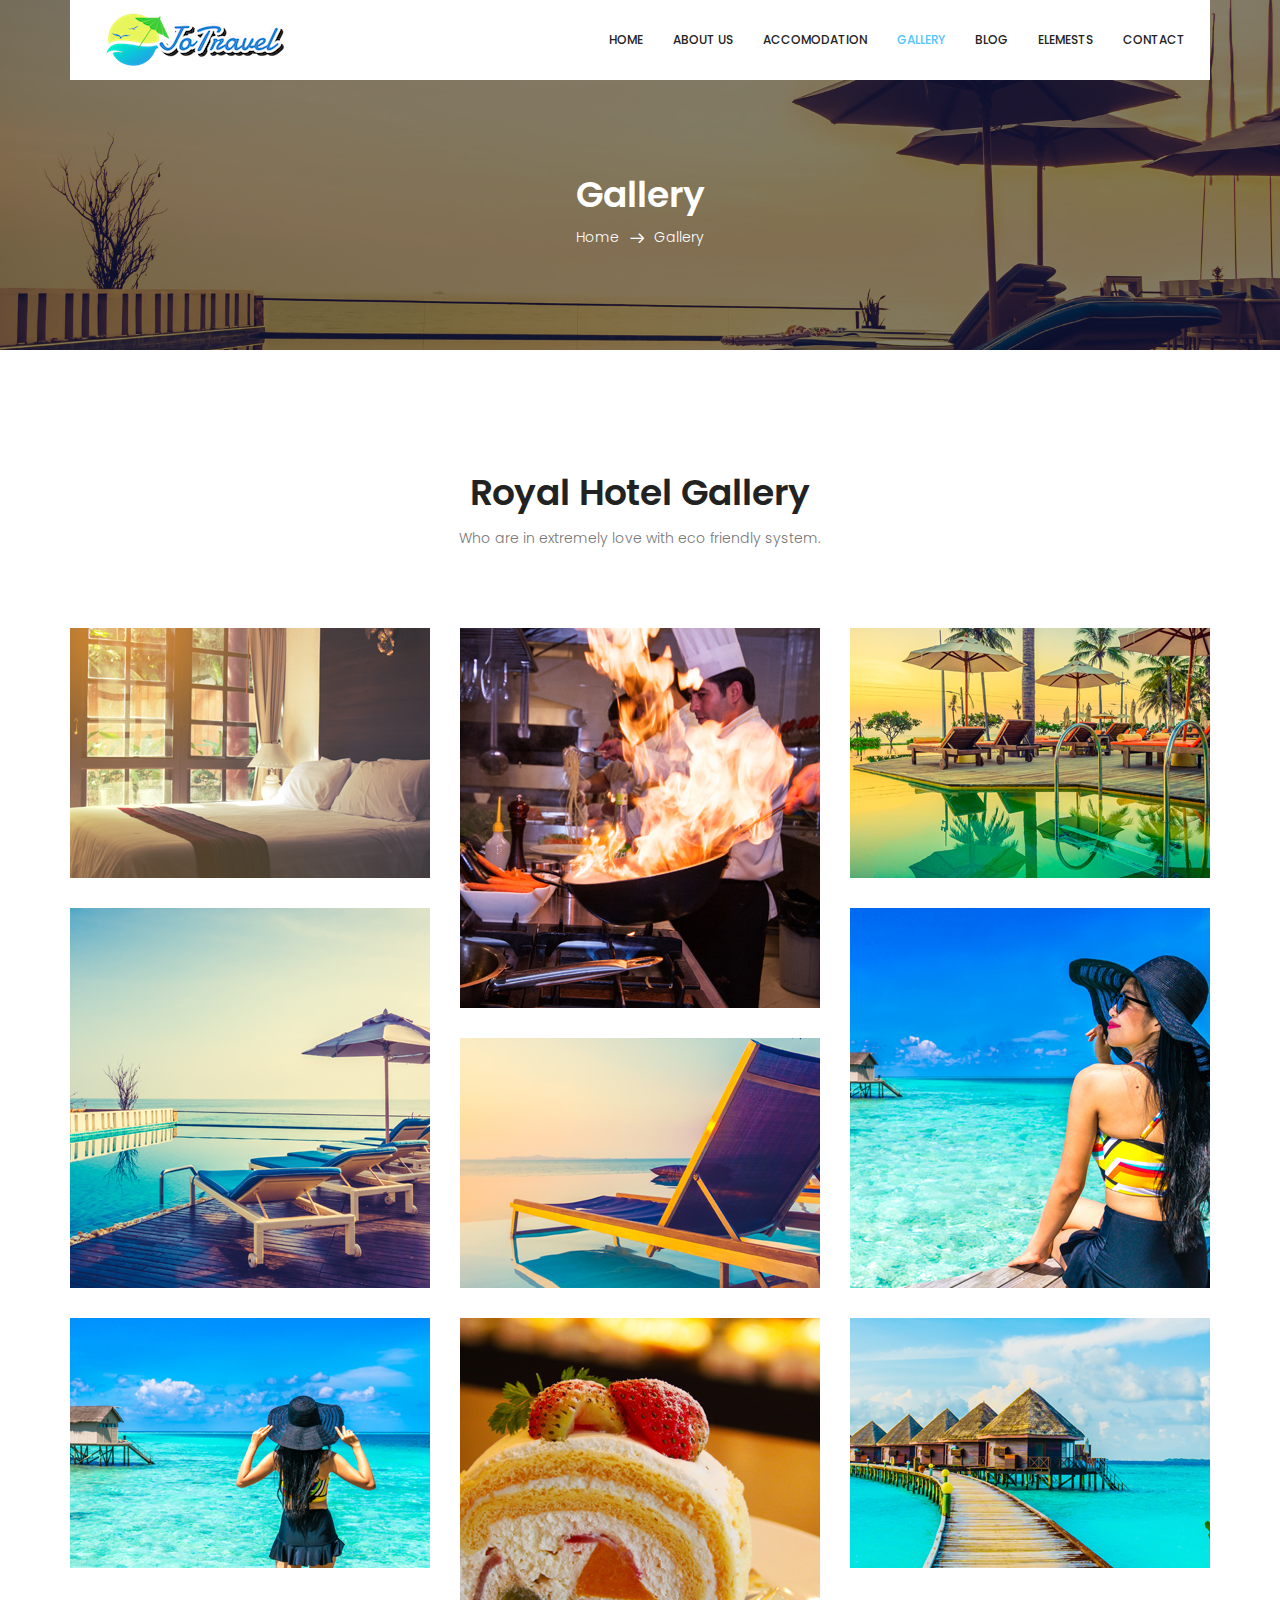
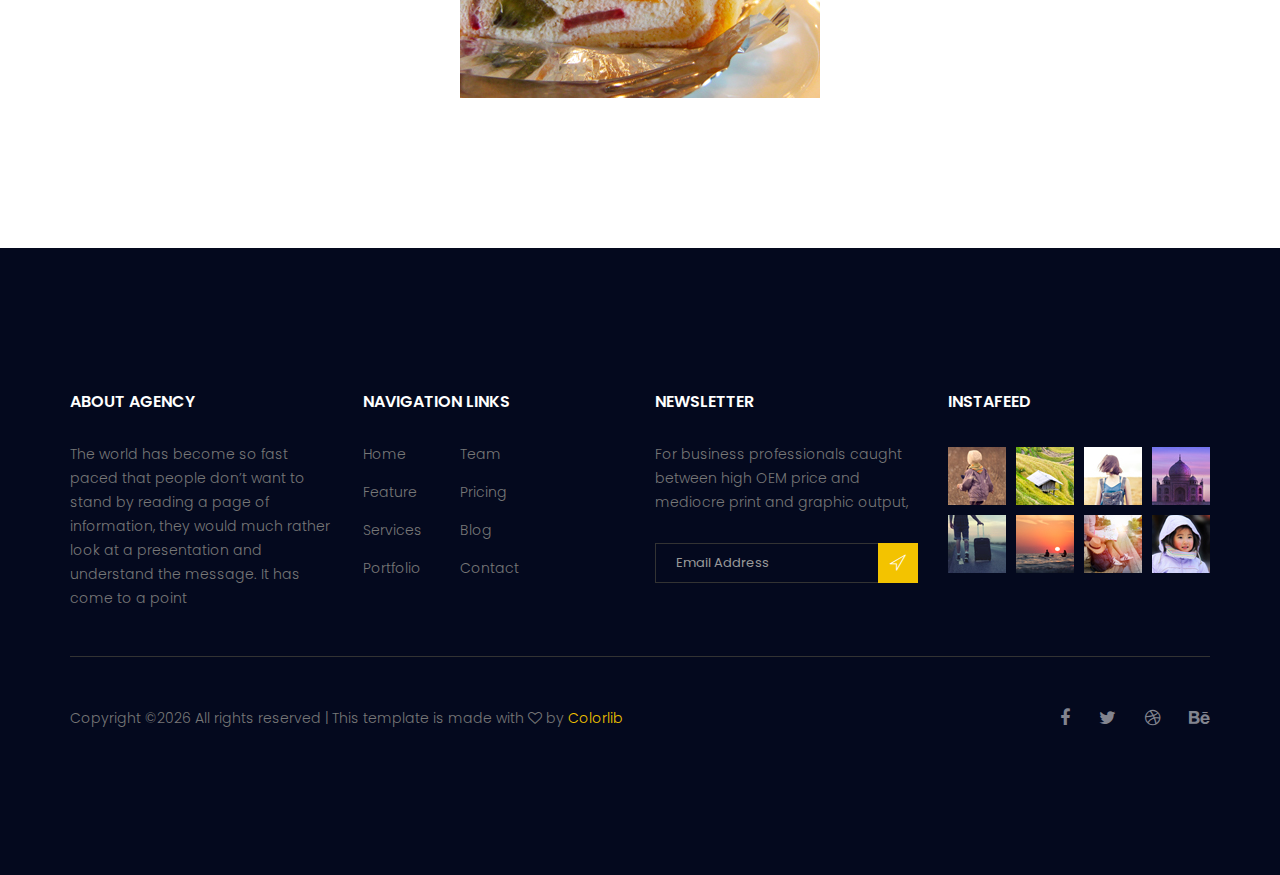
<file: FinalProject/src/main/webapp/WEB-INF/jsp/front/JoTravel front module/gallery.html>
<!doctype html>
<html lang="en">
    <head>
        <!-- Required meta tags -->
        <meta charset="utf-8">
        <meta name="viewport" content="width=device-width, initial-scale=1, shrink-to-fit=no">
        <link rel="icon" href="image/favicon.png" type="image/png">
        <title>Royal Hotel</title>
        <!-- Bootstrap CSS -->
        <link rel="stylesheet" href="css/bootstrap.css">
        <link rel="stylesheet" href="vendors/linericon/style.css">
        <link rel="stylesheet" href="css/font-awesome.min.css">
        <link rel="stylesheet" href="vendors/bootstrap-datepicker/bootstrap-datetimepicker.min.css">
        <link rel="stylesheet" href="vendors/nice-select/css/nice-select.css">
        <link rel="stylesheet" href="vendors/owl-carousel/owl.carousel.min.css">
        <link rel="stylesheet" href="vendors/lightbox/simpleLightbox.css">
        <!-- main css -->
        <link rel="stylesheet" href="css/style.css">
        <link rel="stylesheet" href="css/responsive.css">
    </head>
    <body>
        <!--================Header Area =================-->
        <header class="header_area">
            <div class="container">
                <nav class="navbar navbar-expand-lg navbar-light">
                    <!-- Brand and toggle get grouped for better mobile display -->
                    <a class="navbar-brand logo_h" href="index.html"><img src="image/Logo.png" alt=""></a>
                    <button class="navbar-toggler" type="button" data-toggle="collapse" data-target="#navbarSupportedContent" aria-controls="navbarSupportedContent" aria-expanded="false" aria-label="Toggle navigation">
                        <span class="icon-bar"></span>
                        <span class="icon-bar"></span>
                        <span class="icon-bar"></span>
                    </button>
                    <!-- Collect the nav links, forms, and other content for toggling -->
                    <div class="collapse navbar-collapse offset" id="navbarSupportedContent">
                        <ul class="nav navbar-nav menu_nav ml-auto">
                            <li class="nav-item"><a class="nav-link" href="index.html">Home</a></li> 
                            <li class="nav-item"><a class="nav-link" href="about.html">About us</a></li>
                            <li class="nav-item"><a class="nav-link" href="accomodation.html">Accomodation</a></li>
                            <li class="nav-item active"><a class="nav-link" href="gallery.html">Gallery</a></li>
                            <li class="nav-item submenu dropdown">
                                <a href="#" class="nav-link dropdown-toggle" data-toggle="dropdown" role="button" aria-haspopup="true" aria-expanded="false">Blog</a>
                                <ul class="dropdown-menu">
                                    <li class="nav-item"><a class="nav-link" href="blog.html">Blog</a></li>
                                    <li class="nav-item"><a class="nav-link" href="blog-single.html">Blog Details</a></li>
                                </ul>
                            </li> 
                            <li class="nav-item"><a class="nav-link" href="elements.html">Elemests</a></li>
                            <li class="nav-item"><a class="nav-link" href="contact.html">Contact</a></li>
                        </ul>
                    </div> 
                </nav>
            </div>
        </header>
        <!--================Header Area =================-->
        
        <!--================Breadcrumb Area =================-->
        <section class="breadcrumb_area">
            <div class="overlay bg-parallax" data-stellar-ratio="0.8" data-stellar-vertical-offset="0" data-background=""></div>
            <div class="container">
                <div class="page-cover text-center">
                    <h2 class="page-cover-tittle">Gallery</h2>
                    <ol class="breadcrumb">
                        <li><a href="index.html">Home</a></li>
                        <li class="active">Gallery</li>
                    </ol>
                </div>
            </div>
        </section>
        <!--================Breadcrumb Area =================-->
        
        <!--================Breadcrumb Area =================-->
        <section class="gallery_area section_gap">
            <div class="container">
                <div class="section_title text-center">
                    <h2 class="title_color">Royal Hotel Gallery</h2>
                    <p>Who are in extremely love with eco friendly system.</p>
                </div>
                <div class="row imageGallery1" id="gallery">
                    <div class="col-md-4 gallery_item">
                        <div class="gallery_img">
                            <img src="image/gallery/01.jpg" alt="">
                            <div class="hover">
                            	<a class="light" href="image/gallery/01.jpg"><i class="fa fa-expand"></i></a>
                            </div>
                        </div>
                    </div>
                    <div class="col-md-4 gallery_item">
                        <div class="gallery_img">
                            <img src="image/gallery/02.jpg" alt="">
                            <div class="hover">
                            	<a class="light" href="image/gallery/02.jpg"><i class="fa fa-expand"></i></a>
                            </div>
                        </div>
                    </div>
                    <div class="col-md-4 gallery_item">
                        <div class="gallery_img">
                            <img src="image/gallery/03.jpg" alt="">
                            <div class="hover">
                            	<a class="light" href="image/gallery/03.jpg"><i class="fa fa-expand"></i></a>
                            </div>
                        </div>
                    </div>
                    <div class="col-md-4 gallery_item">
                        <div class="gallery_img">
                            <img src="image/gallery/04.jpg" alt="">
                            <div class="hover">
                            	<a class="light" href="image/gallery/04.jpg"><i class="fa fa-expand"></i></a>
                            </div>
                        </div>
                    </div>
                    
                    <div class="col-md-4 gallery_item">
                        <div class="gallery_img">
                            <img src="image/gallery/06.jpg" alt="">
                            <div class="hover">
                            	<a class="light" href="image/gallery/05.jpg"><i class="fa fa-expand"></i></a>
                            </div>
                        </div>
                    </div>
                    <div class="col-md-4 gallery_item">
                        <div class="gallery_img">
                            <img src="image/gallery/05.jpg" alt="">
                            <div class="hover">
                            	<a class="light" href="image/gallery/06.jpg"><i class="fa fa-expand"></i></a>
                            </div>
                        </div>
                    </div>
                    <div class="col-md-4 gallery_item">
                        <div class="gallery_img">
                            <img src="image/gallery/01-1.jpg" alt="">
                            <div class="hover">
                            	<a class="light" href="image/gallery/01-1.jpg"><i class="fa fa-expand"></i></a>
                            </div>
                        </div>
                    </div>
                    <div class="col-md-4 gallery_item">
                        <div class="gallery_img">
                            <img src="image/gallery/02-1.jpg" alt="">
                            <div class="hover">
                            	<a class="light" href="image/gallery/02-1.jpg"><i class="fa fa-expand"></i></a>
                            </div>
                        </div>
                    </div>
                    <div class="col-md-4 gallery_item">
                        <div class="gallery_img">
                            <img src="image/gallery/03-1.jpg" alt="">
                            <div class="hover">
                            	<a class="light" href="image/gallery/03-1.jpg"><i class="fa fa-expand"></i></a>
                            </div>
                        </div>
                    </div>
                </div>
            </div>
        </section>
        <!--================Breadcrumb Area =================-->
        
        <!--================ start footer Area  =================-->	
        <footer class="footer-area section_gap">
            <div class="container">
                <div class="row">
                    <div class="col-lg-3  col-md-6 col-sm-6">
                        <div class="single-footer-widget">
                            <h6 class="footer_title">About Agency</h6>
                            <p>The world has become so fast paced that people don’t want to stand by reading a page of information, they would much rather look at a presentation and understand the message. It has come to a point </p>
                        </div>
                    </div>
                    <div class="col-lg-3 col-md-6 col-sm-6">
                        <div class="single-footer-widget">
                            <h6 class="footer_title">Navigation Links</h6>
                            <div class="row">
                                <div class="col-4">
                                    <ul class="list_style">
                                        <li><a href="#">Home</a></li>
                                        <li><a href="#">Feature</a></li>
                                        <li><a href="#">Services</a></li>
                                        <li><a href="#">Portfolio</a></li>
                                    </ul>
                                </div>
                                <div class="col-4">
                                    <ul class="list_style">
                                        <li><a href="#">Team</a></li>
                                        <li><a href="#">Pricing</a></li>
                                        <li><a href="#">Blog</a></li>
                                        <li><a href="#">Contact</a></li>
                                    </ul>
                                </div>										
                            </div>							
                        </div>
                    </div>							
                    <div class="col-lg-3 col-md-6 col-sm-6">
                        <div class="single-footer-widget">
                            <h6 class="footer_title">Newsletter</h6>
                            <p>For business professionals caught between high OEM price and mediocre print and graphic output, </p>		
                            <div id="mc_embed_signup">
                                <form target="_blank" action="https://spondonit.us12.list-manage.com/subscribe/post?u=1462626880ade1ac87bd9c93a&amp;id=92a4423d01" method="get" class="subscribe_form relative">
                                    <div class="input-group d-flex flex-row">
                                        <input name="EMAIL" placeholder="Email Address" onfocus="this.placeholder = ''" onblur="this.placeholder = 'Email Address '" required="" type="email">
                                        <button class="btn sub-btn"><span class="lnr lnr-location"></span></button>		
                                    </div>									
                                    <div class="mt-10 info"></div>
                                </form>
                            </div>
                        </div>
                    </div>
                    <div class="col-lg-3 col-md-6 col-sm-6">
                        <div class="single-footer-widget instafeed">
                            <h6 class="footer_title">InstaFeed</h6>
                            <ul class="list_style instafeed d-flex flex-wrap">
                                <li><img src="image/instagram/Image-01.jpg" alt=""></li>
                                <li><img src="image/instagram/Image-02.jpg" alt=""></li>
                                <li><img src="image/instagram/Image-03.jpg" alt=""></li>
                                <li><img src="image/instagram/Image-04.jpg" alt=""></li>
                                <li><img src="image/instagram/Image-05.jpg" alt=""></li>
                                <li><img src="image/instagram/Image-06.jpg" alt=""></li>
                                <li><img src="image/instagram/Image-07.jpg" alt=""></li>
                                <li><img src="image/instagram/Image-08.jpg" alt=""></li>
                            </ul>
                        </div>
                    </div>						
                </div>
                <div class="border_line"></div>
                <div class="row footer-bottom d-flex justify-content-between align-items-center">
                    <p class="col-lg-8 col-sm-12 footer-text m-0"><!-- Link back to Colorlib can't be removed. Template is licensed under CC BY 3.0. -->
Copyright &copy;<script>document.write(new Date().getFullYear());</script> All rights reserved | This template is made with <i class="fa fa-heart-o" aria-hidden="true"></i> by <a href="https://colorlib.com" target="_blank">Colorlib</a>
<!-- Link back to Colorlib can't be removed. Template is licensed under CC BY 3.0. --></p>
                    <div class="col-lg-4 col-sm-12 footer-social">
                        <a href="#"><i class="fa fa-facebook"></i></a>
                        <a href="#"><i class="fa fa-twitter"></i></a>
                        <a href="#"><i class="fa fa-dribbble"></i></a>
                        <a href="#"><i class="fa fa-behance"></i></a>
                    </div>
                </div>
            </div>
        </footer>
		<!--================ End footer Area  =================-->
        
        
        <!-- Optional JavaScript -->
        <!-- jQuery first, then Popper.js, then Bootstrap JS -->
        <script src="js/jquery-3.2.1.min.js"></script>
        <script src="js/popper.js"></script>
        <script src="js/bootstrap.min.js"></script>
        <script src="vendors/owl-carousel/owl.carousel.min.js"></script>
        <script src="js/jquery.ajaxchimp.min.js"></script>
        <script src="vendors/bootstrap-datepicker/bootstrap-datetimepicker.min.js"></script>
        <script src="vendors/nice-select/js/jquery.nice-select.js"></script>
        <script src="js/mail-script.js"></script>
        <script src="js/stellar.js"></script>
        <script src="vendors/imagesloaded/imagesloaded.pkgd.min.js"></script>
        <script src="vendors/isotope/isotope-min.js"></script>
        <script src="js/stellar.js"></script>
        <script src="vendors/lightbox/simpleLightbox.min.js"></script>
        <script src="js/custom.js"></script>
    </body>
</html>
</file>
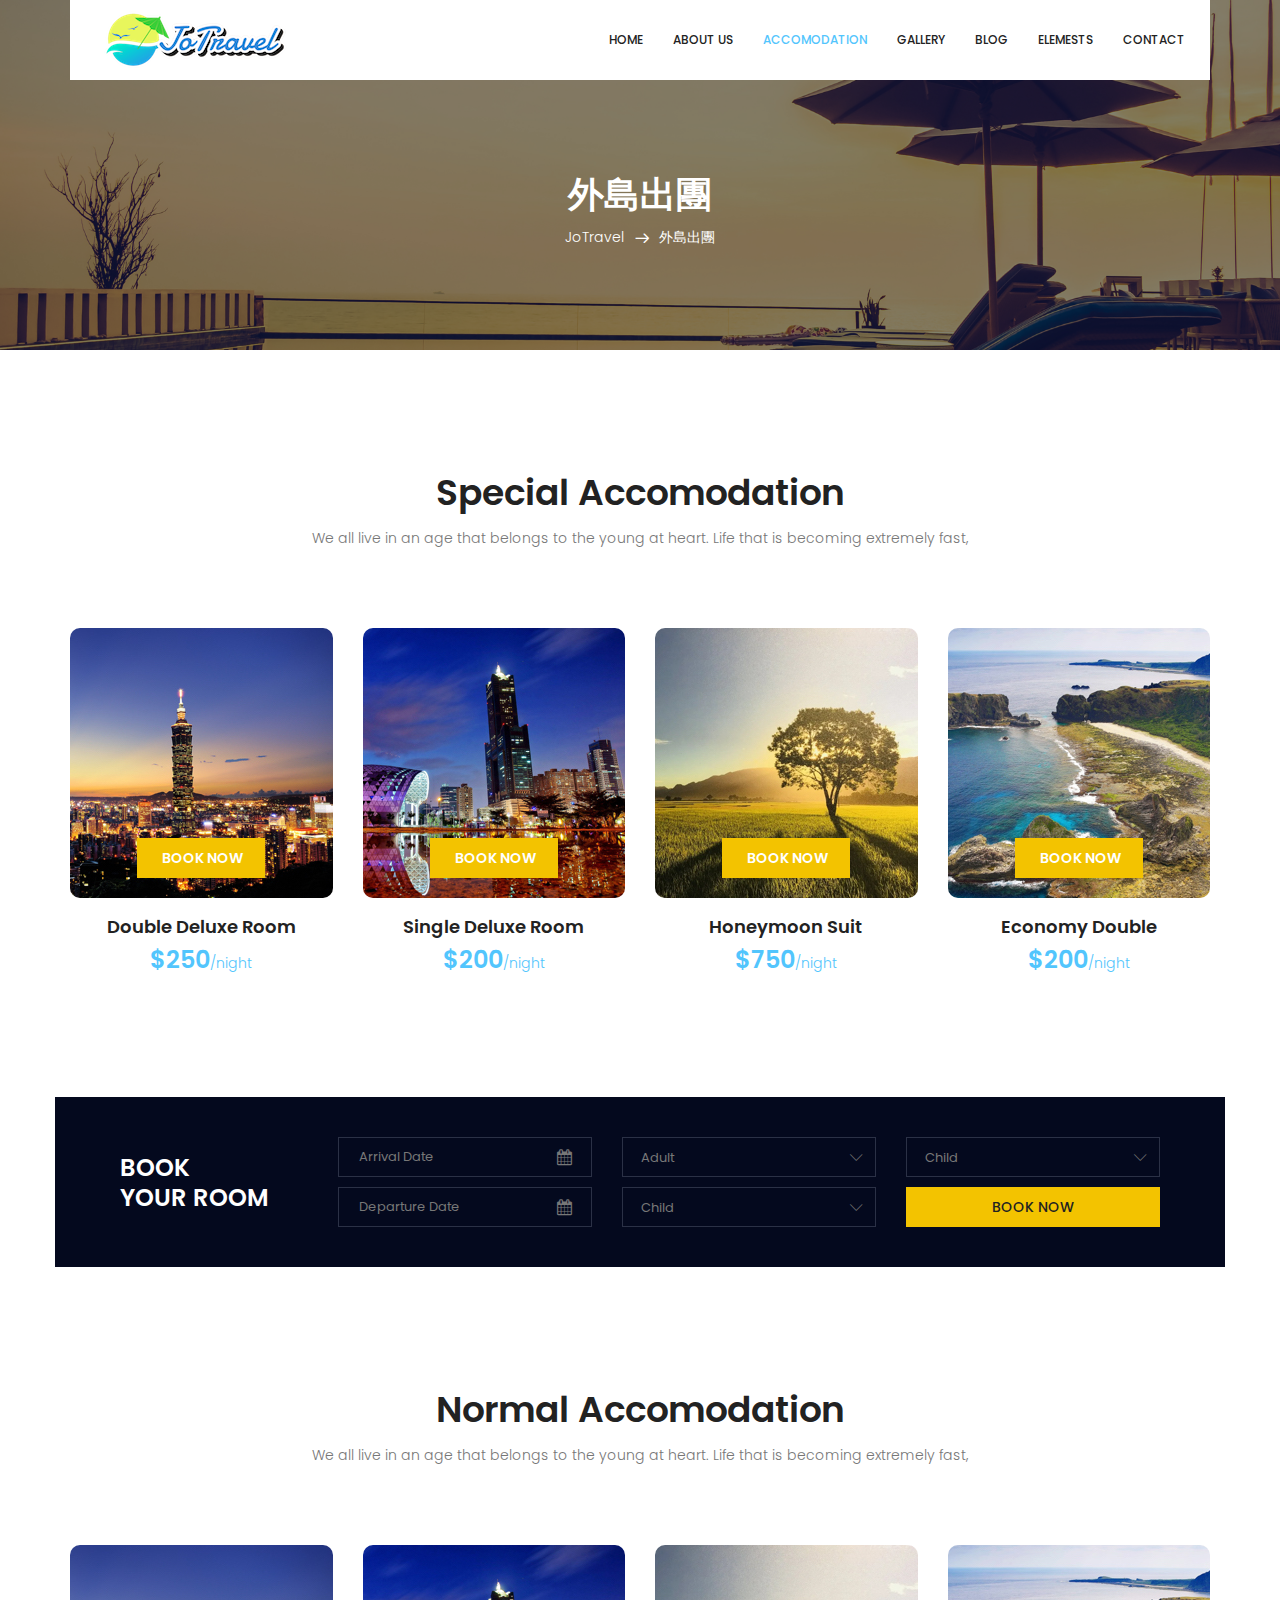
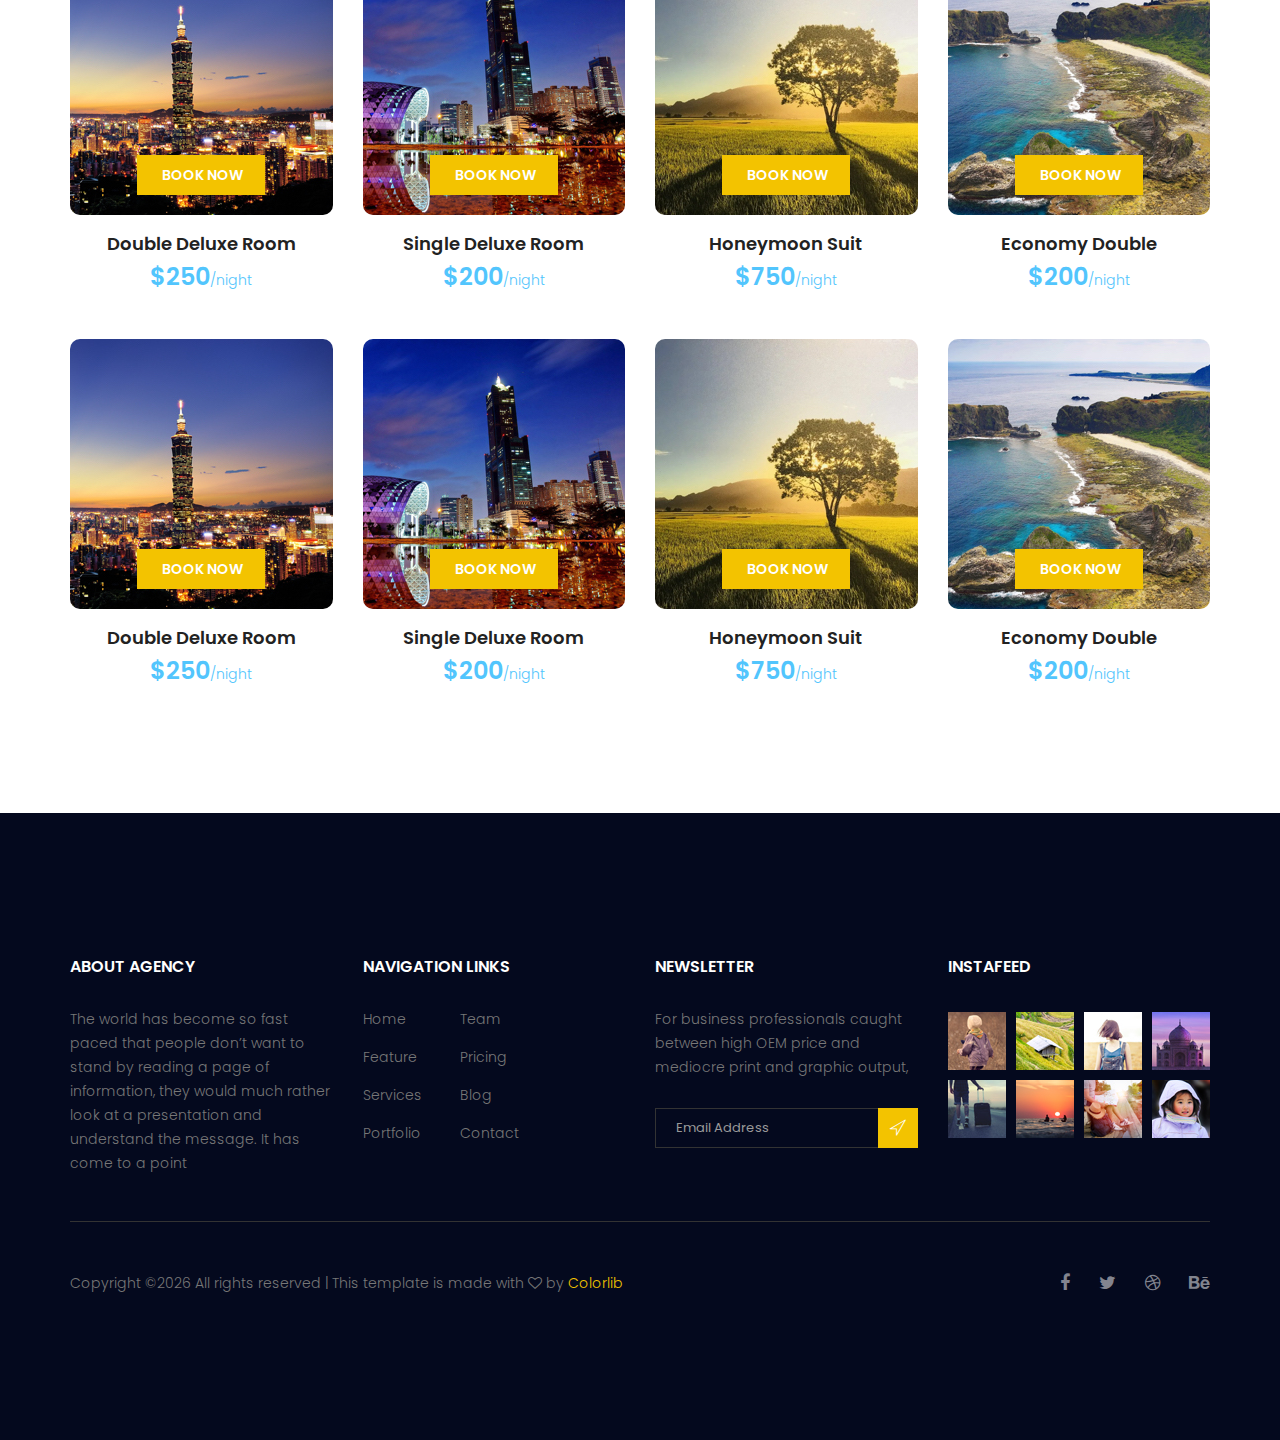
<file: FinalProject/src/main/webapp/WEB-INF/jsp/front/JoTravel front module/islandTravel.html>
<!doctype html>
<html lang="en">
    <head>
        <!-- Required meta tags -->
        <meta charset="utf-8">
        <meta name="viewport" content="width=device-width, initial-scale=1, shrink-to-fit=no">
        <link rel="icon" href="image/favicon.png" type="image/png">
        <title>Royal Hotel</title>
        <!-- Bootstrap CSS -->
        <link rel="stylesheet" href="css/bootstrap.css">
        <link rel="stylesheet" href="vendors/linericon/style.css">
        <link rel="stylesheet" href="css/font-awesome.min.css">
        <link rel="stylesheet" href="vendors/bootstrap-datepicker/bootstrap-datetimepicker.min.css">
        <link rel="stylesheet" href="vendors/nice-select/css/nice-select.css">
        <link rel="stylesheet" href="vendors/owl-carousel/owl.carousel.min.css">
        <!-- main css -->
        <link rel="stylesheet" href="css/style.css">
        <link rel="stylesheet" href="css/responsive.css">
    </head>
    <body>
        <!--================Header Area =================-->
        <header class="header_area">
            <div class="container">
                <nav class="navbar navbar-expand-lg navbar-light">
                    <!-- Brand and toggle get grouped for better mobile display -->
                    <a class="navbar-brand logo_h" href="index.html"><img src="image/Logo.png" alt=""></a>
                    <button class="navbar-toggler" type="button" data-toggle="collapse" data-target="#navbarSupportedContent" aria-controls="navbarSupportedContent" aria-expanded="false" aria-label="Toggle navigation">
                        <span class="icon-bar"></span>
                        <span class="icon-bar"></span>
                        <span class="icon-bar"></span>
                    </button>
                    <!-- Collect the nav links, forms, and other content for toggling -->
                    <div class="collapse navbar-collapse offset" id="navbarSupportedContent">
                        <ul class="nav navbar-nav menu_nav ml-auto">
                            <li class="nav-item"><a class="nav-link" href="index.html">Home</a></li> 
                            <li class="nav-item"><a class="nav-link" href="about.html">About us</a></li>
                            <li class="nav-item active"><a class="nav-link" href="accomodation.html">Accomodation</a></li>
                            <li class="nav-item"><a class="nav-link" href="gallery.html">Gallery</a></li>
                            <li class="nav-item submenu dropdown">
                                <a href="#" class="nav-link dropdown-toggle" data-toggle="dropdown" role="button" aria-haspopup="true" aria-expanded="false">Blog</a>
                                <ul class="dropdown-menu">
                                    <li class="nav-item"><a class="nav-link" href="blog.html">Blog</a></li>
                                    <li class="nav-item"><a class="nav-link" href="blog-single.html">Blog Details</a></li>
                                </ul>
                            </li> 
                            <li class="nav-item"><a class="nav-link" href="elements.html">Elemests</a></li>
                            <li class="nav-item"><a class="nav-link" href="contact.html">Contact</a></li>
                        </ul>
                    </div> 
                </nav>
            </div>
        </header>
        <!--================Header Area =================-->
        
        <!--================Breadcrumb Area =================-->
        <section class="breadcrumb_area">
            <div class="overlay bg-parallax" data-stellar-ratio="0.8" data-stellar-vertical-offset="0" data-background=""></div>
            <div class="container">
                <div class="page-cover text-center">
                    <h2 class="page-cover-tittle">外島出團</h2>
                    <ol class="breadcrumb">
                        <li><a href="index.html">JoTravel</a></li>
                        <li class="active">外島出團</li>
                    </ol>
                </div>
            </div>
        </section>
        <!--================Breadcrumb Area =================-->
        
        <!--================ Accomodation Area  =================-->
        <section class="accomodation_area section_gap">
            <div class="container">
                <div class="section_title text-center">
                    <h2 class="title_color">Special Accomodation</h2>
                    <p>We all live in an age that belongs to the young at heart. Life that is becoming extremely fast,</p>
                </div>
                <div class="row mb_30">
                    <div class="col-lg-3 col-sm-6">
                        <div class="accomodation_item text-center">
                            <div class="hotel_img">
                                <img src="image/room1.jpg" alt="">
                                <a href="#" class="btn theme_btn button_hover">Book Now</a>
                            </div>
                            <a href="#"><h4 class="sec_h4">Double Deluxe Room</h4></a>
                            <h5>$250<small>/night</small></h5>
                        </div>
                    </div>
                    <div class="col-lg-3 col-sm-6">
                        <div class="accomodation_item text-center">
                            <div class="hotel_img">
                                <img src="image/room2.jpg" alt="">
                                <a href="#" class="btn theme_btn button_hover">Book Now</a>
                            </div>
                            <a href="#"><h4 class="sec_h4">Single Deluxe Room</h4></a>
                            <h5>$200<small>/night</small></h5>
                        </div>
                    </div>
                    <div class="col-lg-3 col-sm-6">
                        <div class="accomodation_item text-center">
                            <div class="hotel_img">
                                <img src="image/room3.jpg" alt="">
                                <a href="#" class="btn theme_btn button_hover">Book Now</a>
                            </div>
                            <a href="#"><h4 class="sec_h4">Honeymoon Suit</h4></a>
                            <h5>$750<small>/night</small></h5>
                        </div>
                    </div>
                    <div class="col-lg-3 col-sm-6">
                        <div class="accomodation_item text-center">
                            <div class="hotel_img">
                                <img src="image/room4.jpg" alt="">
                                <a href="#" class="btn theme_btn button_hover">Book Now</a>
                            </div>
                            <a href="#"><h4 class="sec_h4">Economy Double</h4></a>
                            <h5>$200<small>/night</small></h5>
                        </div>
                    </div>
                </div>
            </div>
        </section>
        <!--================ Accomodation Area  =================-->
        <!--================Booking Tabel Area =================-->
        <section class="hotel_booking_area">
            <div class="container">
                <div class="row hotel_booking_table">
                    <div class="col-md-3">
                        <h2>Book<br> Your Room</h2>
                    </div>
                    <div class="col-md-9">
                        <div class="boking_table">
                            <div class="row">
                                <div class="col-md-4">
                                    <div class="book_tabel_item">
                                        <div class="form-group">
                                            <div class='input-group date' id='datetimepicker11'>
                                                <input type='text' class="form-control" placeholder="Arrival Date"/>
                                                <span class="input-group-addon">
                                                    <i class="fa fa-calendar" aria-hidden="true"></i>
                                                </span>
                                            </div>
                                        </div>
                                        <div class="form-group">
                                            <div class='input-group date' id='datetimepicker1'>
                                                <input type='text' class="form-control" placeholder="Departure Date"/>
                                                <span class="input-group-addon">
                                                    <i class="fa fa-calendar" aria-hidden="true"></i>
                                                </span>
                                            </div>
                                        </div>
                                    </div>
                                </div>
                                <div class="col-md-4">
                                    <div class="book_tabel_item">
                                        <div class="input-group">
                                            <select class="wide">
                                                <option data-display="Adult">Adult</option>
                                                <option value="1">Old</option>
                                                <option value="2">Younger</option>
                                                <option value="3">Potato</option>
                                            </select>
                                        </div>
                                        <div class="input-group">
                                            <select class="wide">
                                                <option data-display="Child">Child</option>
                                                <option value="1">Child</option>
                                                <option value="2">Baby</option>
                                                <option value="3">Child</option>
                                            </select>
                                        </div>
                                    </div>
                                </div>
                                <div class="col-md-4">
                                    <div class="book_tabel_item">
                                        <div class="input-group">
                                            <select class="wide">
                                                <option data-display="Child">Number of Rooms</option>
                                                <option value="1">Room 01</option>
                                                <option value="2">Room 02</option>
                                                <option value="3">Room 03</option>
                                            </select>
                                        </div>
                                        <a class="book_now_btn button_hover" href="#">Book Now</a>
                                    </div>
                                </div>
                            </div>
                        </div>
                    </div>
                </div>
            </div>
        </section>
        <!--================Booking Tabel Area  =================-->
        <!--================ Accomodation Area  =================-->
        <section class="accomodation_area section_gap">
            <div class="container">
                <div class="section_title text-center">
                    <h2 class="title_color">Normal Accomodation</h2>
                    <p>We all live in an age that belongs to the young at heart. Life that is becoming extremely fast,</p>
                </div>
                <div class="row accomodation_two">
                    <div class="col-lg-3 col-sm-6">
                        <div class="accomodation_item text-center">
                            <div class="hotel_img">
                                <img src="image/room1.jpg" alt="">
                                <a href="#" class="btn theme_btn button_hover">Book Now</a>
                            </div>
                            <a href="#"><h4 class="sec_h4">Double Deluxe Room</h4></a>
                            <h5>$250<small>/night</small></h5>
                        </div>
                    </div>
                    <div class="col-lg-3 col-sm-6">
                        <div class="accomodation_item text-center">
                            <div class="hotel_img">
                                <img src="image/room2.jpg" alt="">
                                <a href="#" class="btn theme_btn button_hover">Book Now</a>
                            </div>
                            <a href="#"><h4 class="sec_h4">Single Deluxe Room</h4></a>
                            <h5>$200<small>/night</small></h5>
                        </div>
                    </div>
                    <div class="col-lg-3 col-sm-6">
                        <div class="accomodation_item text-center">
                            <div class="hotel_img">
                                <img src="image/room3.jpg" alt="">
                                <a href="#" class="btn theme_btn button_hover">Book Now</a>
                            </div>
                            <a href="#"><h4 class="sec_h4">Honeymoon Suit</h4></a>
                            <h5>$750<small>/night</small></h5>
                        </div>
                    </div>
                    <div class="col-lg-3 col-sm-6">
                        <div class="accomodation_item text-center">
                            <div class="hotel_img">
                                <img src="image/room4.jpg" alt="">
                                <a href="#" class="btn theme_btn button_hover">Book Now</a>
                            </div>
                            <a href="#"><h4 class="sec_h4">Economy Double</h4></a>
                            <h5>$200<small>/night</small></h5>
                        </div>
                    </div>
                    <div class="col-lg-3 col-sm-6">
                        <div class="accomodation_item text-center">
                            <div class="hotel_img">
                                <img src="image/room1.jpg" alt="">
                                <a href="#" class="btn theme_btn button_hover">Book Now</a>
                            </div>
                            <a href="#"><h4 class="sec_h4">Double Deluxe Room</h4></a>
                            <h5>$250<small>/night</small></h5>
                        </div>
                    </div>
                    <div class="col-lg-3 col-sm-6">
                        <div class="accomodation_item text-center">
                            <div class="hotel_img">
                                <img src="image/room2.jpg" alt="">
                                <a href="#" class="btn theme_btn button_hover">Book Now</a>
                            </div>
                            <a href="#"><h4 class="sec_h4">Single Deluxe Room</h4></a>
                            <h5>$200<small>/night</small></h5>
                        </div>
                    </div>
                    <div class="col-lg-3 col-sm-6">
                        <div class="accomodation_item text-center">
                            <div class="hotel_img">
                                <img src="image/room3.jpg" alt="">
                                <a href="#" class="btn theme_btn button_hover">Book Now</a>
                            </div>
                            <a href="#"><h4 class="sec_h4">Honeymoon Suit</h4></a>
                            <h5>$750<small>/night</small></h5>
                        </div>
                    </div>
                    <div class="col-lg-3 col-sm-6">
                        <div class="accomodation_item text-center">
                            <div class="hotel_img">
                                <img src="image/room4.jpg" alt="">
                                <a href="#" class="btn theme_btn button_hover">Book Now</a>
                            </div>
                            <a href="#"><h4 class="sec_h4">Economy Double</h4></a>
                            <h5>$200<small>/night</small></h5>
                        </div>
                    </div>
                </div>
            </div>
        </section>
        <!--================ Accomodation Area  =================-->
        <!--================ start footer Area  =================-->	
        <footer class="footer-area section_gap">
            <div class="container">
                <div class="row">
                    <div class="col-lg-3  col-md-6 col-sm-6">
                        <div class="single-footer-widget">
                            <h6 class="footer_title">About Agency</h6>
                            <p>The world has become so fast paced that people don’t want to stand by reading a page of information, they would much rather look at a presentation and understand the message. It has come to a point </p>
                        </div>
                    </div>
                    <div class="col-lg-3 col-md-6 col-sm-6">
                        <div class="single-footer-widget">
                            <h6 class="footer_title">Navigation Links</h6>
                            <div class="row">
                                <div class="col-4">
                                    <ul class="list_style">
                                        <li><a href="#">Home</a></li>
                                        <li><a href="#">Feature</a></li>
                                        <li><a href="#">Services</a></li>
                                        <li><a href="#">Portfolio</a></li>
                                    </ul>
                                </div>
                                <div class="col-4">
                                    <ul class="list_style">
                                        <li><a href="#">Team</a></li>
                                        <li><a href="#">Pricing</a></li>
                                        <li><a href="#">Blog</a></li>
                                        <li><a href="#">Contact</a></li>
                                    </ul>
                                </div>										
                            </div>							
                        </div>
                    </div>							
                    <div class="col-lg-3 col-md-6 col-sm-6">
                        <div class="single-footer-widget">
                            <h6 class="footer_title">Newsletter</h6>
                            <p>For business professionals caught between high OEM price and mediocre print and graphic output, </p>		
                            <div id="mc_embed_signup">
                                <form target="_blank" action="https://spondonit.us12.list-manage.com/subscribe/post?u=1462626880ade1ac87bd9c93a&amp;id=92a4423d01" method="get" class="subscribe_form relative">
                                    <div class="input-group d-flex flex-row">
                                        <input name="EMAIL" placeholder="Email Address" onfocus="this.placeholder = ''" onblur="this.placeholder = 'Email Address '" required="" type="email">
                                        <button class="btn sub-btn"><span class="lnr lnr-location"></span></button>		
                                    </div>									
                                    <div class="mt-10 info"></div>
                                </form>
                            </div>
                        </div>
                    </div>
                    <div class="col-lg-3 col-md-6 col-sm-6">
                        <div class="single-footer-widget instafeed">
                            <h6 class="footer_title">InstaFeed</h6>
                            <ul class="list_style instafeed d-flex flex-wrap">
                                <li><img src="image/instagram/Image-01.jpg" alt=""></li>
                                <li><img src="image/instagram/Image-02.jpg" alt=""></li>
                                <li><img src="image/instagram/Image-03.jpg" alt=""></li>
                                <li><img src="image/instagram/Image-04.jpg" alt=""></li>
                                <li><img src="image/instagram/Image-05.jpg" alt=""></li>
                                <li><img src="image/instagram/Image-06.jpg" alt=""></li>
                                <li><img src="image/instagram/Image-07.jpg" alt=""></li>
                                <li><img src="image/instagram/Image-08.jpg" alt=""></li>
                            </ul>
                        </div>
                    </div>						
                </div>
                <div class="border_line"></div>
                <div class="row footer-bottom d-flex justify-content-between align-items-center">
                    <p class="col-lg-8 col-sm-12 footer-text m-0"><!-- Link back to Colorlib can't be removed. Template is licensed under CC BY 3.0. -->
Copyright &copy;<script>document.write(new Date().getFullYear());</script> All rights reserved | This template is made with <i class="fa fa-heart-o" aria-hidden="true"></i> by <a href="https://colorlib.com" target="_blank">Colorlib</a>
<!-- Link back to Colorlib can't be removed. Template is licensed under CC BY 3.0. --></p>
                    <div class="col-lg-4 col-sm-12 footer-social">
                        <a href="#"><i class="fa fa-facebook"></i></a>
                        <a href="#"><i class="fa fa-twitter"></i></a>
                        <a href="#"><i class="fa fa-dribbble"></i></a>
                        <a href="#"><i class="fa fa-behance"></i></a>
                    </div>
                </div>
            </div>
        </footer>
		<!--================ End footer Area  =================-->
        
        
        <!-- Optional JavaScript -->
        <!-- jQuery first, then Popper.js, then Bootstrap JS -->
        <script src="js/jquery-3.2.1.min.js"></script>
        <script src="js/popper.js"></script>
        <script src="js/bootstrap.min.js"></script>
        <script src="vendors/owl-carousel/owl.carousel.min.js"></script>
        <script src="js/jquery.ajaxchimp.min.js"></script>
        <script src="vendors/bootstrap-datepicker/bootstrap-datetimepicker.min.js"></script>
        <script src="vendors/nice-select/js/jquery.nice-select.js"></script>
        <script src="js/mail-script.js"></script>
        <script src="js/stellar.js"></script>
        <script src="vendors/lightbox/simpleLightbox.min.js"></script>
        <script src="js/custom.js"></script>
    </body>
</html>
</file>
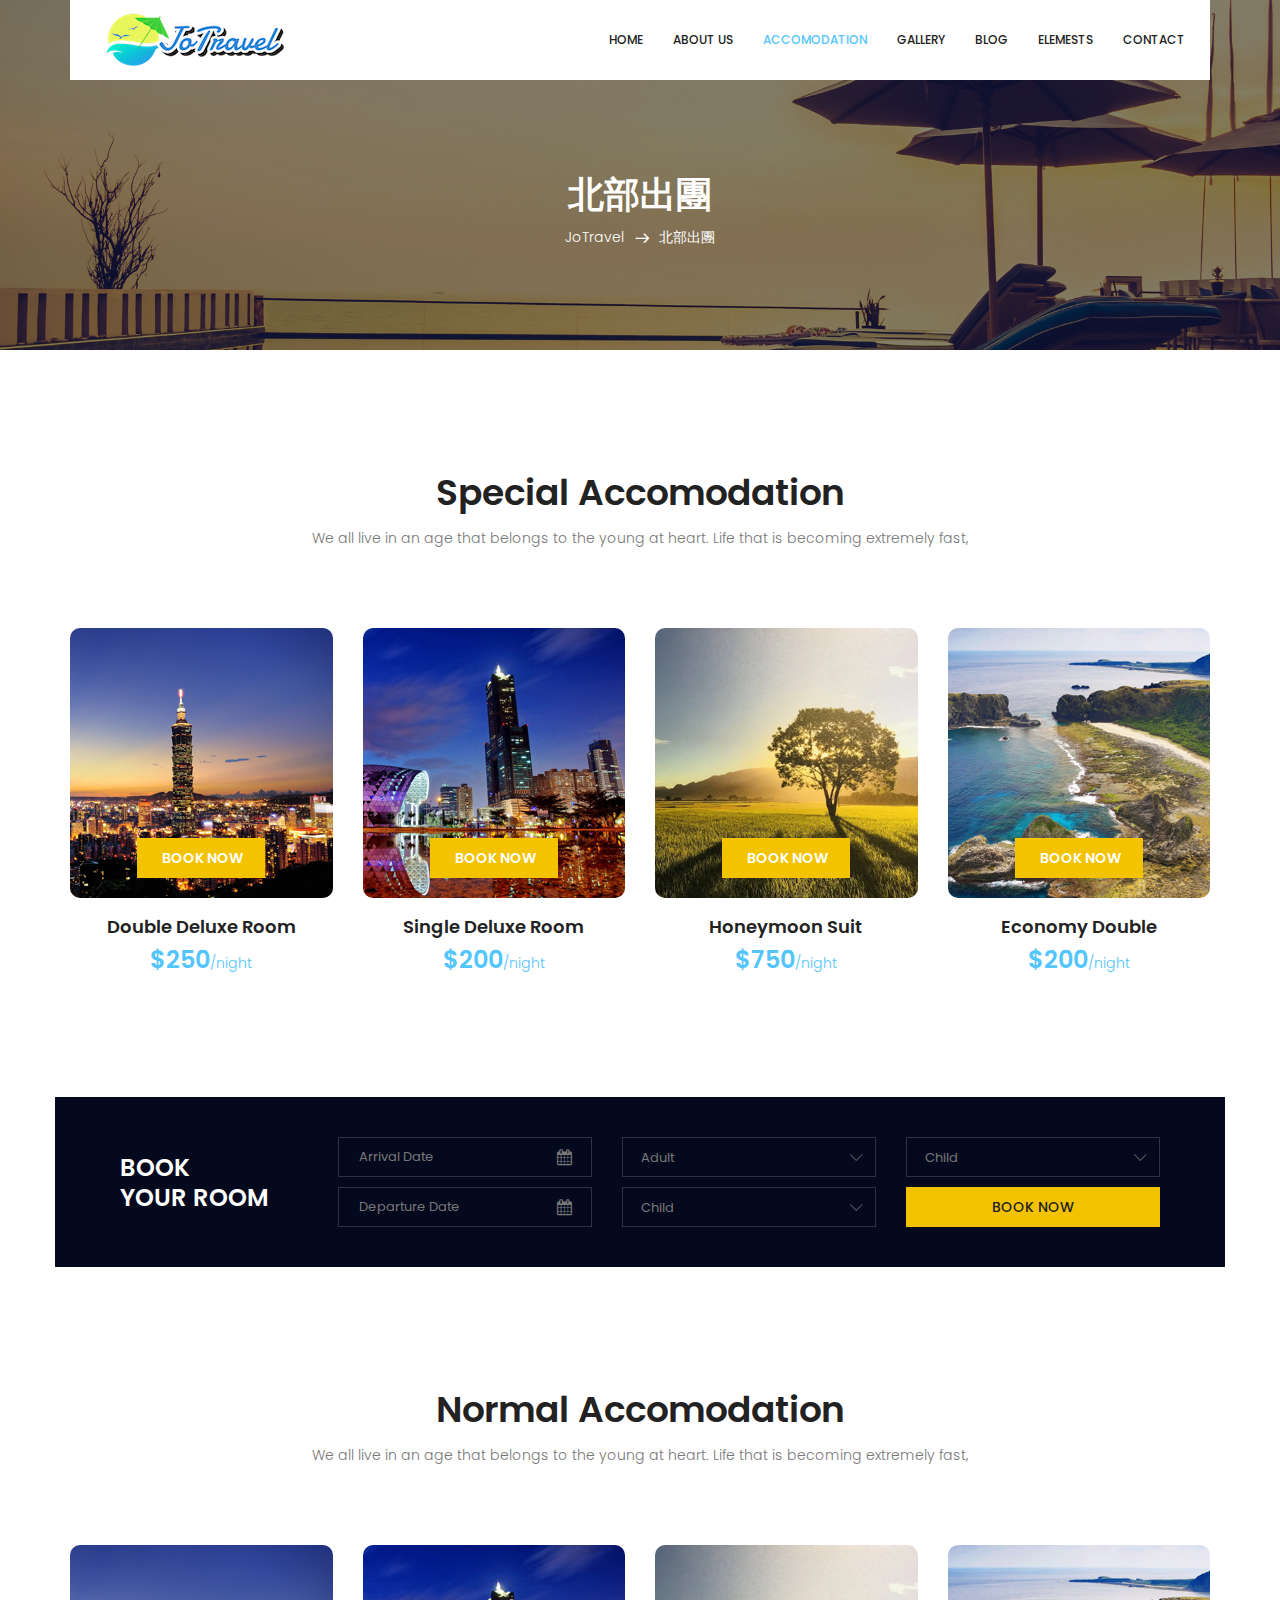
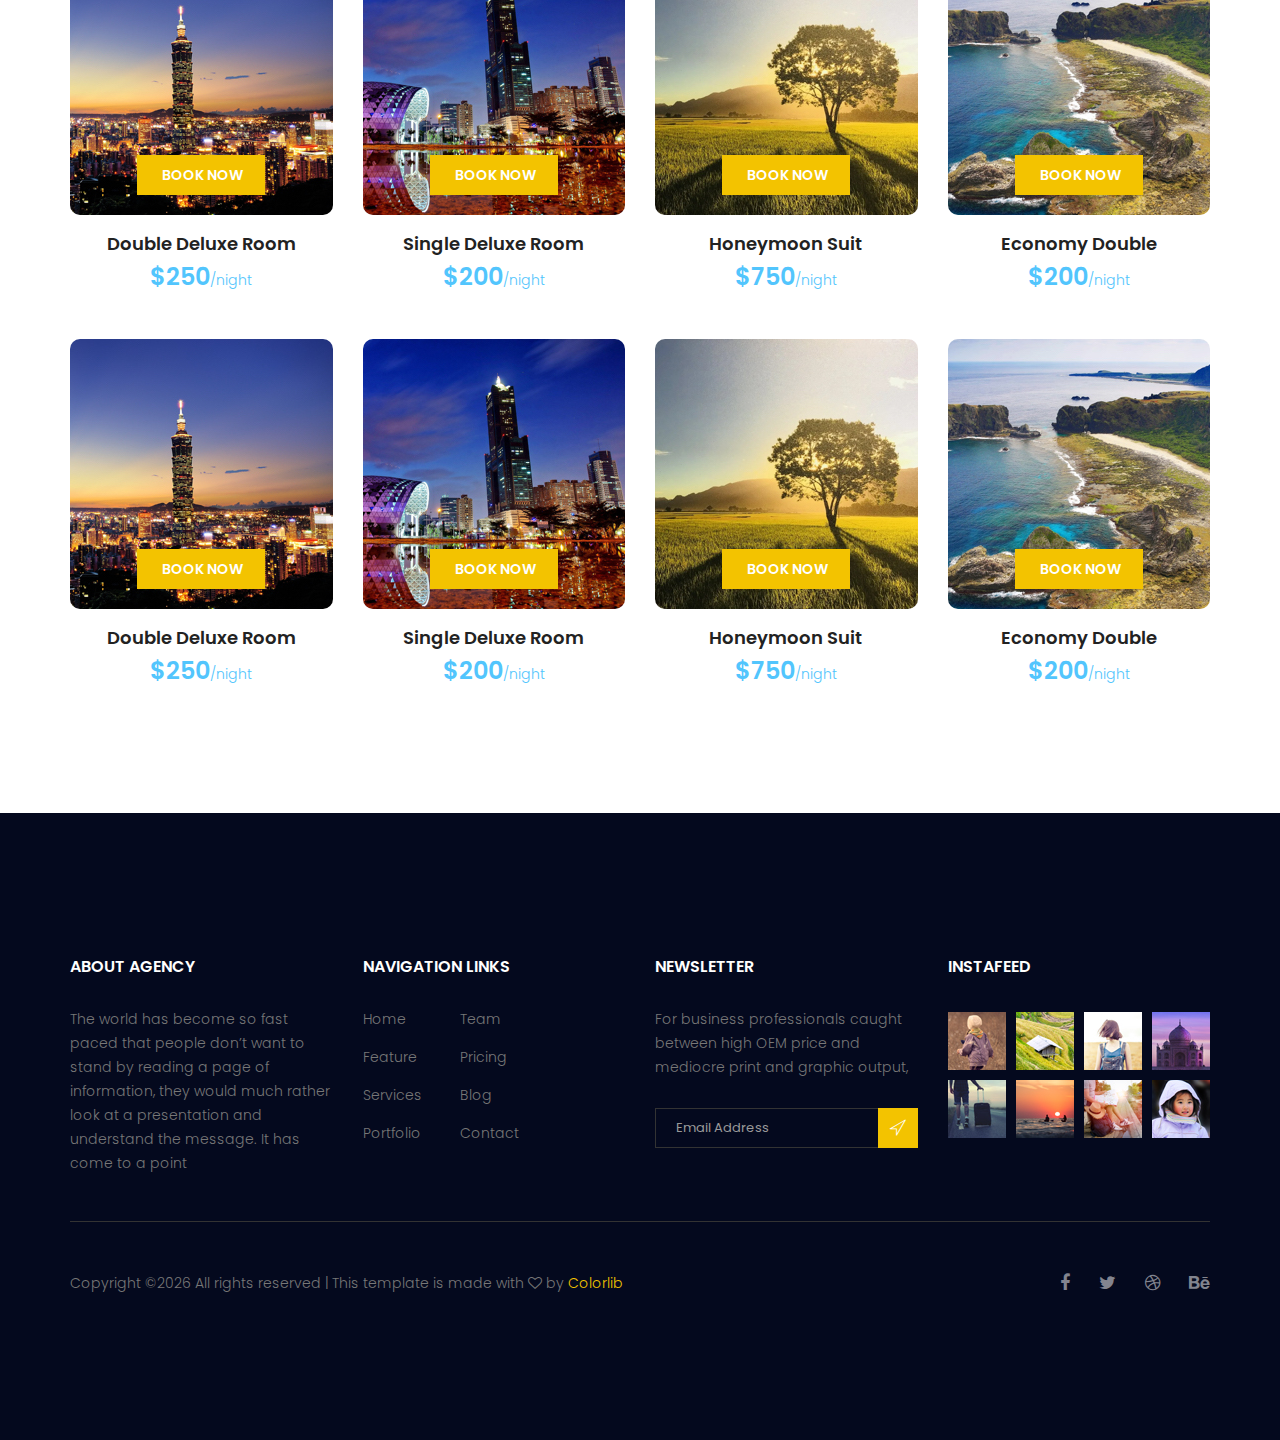
<file: FinalProject/src/main/webapp/WEB-INF/jsp/front/JoTravel front module/northTravel.html>
<!doctype html>
<html lang="en">
    <head>
        <!-- Required meta tags -->
        <meta charset="utf-8">
        <meta name="viewport" content="width=device-width, initial-scale=1, shrink-to-fit=no">
        <link rel="icon" href="image/favicon.png" type="image/png">
        <title>Royal Hotel</title>
        <!-- Bootstrap CSS -->
        <link rel="stylesheet" href="css/bootstrap.css">
        <link rel="stylesheet" href="vendors/linericon/style.css">
        <link rel="stylesheet" href="css/font-awesome.min.css">
        <link rel="stylesheet" href="vendors/bootstrap-datepicker/bootstrap-datetimepicker.min.css">
        <link rel="stylesheet" href="vendors/nice-select/css/nice-select.css">
        <link rel="stylesheet" href="vendors/owl-carousel/owl.carousel.min.css">
        <!-- main css -->
        <link rel="stylesheet" href="css/style.css">
        <link rel="stylesheet" href="css/responsive.css">
    </head>
    <body>
        <!--================Header Area =================-->
        <header class="header_area">
            <div class="container">
                <nav class="navbar navbar-expand-lg navbar-light">
                    <!-- Brand and toggle get grouped for better mobile display -->
                    <a class="navbar-brand logo_h" href="index.html"><img src="image/Logo.png" alt=""></a>
                    <button class="navbar-toggler" type="button" data-toggle="collapse" data-target="#navbarSupportedContent" aria-controls="navbarSupportedContent" aria-expanded="false" aria-label="Toggle navigation">
                        <span class="icon-bar"></span>
                        <span class="icon-bar"></span>
                        <span class="icon-bar"></span>
                    </button>
                    <!-- Collect the nav links, forms, and other content for toggling -->
                    <div class="collapse navbar-collapse offset" id="navbarSupportedContent">
                        <ul class="nav navbar-nav menu_nav ml-auto">
                            <li class="nav-item"><a class="nav-link" href="index.html">Home</a></li> 
                            <li class="nav-item"><a class="nav-link" href="about.html">About us</a></li>
                            <li class="nav-item active"><a class="nav-link" href="accomodation.html">Accomodation</a></li>
                            <li class="nav-item"><a class="nav-link" href="gallery.html">Gallery</a></li>
                            <li class="nav-item submenu dropdown">
                                <a href="#" class="nav-link dropdown-toggle" data-toggle="dropdown" role="button" aria-haspopup="true" aria-expanded="false">Blog</a>
                                <ul class="dropdown-menu">
                                    <li class="nav-item"><a class="nav-link" href="blog.html">Blog</a></li>
                                    <li class="nav-item"><a class="nav-link" href="blog-single.html">Blog Details</a></li>
                                </ul>
                            </li> 
                            <li class="nav-item"><a class="nav-link" href="elements.html">Elemests</a></li>
                            <li class="nav-item"><a class="nav-link" href="contact.html">Contact</a></li>
                        </ul>
                    </div> 
                </nav>
            </div>
        </header>
        <!--================Header Area =================-->
        
        <!--================Breadcrumb Area =================-->
        <section class="breadcrumb_area">
            <div class="overlay bg-parallax" data-stellar-ratio="0.8" data-stellar-vertical-offset="0" data-background=""></div>
            <div class="container">
                <div class="page-cover text-center">
                    <h2 class="page-cover-tittle">北部出團</h2>
                    <ol class="breadcrumb">
                        <li><a href="index.html">JoTravel</a></li>
                        <li class="active">北部出團</li>
                    </ol>
                </div>
            </div>
        </section>
        <!--================Breadcrumb Area =================-->
        
        <!--================ Accomodation Area  =================-->
        <section class="accomodation_area section_gap">
            <div class="container">
                <div class="section_title text-center">
                    <h2 class="title_color">Special Accomodation</h2>
                    <p>We all live in an age that belongs to the young at heart. Life that is becoming extremely fast,</p>
                </div>
                <div class="row mb_30">
                    <div class="col-lg-3 col-sm-6">
                        <div class="accomodation_item text-center">
                            <div class="hotel_img">
                                <img src="image/room1.jpg" alt="">
                                <a href="#" class="btn theme_btn button_hover">Book Now</a>
                            </div>
                            <a href="#"><h4 class="sec_h4">Double Deluxe Room</h4></a>
                            <h5>$250<small>/night</small></h5>
                        </div>
                    </div>
                    <div class="col-lg-3 col-sm-6">
                        <div class="accomodation_item text-center">
                            <div class="hotel_img">
                                <img src="image/room2.jpg" alt="">
                                <a href="#" class="btn theme_btn button_hover">Book Now</a>
                            </div>
                            <a href="#"><h4 class="sec_h4">Single Deluxe Room</h4></a>
                            <h5>$200<small>/night</small></h5>
                        </div>
                    </div>
                    <div class="col-lg-3 col-sm-6">
                        <div class="accomodation_item text-center">
                            <div class="hotel_img">
                                <img src="image/room3.jpg" alt="">
                                <a href="#" class="btn theme_btn button_hover">Book Now</a>
                            </div>
                            <a href="#"><h4 class="sec_h4">Honeymoon Suit</h4></a>
                            <h5>$750<small>/night</small></h5>
                        </div>
                    </div>
                    <div class="col-lg-3 col-sm-6">
                        <div class="accomodation_item text-center">
                            <div class="hotel_img">
                                <img src="image/room4.jpg" alt="">
                                <a href="#" class="btn theme_btn button_hover">Book Now</a>
                            </div>
                            <a href="#"><h4 class="sec_h4">Economy Double</h4></a>
                            <h5>$200<small>/night</small></h5>
                        </div>
                    </div>
                </div>
            </div>
        </section>
        <!--================ Accomodation Area  =================-->
        <!--================Booking Tabel Area =================-->
        <section class="hotel_booking_area">
            <div class="container">
                <div class="row hotel_booking_table">
                    <div class="col-md-3">
                        <h2>Book<br> Your Room</h2>
                    </div>
                    <div class="col-md-9">
                        <div class="boking_table">
                            <div class="row">
                                <div class="col-md-4">
                                    <div class="book_tabel_item">
                                        <div class="form-group">
                                            <div class='input-group date' id='datetimepicker11'>
                                                <input type='text' class="form-control" placeholder="Arrival Date"/>
                                                <span class="input-group-addon">
                                                    <i class="fa fa-calendar" aria-hidden="true"></i>
                                                </span>
                                            </div>
                                        </div>
                                        <div class="form-group">
                                            <div class='input-group date' id='datetimepicker1'>
                                                <input type='text' class="form-control" placeholder="Departure Date"/>
                                                <span class="input-group-addon">
                                                    <i class="fa fa-calendar" aria-hidden="true"></i>
                                                </span>
                                            </div>
                                        </div>
                                    </div>
                                </div>
                                <div class="col-md-4">
                                    <div class="book_tabel_item">
                                        <div class="input-group">
                                            <select class="wide">
                                                <option data-display="Adult">Adult</option>
                                                <option value="1">Old</option>
                                                <option value="2">Younger</option>
                                                <option value="3">Potato</option>
                                            </select>
                                        </div>
                                        <div class="input-group">
                                            <select class="wide">
                                                <option data-display="Child">Child</option>
                                                <option value="1">Child</option>
                                                <option value="2">Baby</option>
                                                <option value="3">Child</option>
                                            </select>
                                        </div>
                                    </div>
                                </div>
                                <div class="col-md-4">
                                    <div class="book_tabel_item">
                                        <div class="input-group">
                                            <select class="wide">
                                                <option data-display="Child">Number of Rooms</option>
                                                <option value="1">Room 01</option>
                                                <option value="2">Room 02</option>
                                                <option value="3">Room 03</option>
                                            </select>
                                        </div>
                                        <a class="book_now_btn button_hover" href="#">Book Now</a>
                                    </div>
                                </div>
                            </div>
                        </div>
                    </div>
                </div>
            </div>
        </section>
        <!--================Booking Tabel Area  =================-->
        <!--================ Accomodation Area  =================-->
        <section class="accomodation_area section_gap">
            <div class="container">
                <div class="section_title text-center">
                    <h2 class="title_color">Normal Accomodation</h2>
                    <p>We all live in an age that belongs to the young at heart. Life that is becoming extremely fast,</p>
                </div>
                <div class="row accomodation_two">
                    <div class="col-lg-3 col-sm-6">
                        <div class="accomodation_item text-center">
                            <div class="hotel_img">
                                <img src="image/room1.jpg" alt="">
                                <a href="#" class="btn theme_btn button_hover">Book Now</a>
                            </div>
                            <a href="#"><h4 class="sec_h4">Double Deluxe Room</h4></a>
                            <h5>$250<small>/night</small></h5>
                        </div>
                    </div>
                    <div class="col-lg-3 col-sm-6">
                        <div class="accomodation_item text-center">
                            <div class="hotel_img">
                                <img src="image/room2.jpg" alt="">
                                <a href="#" class="btn theme_btn button_hover">Book Now</a>
                            </div>
                            <a href="#"><h4 class="sec_h4">Single Deluxe Room</h4></a>
                            <h5>$200<small>/night</small></h5>
                        </div>
                    </div>
                    <div class="col-lg-3 col-sm-6">
                        <div class="accomodation_item text-center">
                            <div class="hotel_img">
                                <img src="image/room3.jpg" alt="">
                                <a href="#" class="btn theme_btn button_hover">Book Now</a>
                            </div>
                            <a href="#"><h4 class="sec_h4">Honeymoon Suit</h4></a>
                            <h5>$750<small>/night</small></h5>
                        </div>
                    </div>
                    <div class="col-lg-3 col-sm-6">
                        <div class="accomodation_item text-center">
                            <div class="hotel_img">
                                <img src="image/room4.jpg" alt="">
                                <a href="#" class="btn theme_btn button_hover">Book Now</a>
                            </div>
                            <a href="#"><h4 class="sec_h4">Economy Double</h4></a>
                            <h5>$200<small>/night</small></h5>
                        </div>
                    </div>
                    <div class="col-lg-3 col-sm-6">
                        <div class="accomodation_item text-center">
                            <div class="hotel_img">
                                <img src="image/room1.jpg" alt="">
                                <a href="#" class="btn theme_btn button_hover">Book Now</a>
                            </div>
                            <a href="#"><h4 class="sec_h4">Double Deluxe Room</h4></a>
                            <h5>$250<small>/night</small></h5>
                        </div>
                    </div>
                    <div class="col-lg-3 col-sm-6">
                        <div class="accomodation_item text-center">
                            <div class="hotel_img">
                                <img src="image/room2.jpg" alt="">
                                <a href="#" class="btn theme_btn button_hover">Book Now</a>
                            </div>
                            <a href="#"><h4 class="sec_h4">Single Deluxe Room</h4></a>
                            <h5>$200<small>/night</small></h5>
                        </div>
                    </div>
                    <div class="col-lg-3 col-sm-6">
                        <div class="accomodation_item text-center">
                            <div class="hotel_img">
                                <img src="image/room3.jpg" alt="">
                                <a href="#" class="btn theme_btn button_hover">Book Now</a>
                            </div>
                            <a href="#"><h4 class="sec_h4">Honeymoon Suit</h4></a>
                            <h5>$750<small>/night</small></h5>
                        </div>
                    </div>
                    <div class="col-lg-3 col-sm-6">
                        <div class="accomodation_item text-center">
                            <div class="hotel_img">
                                <img src="image/room4.jpg" alt="">
                                <a href="#" class="btn theme_btn button_hover">Book Now</a>
                            </div>
                            <a href="#"><h4 class="sec_h4">Economy Double</h4></a>
                            <h5>$200<small>/night</small></h5>
                        </div>
                    </div>
                </div>
            </div>
        </section>
        <!--================ Accomodation Area  =================-->
        <!--================ start footer Area  =================-->	
        <footer class="footer-area section_gap">
            <div class="container">
                <div class="row">
                    <div class="col-lg-3  col-md-6 col-sm-6">
                        <div class="single-footer-widget">
                            <h6 class="footer_title">About Agency</h6>
                            <p>The world has become so fast paced that people don’t want to stand by reading a page of information, they would much rather look at a presentation and understand the message. It has come to a point </p>
                        </div>
                    </div>
                    <div class="col-lg-3 col-md-6 col-sm-6">
                        <div class="single-footer-widget">
                            <h6 class="footer_title">Navigation Links</h6>
                            <div class="row">
                                <div class="col-4">
                                    <ul class="list_style">
                                        <li><a href="#">Home</a></li>
                                        <li><a href="#">Feature</a></li>
                                        <li><a href="#">Services</a></li>
                                        <li><a href="#">Portfolio</a></li>
                                    </ul>
                                </div>
                                <div class="col-4">
                                    <ul class="list_style">
                                        <li><a href="#">Team</a></li>
                                        <li><a href="#">Pricing</a></li>
                                        <li><a href="#">Blog</a></li>
                                        <li><a href="#">Contact</a></li>
                                    </ul>
                                </div>										
                            </div>							
                        </div>
                    </div>							
                    <div class="col-lg-3 col-md-6 col-sm-6">
                        <div class="single-footer-widget">
                            <h6 class="footer_title">Newsletter</h6>
                            <p>For business professionals caught between high OEM price and mediocre print and graphic output, </p>		
                            <div id="mc_embed_signup">
                                <form target="_blank" action="https://spondonit.us12.list-manage.com/subscribe/post?u=1462626880ade1ac87bd9c93a&amp;id=92a4423d01" method="get" class="subscribe_form relative">
                                    <div class="input-group d-flex flex-row">
                                        <input name="EMAIL" placeholder="Email Address" onfocus="this.placeholder = ''" onblur="this.placeholder = 'Email Address '" required="" type="email">
                                        <button class="btn sub-btn"><span class="lnr lnr-location"></span></button>		
                                    </div>									
                                    <div class="mt-10 info"></div>
                                </form>
                            </div>
                        </div>
                    </div>
                    <div class="col-lg-3 col-md-6 col-sm-6">
                        <div class="single-footer-widget instafeed">
                            <h6 class="footer_title">InstaFeed</h6>
                            <ul class="list_style instafeed d-flex flex-wrap">
                                <li><img src="image/instagram/Image-01.jpg" alt=""></li>
                                <li><img src="image/instagram/Image-02.jpg" alt=""></li>
                                <li><img src="image/instagram/Image-03.jpg" alt=""></li>
                                <li><img src="image/instagram/Image-04.jpg" alt=""></li>
                                <li><img src="image/instagram/Image-05.jpg" alt=""></li>
                                <li><img src="image/instagram/Image-06.jpg" alt=""></li>
                                <li><img src="image/instagram/Image-07.jpg" alt=""></li>
                                <li><img src="image/instagram/Image-08.jpg" alt=""></li>
                            </ul>
                        </div>
                    </div>						
                </div>
                <div class="border_line"></div>
                <div class="row footer-bottom d-flex justify-content-between align-items-center">
                    <p class="col-lg-8 col-sm-12 footer-text m-0"><!-- Link back to Colorlib can't be removed. Template is licensed under CC BY 3.0. -->
Copyright &copy;<script>document.write(new Date().getFullYear());</script> All rights reserved | This template is made with <i class="fa fa-heart-o" aria-hidden="true"></i> by <a href="https://colorlib.com" target="_blank">Colorlib</a>
<!-- Link back to Colorlib can't be removed. Template is licensed under CC BY 3.0. --></p>
                    <div class="col-lg-4 col-sm-12 footer-social">
                        <a href="#"><i class="fa fa-facebook"></i></a>
                        <a href="#"><i class="fa fa-twitter"></i></a>
                        <a href="#"><i class="fa fa-dribbble"></i></a>
                        <a href="#"><i class="fa fa-behance"></i></a>
                    </div>
                </div>
            </div>
        </footer>
		<!--================ End footer Area  =================-->
        
        
        <!-- Optional JavaScript -->
        <!-- jQuery first, then Popper.js, then Bootstrap JS -->
        <script src="js/jquery-3.2.1.min.js"></script>
        <script src="js/popper.js"></script>
        <script src="js/bootstrap.min.js"></script>
        <script src="vendors/owl-carousel/owl.carousel.min.js"></script>
        <script src="js/jquery.ajaxchimp.min.js"></script>
        <script src="vendors/bootstrap-datepicker/bootstrap-datetimepicker.min.js"></script>
        <script src="vendors/nice-select/js/jquery.nice-select.js"></script>
        <script src="js/mail-script.js"></script>
        <script src="js/stellar.js"></script>
        <script src="vendors/lightbox/simpleLightbox.min.js"></script>
        <script src="js/custom.js"></script>
    </body>
</html>
</file>
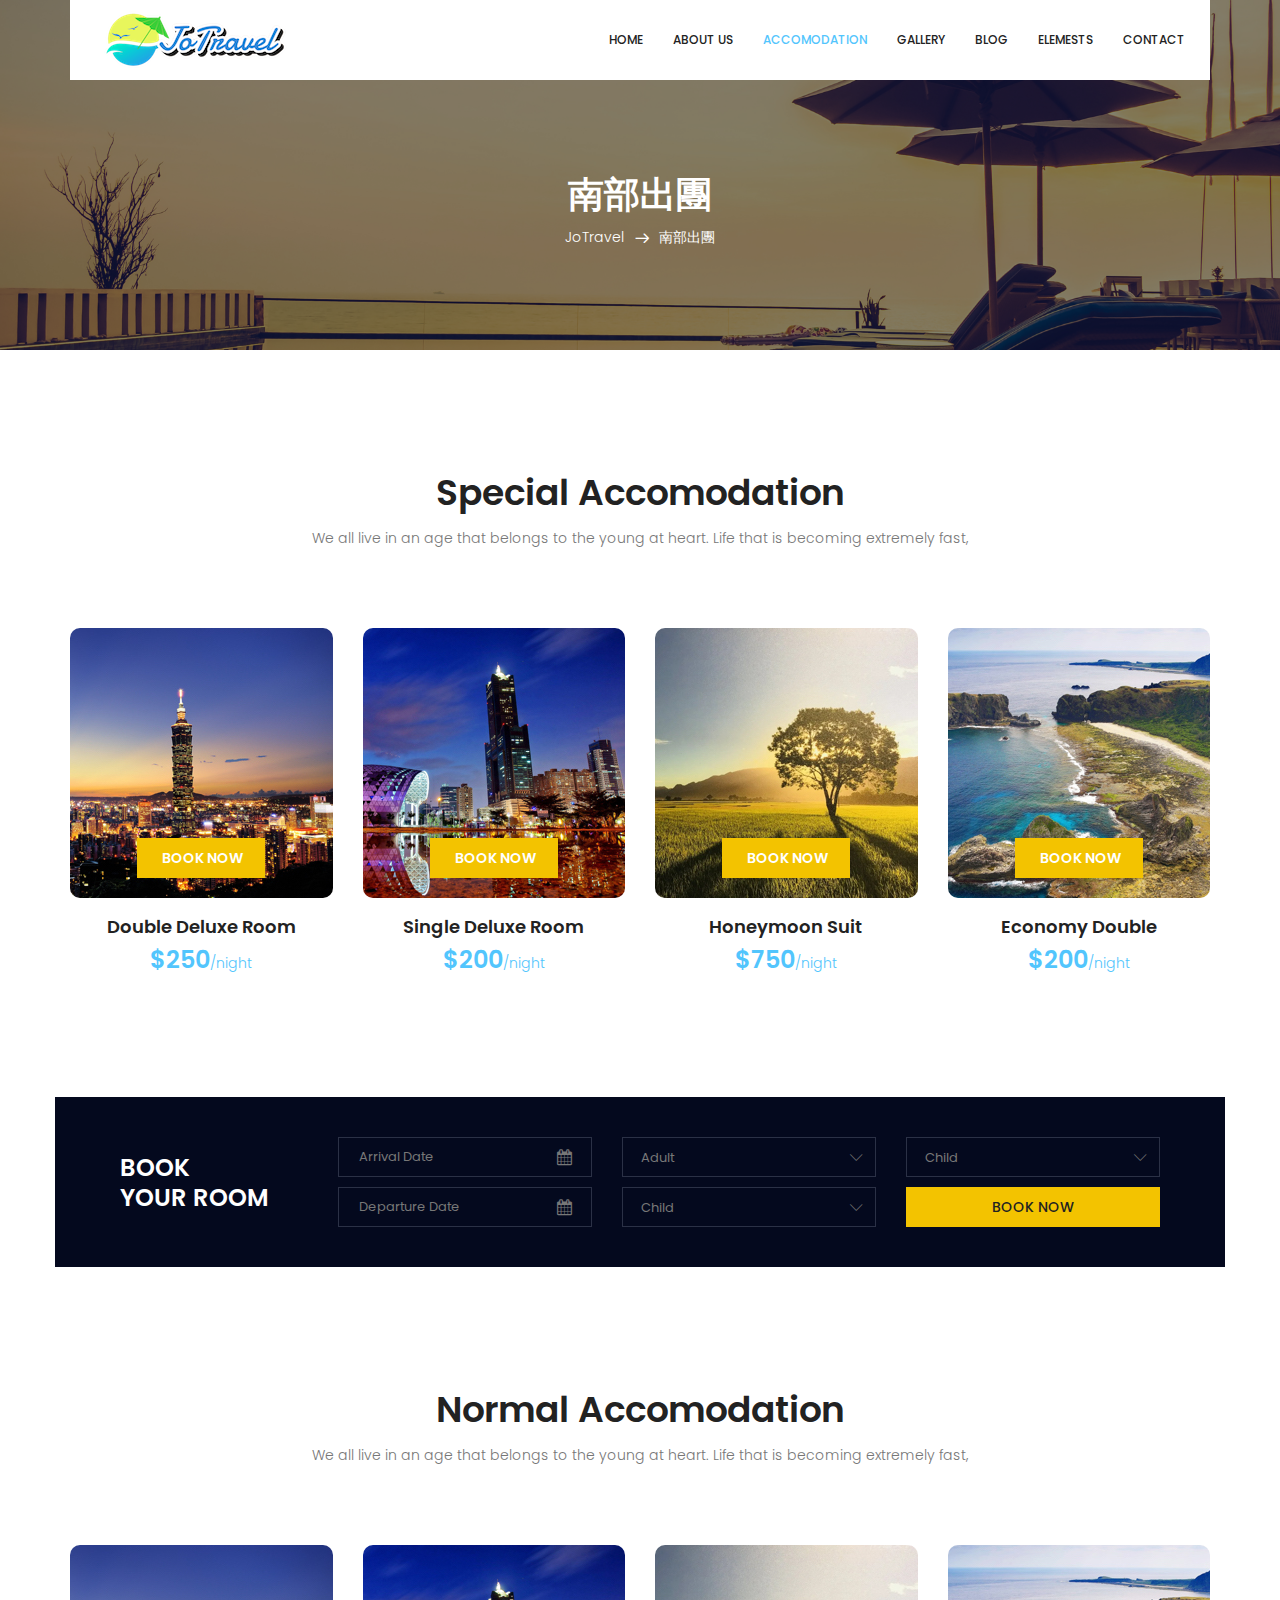
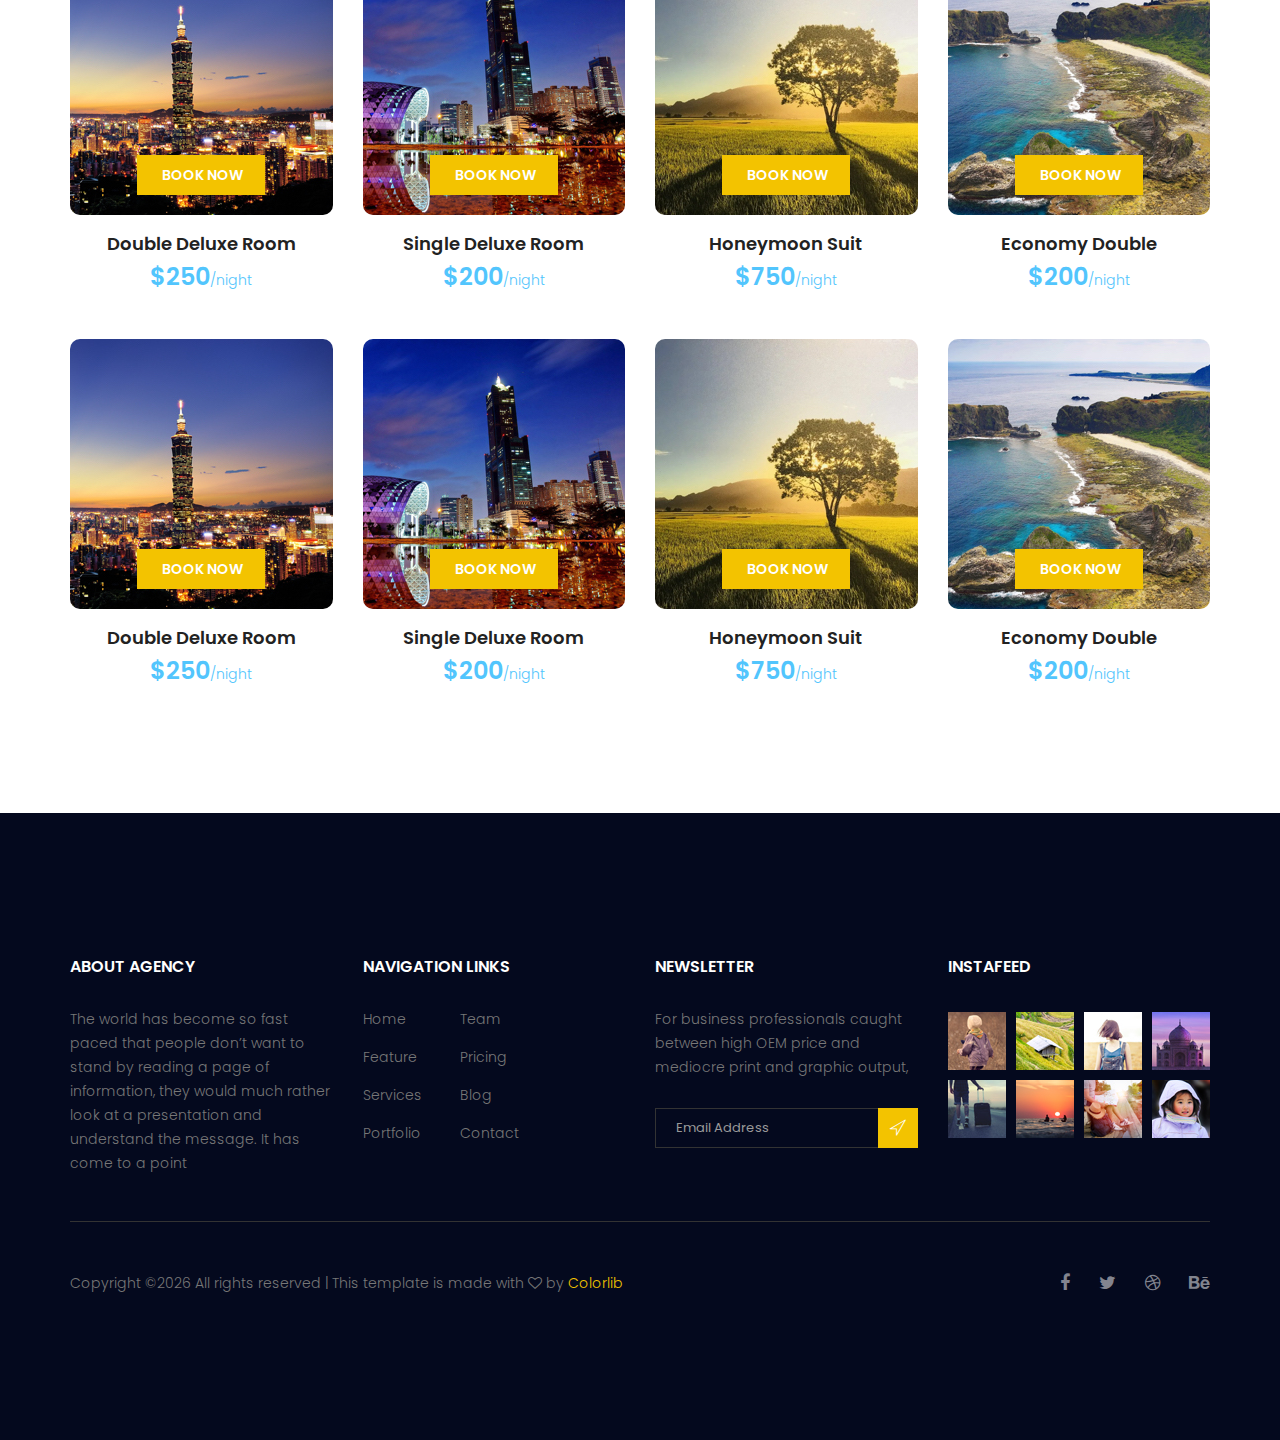
<file: FinalProject/src/main/webapp/WEB-INF/jsp/front/JoTravel front module/southTravel.html>
<!doctype html>
<html lang="en">
    <head>
        <!-- Required meta tags -->
        <meta charset="utf-8">
        <meta name="viewport" content="width=device-width, initial-scale=1, shrink-to-fit=no">
        <link rel="icon" href="image/favicon.png" type="image/png">
        <title>Royal Hotel</title>
        <!-- Bootstrap CSS -->
        <link rel="stylesheet" href="css/bootstrap.css">
        <link rel="stylesheet" href="vendors/linericon/style.css">
        <link rel="stylesheet" href="css/font-awesome.min.css">
        <link rel="stylesheet" href="vendors/bootstrap-datepicker/bootstrap-datetimepicker.min.css">
        <link rel="stylesheet" href="vendors/nice-select/css/nice-select.css">
        <link rel="stylesheet" href="vendors/owl-carousel/owl.carousel.min.css">
        <!-- main css -->
        <link rel="stylesheet" href="css/style.css">
        <link rel="stylesheet" href="css/responsive.css">
    </head>
    <body>
        <!--================Header Area =================-->
        <header class="header_area">
            <div class="container">
                <nav class="navbar navbar-expand-lg navbar-light">
                    <!-- Brand and toggle get grouped for better mobile display -->
                    <a class="navbar-brand logo_h" href="index.html"><img src="image/Logo.png" alt=""></a>
                    <button class="navbar-toggler" type="button" data-toggle="collapse" data-target="#navbarSupportedContent" aria-controls="navbarSupportedContent" aria-expanded="false" aria-label="Toggle navigation">
                        <span class="icon-bar"></span>
                        <span class="icon-bar"></span>
                        <span class="icon-bar"></span>
                    </button>
                    <!-- Collect the nav links, forms, and other content for toggling -->
                    <div class="collapse navbar-collapse offset" id="navbarSupportedContent">
                        <ul class="nav navbar-nav menu_nav ml-auto">
                            <li class="nav-item"><a class="nav-link" href="index.html">Home</a></li> 
                            <li class="nav-item"><a class="nav-link" href="about.html">About us</a></li>
                            <li class="nav-item active"><a class="nav-link" href="accomodation.html">Accomodation</a></li>
                            <li class="nav-item"><a class="nav-link" href="gallery.html">Gallery</a></li>
                            <li class="nav-item submenu dropdown">
                                <a href="#" class="nav-link dropdown-toggle" data-toggle="dropdown" role="button" aria-haspopup="true" aria-expanded="false">Blog</a>
                                <ul class="dropdown-menu">
                                    <li class="nav-item"><a class="nav-link" href="blog.html">Blog</a></li>
                                    <li class="nav-item"><a class="nav-link" href="blog-single.html">Blog Details</a></li>
                                </ul>
                            </li> 
                            <li class="nav-item"><a class="nav-link" href="elements.html">Elemests</a></li>
                            <li class="nav-item"><a class="nav-link" href="contact.html">Contact</a></li>
                        </ul>
                    </div> 
                </nav>
            </div>
        </header>
        <!--================Header Area =================-->
        
        <!--================Breadcrumb Area =================-->
        <section class="breadcrumb_area">
            <div class="overlay bg-parallax" data-stellar-ratio="0.8" data-stellar-vertical-offset="0" data-background=""></div>
            <div class="container">
                <div class="page-cover text-center">
                    <h2 class="page-cover-tittle">南部出團</h2>
                    <ol class="breadcrumb">
                        <li><a href="index.html">JoTravel</a></li>
                        <li class="active">南部出團</li>
                    </ol>
                </div>
            </div>
        </section>
        <!--================Breadcrumb Area =================-->
        
        <!--================ Accomodation Area  =================-->
        <section class="accomodation_area section_gap">
            <div class="container">
                <div class="section_title text-center">
                    <h2 class="title_color">Special Accomodation</h2>
                    <p>We all live in an age that belongs to the young at heart. Life that is becoming extremely fast,</p>
                </div>
                <div class="row mb_30">
                    <div class="col-lg-3 col-sm-6">
                        <div class="accomodation_item text-center">
                            <div class="hotel_img">
                                <img src="image/room1.jpg" alt="">
                                <a href="#" class="btn theme_btn button_hover">Book Now</a>
                            </div>
                            <a href="#"><h4 class="sec_h4">Double Deluxe Room</h4></a>
                            <h5>$250<small>/night</small></h5>
                        </div>
                    </div>
                    <div class="col-lg-3 col-sm-6">
                        <div class="accomodation_item text-center">
                            <div class="hotel_img">
                                <img src="image/room2.jpg" alt="">
                                <a href="#" class="btn theme_btn button_hover">Book Now</a>
                            </div>
                            <a href="#"><h4 class="sec_h4">Single Deluxe Room</h4></a>
                            <h5>$200<small>/night</small></h5>
                        </div>
                    </div>
                    <div class="col-lg-3 col-sm-6">
                        <div class="accomodation_item text-center">
                            <div class="hotel_img">
                                <img src="image/room3.jpg" alt="">
                                <a href="#" class="btn theme_btn button_hover">Book Now</a>
                            </div>
                            <a href="#"><h4 class="sec_h4">Honeymoon Suit</h4></a>
                            <h5>$750<small>/night</small></h5>
                        </div>
                    </div>
                    <div class="col-lg-3 col-sm-6">
                        <div class="accomodation_item text-center">
                            <div class="hotel_img">
                                <img src="image/room4.jpg" alt="">
                                <a href="#" class="btn theme_btn button_hover">Book Now</a>
                            </div>
                            <a href="#"><h4 class="sec_h4">Economy Double</h4></a>
                            <h5>$200<small>/night</small></h5>
                        </div>
                    </div>
                </div>
            </div>
        </section>
        <!--================ Accomodation Area  =================-->
        <!--================Booking Tabel Area =================-->
        <section class="hotel_booking_area">
            <div class="container">
                <div class="row hotel_booking_table">
                    <div class="col-md-3">
                        <h2>Book<br> Your Room</h2>
                    </div>
                    <div class="col-md-9">
                        <div class="boking_table">
                            <div class="row">
                                <div class="col-md-4">
                                    <div class="book_tabel_item">
                                        <div class="form-group">
                                            <div class='input-group date' id='datetimepicker11'>
                                                <input type='text' class="form-control" placeholder="Arrival Date"/>
                                                <span class="input-group-addon">
                                                    <i class="fa fa-calendar" aria-hidden="true"></i>
                                                </span>
                                            </div>
                                        </div>
                                        <div class="form-group">
                                            <div class='input-group date' id='datetimepicker1'>
                                                <input type='text' class="form-control" placeholder="Departure Date"/>
                                                <span class="input-group-addon">
                                                    <i class="fa fa-calendar" aria-hidden="true"></i>
                                                </span>
                                            </div>
                                        </div>
                                    </div>
                                </div>
                                <div class="col-md-4">
                                    <div class="book_tabel_item">
                                        <div class="input-group">
                                            <select class="wide">
                                                <option data-display="Adult">Adult</option>
                                                <option value="1">Old</option>
                                                <option value="2">Younger</option>
                                                <option value="3">Potato</option>
                                            </select>
                                        </div>
                                        <div class="input-group">
                                            <select class="wide">
                                                <option data-display="Child">Child</option>
                                                <option value="1">Child</option>
                                                <option value="2">Baby</option>
                                                <option value="3">Child</option>
                                            </select>
                                        </div>
                                    </div>
                                </div>
                                <div class="col-md-4">
                                    <div class="book_tabel_item">
                                        <div class="input-group">
                                            <select class="wide">
                                                <option data-display="Child">Number of Rooms</option>
                                                <option value="1">Room 01</option>
                                                <option value="2">Room 02</option>
                                                <option value="3">Room 03</option>
                                            </select>
                                        </div>
                                        <a class="book_now_btn button_hover" href="#">Book Now</a>
                                    </div>
                                </div>
                            </div>
                        </div>
                    </div>
                </div>
            </div>
        </section>
        <!--================Booking Tabel Area  =================-->
        <!--================ Accomodation Area  =================-->
        <section class="accomodation_area section_gap">
            <div class="container">
                <div class="section_title text-center">
                    <h2 class="title_color">Normal Accomodation</h2>
                    <p>We all live in an age that belongs to the young at heart. Life that is becoming extremely fast,</p>
                </div>
                <div class="row accomodation_two">
                    <div class="col-lg-3 col-sm-6">
                        <div class="accomodation_item text-center">
                            <div class="hotel_img">
                                <img src="image/room1.jpg" alt="">
                                <a href="#" class="btn theme_btn button_hover">Book Now</a>
                            </div>
                            <a href="#"><h4 class="sec_h4">Double Deluxe Room</h4></a>
                            <h5>$250<small>/night</small></h5>
                        </div>
                    </div>
                    <div class="col-lg-3 col-sm-6">
                        <div class="accomodation_item text-center">
                            <div class="hotel_img">
                                <img src="image/room2.jpg" alt="">
                                <a href="#" class="btn theme_btn button_hover">Book Now</a>
                            </div>
                            <a href="#"><h4 class="sec_h4">Single Deluxe Room</h4></a>
                            <h5>$200<small>/night</small></h5>
                        </div>
                    </div>
                    <div class="col-lg-3 col-sm-6">
                        <div class="accomodation_item text-center">
                            <div class="hotel_img">
                                <img src="image/room3.jpg" alt="">
                                <a href="#" class="btn theme_btn button_hover">Book Now</a>
                            </div>
                            <a href="#"><h4 class="sec_h4">Honeymoon Suit</h4></a>
                            <h5>$750<small>/night</small></h5>
                        </div>
                    </div>
                    <div class="col-lg-3 col-sm-6">
                        <div class="accomodation_item text-center">
                            <div class="hotel_img">
                                <img src="image/room4.jpg" alt="">
                                <a href="#" class="btn theme_btn button_hover">Book Now</a>
                            </div>
                            <a href="#"><h4 class="sec_h4">Economy Double</h4></a>
                            <h5>$200<small>/night</small></h5>
                        </div>
                    </div>
                    <div class="col-lg-3 col-sm-6">
                        <div class="accomodation_item text-center">
                            <div class="hotel_img">
                                <img src="image/room1.jpg" alt="">
                                <a href="#" class="btn theme_btn button_hover">Book Now</a>
                            </div>
                            <a href="#"><h4 class="sec_h4">Double Deluxe Room</h4></a>
                            <h5>$250<small>/night</small></h5>
                        </div>
                    </div>
                    <div class="col-lg-3 col-sm-6">
                        <div class="accomodation_item text-center">
                            <div class="hotel_img">
                                <img src="image/room2.jpg" alt="">
                                <a href="#" class="btn theme_btn button_hover">Book Now</a>
                            </div>
                            <a href="#"><h4 class="sec_h4">Single Deluxe Room</h4></a>
                            <h5>$200<small>/night</small></h5>
                        </div>
                    </div>
                    <div class="col-lg-3 col-sm-6">
                        <div class="accomodation_item text-center">
                            <div class="hotel_img">
                                <img src="image/room3.jpg" alt="">
                                <a href="#" class="btn theme_btn button_hover">Book Now</a>
                            </div>
                            <a href="#"><h4 class="sec_h4">Honeymoon Suit</h4></a>
                            <h5>$750<small>/night</small></h5>
                        </div>
                    </div>
                    <div class="col-lg-3 col-sm-6">
                        <div class="accomodation_item text-center">
                            <div class="hotel_img">
                                <img src="image/room4.jpg" alt="">
                                <a href="#" class="btn theme_btn button_hover">Book Now</a>
                            </div>
                            <a href="#"><h4 class="sec_h4">Economy Double</h4></a>
                            <h5>$200<small>/night</small></h5>
                        </div>
                    </div>
                </div>
            </div>
        </section>
        <!--================ Accomodation Area  =================-->
        <!--================ start footer Area  =================-->	
        <footer class="footer-area section_gap">
            <div class="container">
                <div class="row">
                    <div class="col-lg-3  col-md-6 col-sm-6">
                        <div class="single-footer-widget">
                            <h6 class="footer_title">About Agency</h6>
                            <p>The world has become so fast paced that people don’t want to stand by reading a page of information, they would much rather look at a presentation and understand the message. It has come to a point </p>
                        </div>
                    </div>
                    <div class="col-lg-3 col-md-6 col-sm-6">
                        <div class="single-footer-widget">
                            <h6 class="footer_title">Navigation Links</h6>
                            <div class="row">
                                <div class="col-4">
                                    <ul class="list_style">
                                        <li><a href="#">Home</a></li>
                                        <li><a href="#">Feature</a></li>
                                        <li><a href="#">Services</a></li>
                                        <li><a href="#">Portfolio</a></li>
                                    </ul>
                                </div>
                                <div class="col-4">
                                    <ul class="list_style">
                                        <li><a href="#">Team</a></li>
                                        <li><a href="#">Pricing</a></li>
                                        <li><a href="#">Blog</a></li>
                                        <li><a href="#">Contact</a></li>
                                    </ul>
                                </div>										
                            </div>							
                        </div>
                    </div>							
                    <div class="col-lg-3 col-md-6 col-sm-6">
                        <div class="single-footer-widget">
                            <h6 class="footer_title">Newsletter</h6>
                            <p>For business professionals caught between high OEM price and mediocre print and graphic output, </p>		
                            <div id="mc_embed_signup">
                                <form target="_blank" action="https://spondonit.us12.list-manage.com/subscribe/post?u=1462626880ade1ac87bd9c93a&amp;id=92a4423d01" method="get" class="subscribe_form relative">
                                    <div class="input-group d-flex flex-row">
                                        <input name="EMAIL" placeholder="Email Address" onfocus="this.placeholder = ''" onblur="this.placeholder = 'Email Address '" required="" type="email">
                                        <button class="btn sub-btn"><span class="lnr lnr-location"></span></button>		
                                    </div>									
                                    <div class="mt-10 info"></div>
                                </form>
                            </div>
                        </div>
                    </div>
                    <div class="col-lg-3 col-md-6 col-sm-6">
                        <div class="single-footer-widget instafeed">
                            <h6 class="footer_title">InstaFeed</h6>
                            <ul class="list_style instafeed d-flex flex-wrap">
                                <li><img src="image/instagram/Image-01.jpg" alt=""></li>
                                <li><img src="image/instagram/Image-02.jpg" alt=""></li>
                                <li><img src="image/instagram/Image-03.jpg" alt=""></li>
                                <li><img src="image/instagram/Image-04.jpg" alt=""></li>
                                <li><img src="image/instagram/Image-05.jpg" alt=""></li>
                                <li><img src="image/instagram/Image-06.jpg" alt=""></li>
                                <li><img src="image/instagram/Image-07.jpg" alt=""></li>
                                <li><img src="image/instagram/Image-08.jpg" alt=""></li>
                            </ul>
                        </div>
                    </div>						
                </div>
                <div class="border_line"></div>
                <div class="row footer-bottom d-flex justify-content-between align-items-center">
                    <p class="col-lg-8 col-sm-12 footer-text m-0"><!-- Link back to Colorlib can't be removed. Template is licensed under CC BY 3.0. -->
Copyright &copy;<script>document.write(new Date().getFullYear());</script> All rights reserved | This template is made with <i class="fa fa-heart-o" aria-hidden="true"></i> by <a href="https://colorlib.com" target="_blank">Colorlib</a>
<!-- Link back to Colorlib can't be removed. Template is licensed under CC BY 3.0. --></p>
                    <div class="col-lg-4 col-sm-12 footer-social">
                        <a href="#"><i class="fa fa-facebook"></i></a>
                        <a href="#"><i class="fa fa-twitter"></i></a>
                        <a href="#"><i class="fa fa-dribbble"></i></a>
                        <a href="#"><i class="fa fa-behance"></i></a>
                    </div>
                </div>
            </div>
        </footer>
		<!--================ End footer Area  =================-->
        
        
        <!-- Optional JavaScript -->
        <!-- jQuery first, then Popper.js, then Bootstrap JS -->
        <script src="js/jquery-3.2.1.min.js"></script>
        <script src="js/popper.js"></script>
        <script src="js/bootstrap.min.js"></script>
        <script src="vendors/owl-carousel/owl.carousel.min.js"></script>
        <script src="js/jquery.ajaxchimp.min.js"></script>
        <script src="vendors/bootstrap-datepicker/bootstrap-datetimepicker.min.js"></script>
        <script src="vendors/nice-select/js/jquery.nice-select.js"></script>
        <script src="js/mail-script.js"></script>
        <script src="js/stellar.js"></script>
        <script src="vendors/lightbox/simpleLightbox.min.js"></script>
        <script src="js/custom.js"></script>
    </body>
</html>
</file>
<file: FinalProject/src/main/webapp/WEB-INF/jsp/front/JoTravel front module/vendors/linericon/style.css>
@font-face {
	font-family: 'Linearicons-Free';
	src:url('fonts/Linearicons-Free.eot?w118d');
	src:url('fonts/Linearicons-Free.eot?#iefixw118d') format('embedded-opentype'),
		url('fonts/Linearicons-Free.woff2?w118d') format('woff2'),
		url('fonts/Linearicons-Free.woff?w118d') format('woff'),
		url('fonts/Linearicons-Free.ttf?w118d') format('truetype'),
		url('fonts/Linearicons-Free.svg?w118d#Linearicons-Free') format('svg');
	font-weight: normal;
	font-style: normal;
}

.lnr {
	font-family: 'Linearicons-Free';
	speak: none;
	font-style: normal;
	font-weight: normal;
	font-variant: normal;
	text-transform: none;
	line-height: 1;

	/* Better Font Rendering =========== */
	-webkit-font-smoothing: antialiased;
	-moz-osx-font-smoothing: grayscale;
}

.lnr-home:before {
	content: "\e800";
}
.lnr-apartment:before {
	content: "\e801";
}
.lnr-pencil:before {
	content: "\e802";
}
.lnr-magic-wand:before {
	content: "\e803";
}
.lnr-drop:before {
	content: "\e804";
}
.lnr-lighter:before {
	content: "\e805";
}
.lnr-poop:before {
	content: "\e806";
}
.lnr-sun:before {
	content: "\e807";
}
.lnr-moon:before {
	content: "\e808";
}
.lnr-cloud:before {
	content: "\e809";
}
.lnr-cloud-upload:before {
	content: "\e80a";
}
.lnr-cloud-download:before {
	content: "\e80b";
}
.lnr-cloud-sync:before {
	content: "\e80c";
}
.lnr-cloud-check:before {
	content: "\e80d";
}
.lnr-database:before {
	content: "\e80e";
}
.lnr-lock:before {
	content: "\e80f";
}
.lnr-cog:before {
	content: "\e810";
}
.lnr-trash:before {
	content: "\e811";
}
.lnr-dice:before {
	content: "\e812";
}
.lnr-heart:before {
	content: "\e813";
}
.lnr-star:before {
	content: "\e814";
}
.lnr-star-half:before {
	content: "\e815";
}
.lnr-star-empty:before {
	content: "\e816";
}
.lnr-flag:before {
	content: "\e817";
}
.lnr-envelope:before {
	content: "\e818";
}
.lnr-paperclip:before {
	content: "\e819";
}
.lnr-inbox:before {
	content: "\e81a";
}
.lnr-eye:before {
	content: "\e81b";
}
.lnr-printer:before {
	content: "\e81c";
}
.lnr-file-empty:before {
	content: "\e81d";
}
.lnr-file-add:before {
	content: "\e81e";
}
.lnr-enter:before {
	content: "\e81f";
}
.lnr-exit:before {
	content: "\e820";
}
.lnr-graduation-hat:before {
	content: "\e821";
}
.lnr-license:before {
	content: "\e822";
}
.lnr-music-note:before {
	content: "\e823";
}
.lnr-film-play:before {
	content: "\e824";
}
.lnr-camera-video:before {
	content: "\e825";
}
.lnr-camera:before {
	content: "\e826";
}
.lnr-picture:before {
	content: "\e827";
}
.lnr-book:before {
	content: "\e828";
}
.lnr-bookmark:before {
	content: "\e829";
}
.lnr-user:before {
	content: "\e82a";
}
.lnr-users:before {
	content: "\e82b";
}
.lnr-shirt:before {
	content: "\e82c";
}
.lnr-store:before {
	content: "\e82d";
}
.lnr-cart:before {
	content: "\e82e";
}
.lnr-tag:before {
	content: "\e82f";
}
.lnr-phone-handset:before {
	content: "\e830";
}
.lnr-phone:before {
	content: "\e831";
}
.lnr-pushpin:before {
	content: "\e832";
}
.lnr-map-marker:before {
	content: "\e833";
}
.lnr-map:before {
	content: "\e834";
}
.lnr-location:before {
	content: "\e835";
}
.lnr-calendar-full:before {
	content: "\e836";
}
.lnr-keyboard:before {
	content: "\e837";
}
.lnr-spell-check:before {
	content: "\e838";
}
.lnr-screen:before {
	content: "\e839";
}
.lnr-smartphone:before {
	content: "\e83a";
}
.lnr-tablet:before {
	content: "\e83b";
}
.lnr-laptop:before {
	content: "\e83c";
}
.lnr-laptop-phone:before {
	content: "\e83d";
}
.lnr-power-switch:before {
	content: "\e83e";
}
.lnr-bubble:before {
	content: "\e83f";
}
.lnr-heart-pulse:before {
	content: "\e840";
}
.lnr-construction:before {
	content: "\e841";
}
.lnr-pie-chart:before {
	content: "\e842";
}
.lnr-chart-bars:before {
	content: "\e843";
}
.lnr-gift:before {
	content: "\e844";
}
.lnr-diamond:before {
	content: "\e845";
}
.lnr-linearicons:before {
	content: "\e846";
}
.lnr-dinner:before {
	content: "\e847";
}
.lnr-coffee-cup:before {
	content: "\e848";
}
.lnr-leaf:before {
	content: "\e849";
}
.lnr-paw:before {
	content: "\e84a";
}
.lnr-rocket:before {
	content: "\e84b";
}
.lnr-briefcase:before {
	content: "\e84c";
}
.lnr-bus:before {
	content: "\e84d";
}
.lnr-car:before {
	content: "\e84e";
}
.lnr-train:before {
	content: "\e84f";
}
.lnr-bicycle:before {
	content: "\e850";
}
.lnr-wheelchair:before {
	content: "\e851";
}
.lnr-select:before {
	content: "\e852";
}
.lnr-earth:before {
	content: "\e853";
}
.lnr-smile:before {
	content: "\e854";
}
.lnr-sad:before {
	content: "\e855";
}
.lnr-neutral:before {
	content: "\e856";
}
.lnr-mustache:before {
	content: "\e857";
}
.lnr-alarm:before {
	content: "\e858";
}
.lnr-bullhorn:before {
	content: "\e859";
}
.lnr-volume-high:before {
	content: "\e85a";
}
.lnr-volume-medium:before {
	content: "\e85b";
}
.lnr-volume-low:before {
	content: "\e85c";
}
.lnr-volume:before {
	content: "\e85d";
}
.lnr-mic:before {
	content: "\e85e";
}
.lnr-hourglass:before {
	content: "\e85f";
}
.lnr-undo:before {
	content: "\e860";
}
.lnr-redo:before {
	content: "\e861";
}
.lnr-sync:before {
	content: "\e862";
}
.lnr-history:before {
	content: "\e863";
}
.lnr-clock:before {
	content: "\e864";
}
.lnr-download:before {
	content: "\e865";
}
.lnr-upload:before {
	content: "\e866";
}
.lnr-enter-down:before {
	content: "\e867";
}
.lnr-exit-up:before {
	content: "\e868";
}
.lnr-bug:before {
	content: "\e869";
}
.lnr-code:before {
	content: "\e86a";
}
.lnr-link:before {
	content: "\e86b";
}
.lnr-unlink:before {
	content: "\e86c";
}
.lnr-thumbs-up:before {
	content: "\e86d";
}
.lnr-thumbs-down:before {
	content: "\e86e";
}
.lnr-magnifier:before {
	content: "\e86f";
}
.lnr-cross:before {
	content: "\e870";
}
.lnr-menu:before {
	content: "\e871";
}
.lnr-list:before {
	content: "\e872";
}
.lnr-chevron-up:before {
	content: "\e873";
}
.lnr-chevron-down:before {
	content: "\e874";
}
.lnr-chevron-left:before {
	content: "\e875";
}
.lnr-chevron-right:before {
	content: "\e876";
}
.lnr-arrow-up:before {
	content: "\e877";
}
.lnr-arrow-down:before {
	content: "\e878";
}
.lnr-arrow-left:before {
	content: "\e879";
}
.lnr-arrow-right:before {
	content: "\e87a";
}
.lnr-move:before {
	content: "\e87b";
}
.lnr-warning:before {
	content: "\e87c";
}
.lnr-question-circle:before {
	content: "\e87d";
}
.lnr-menu-circle:before {
	content: "\e87e";
}
.lnr-checkmark-circle:before {
	content: "\e87f";
}
.lnr-cross-circle:before {
	content: "\e880";
}
.lnr-plus-circle:before {
	content: "\e881";
}
.lnr-circle-minus:before {
	content: "\e882";
}
.lnr-arrow-up-circle:before {
	content: "\e883";
}
.lnr-arrow-down-circle:before {
	content: "\e884";
}
.lnr-arrow-left-circle:before {
	content: "\e885";
}
.lnr-arrow-right-circle:before {
	content: "\e886";
}
.lnr-chevron-up-circle:before {
	content: "\e887";
}
.lnr-chevron-down-circle:before {
	content: "\e888";
}
.lnr-chevron-left-circle:before {
	content: "\e889";
}
.lnr-chevron-right-circle:before {
	content: "\e88a";
}
.lnr-crop:before {
	content: "\e88b";
}
.lnr-frame-expand:before {
	content: "\e88c";
}
.lnr-frame-contract:before {
	content: "\e88d";
}
.lnr-layers:before {
	content: "\e88e";
}
.lnr-funnel:before {
	content: "\e88f";
}
.lnr-text-format:before {
	content: "\e890";
}
.lnr-text-format-remove:before {
	content: "\e891";
}
.lnr-text-size:before {
	content: "\e892";
}
.lnr-bold:before {
	content: "\e893";
}
.lnr-italic:before {
	content: "\e894";
}
.lnr-underline:before {
	content: "\e895";
}
.lnr-strikethrough:before {
	content: "\e896";
}
.lnr-highlight:before {
	content: "\e897";
}
.lnr-text-align-left:before {
	content: "\e898";
}
.lnr-text-align-center:before {
	content: "\e899";
}
.lnr-text-align-right:before {
	content: "\e89a";
}
.lnr-text-align-justify:before {
	content: "\e89b";
}
.lnr-line-spacing:before {
	content: "\e89c";
}
.lnr-indent-increase:before {
	content: "\e89d";
}
.lnr-indent-decrease:before {
	content: "\e89e";
}
.lnr-pilcrow:before {
	content: "\e89f";
}
.lnr-direction-ltr:before {
	content: "\e8a0";
}
.lnr-direction-rtl:before {
	content: "\e8a1";
}
.lnr-page-break:before {
	content: "\e8a2";
}
.lnr-sort-alpha-asc:before {
	content: "\e8a3";
}
.lnr-sort-amount-asc:before {
	content: "\e8a4";
}
.lnr-hand:before {
	content: "\e8a5";
}
.lnr-pointer-up:before {
	content: "\e8a6";
}
.lnr-pointer-right:before {
	content: "\e8a7";
}
.lnr-pointer-down:before {
	content: "\e8a8";
}
.lnr-pointer-left:before {
	content: "\e8a9";
}
</file>
<file: FinalProject/src/main/webapp/WEB-INF/jsp/front/JoTravel front module/vendors/nice-select/css/nice-select.css>
.nice-select {
  -webkit-tap-highlight-color: transparent;
  background-color: #fff;
  border-radius: 5px;
  border: solid 1px #e8e8e8;
  box-sizing: border-box;
  clear: both;
  cursor: pointer;
  display: block;
  float: left;
  font-family: inherit;
  font-size: 14px;
  font-weight: normal;
  height: 42px;
  line-height: 40px;
  outline: none;
  padding-left: 18px;
  padding-right: 30px;
  position: relative;
  text-align: left !important;
  -webkit-transition: all 0.2s ease-in-out;
  transition: all 0.2s ease-in-out;
  -webkit-user-select: none;
     -moz-user-select: none;
      -ms-user-select: none;
          user-select: none;
  white-space: nowrap;
  width: auto; }
  .nice-select:hover {
    border-color: #dbdbdb; }
  .nice-select:active, .nice-select.open, .nice-select:focus {
    border-color: #999; }
  .nice-select:after {
    border-bottom: 2px solid #999;
    border-right: 2px solid #999;
    content: '';
    display: block;
    height: 5px;
    margin-top: -4px;
    pointer-events: none;
    position: absolute;
    right: 12px;
    top: 50%;
    -webkit-transform-origin: 66% 66%;
        -ms-transform-origin: 66% 66%;
            transform-origin: 66% 66%;
    -webkit-transform: rotate(45deg);
        -ms-transform: rotate(45deg);
            transform: rotate(45deg);
    -webkit-transition: all 0.15s ease-in-out;
    transition: all 0.15s ease-in-out;
    width: 5px; }
  .nice-select.open:after {
    -webkit-transform: rotate(-135deg);
        -ms-transform: rotate(-135deg);
            transform: rotate(-135deg); }
  .nice-select.open .list {
    opacity: 1;
    pointer-events: auto;
    -webkit-transform: scale(1) translateY(0);
        -ms-transform: scale(1) translateY(0);
            transform: scale(1) translateY(0); }
  .nice-select.disabled {
    border-color: #ededed;
    color: #999;
    pointer-events: none; }
    .nice-select.disabled:after {
      border-color: #cccccc; }
  .nice-select.wide {
    width: 100%; }
    .nice-select.wide .list {
      left: 0 !important;
      right: 0 !important; }
  .nice-select.right {
    float: right; }
    .nice-select.right .list {
      left: auto;
      right: 0; }
  .nice-select.small {
    font-size: 12px;
    height: 36px;
    line-height: 34px; }
    .nice-select.small:after {
      height: 4px;
      width: 4px; }
    .nice-select.small .option {
      line-height: 34px;
      min-height: 34px; }
  .nice-select .list {
    background-color: #fff;
    border-radius: 5px;
    box-shadow: 0 0 0 1px rgba(68, 68, 68, 0.11);
    box-sizing: border-box;
    margin-top: 4px;
    opacity: 0;
    overflow: hidden;
    padding: 0;
    pointer-events: none;
    position: absolute;
    top: 100%;
    left: 0;
    -webkit-transform-origin: 50% 0;
        -ms-transform-origin: 50% 0;
            transform-origin: 50% 0;
    -webkit-transform: scale(0.75) translateY(-21px);
        -ms-transform: scale(0.75) translateY(-21px);
            transform: scale(0.75) translateY(-21px);
    -webkit-transition: all 0.2s cubic-bezier(0.5, 0, 0, 1.25), opacity 0.15s ease-out;
    transition: all 0.2s cubic-bezier(0.5, 0, 0, 1.25), opacity 0.15s ease-out;
    z-index: 9; }
    .nice-select .list:hover .option:not(:hover) {
      background-color: transparent !important; }
  .nice-select .option {
    cursor: pointer;
    font-weight: 400;
    line-height: 40px;
    list-style: none;
    min-height: 40px;
    outline: none;
    padding-left: 18px;
    padding-right: 29px;
    text-align: left;
    -webkit-transition: all 0.2s;
    transition: all 0.2s; }
    .nice-select .option:hover, .nice-select .option.focus, .nice-select .option.selected.focus {
      background-color: #f6f6f6; }
    .nice-select .option.selected {
      font-weight: bold; }
    .nice-select .option.disabled {
      background-color: transparent;
      color: #999;
      cursor: default; }

.no-csspointerevents .nice-select .list {
  display: none; }

.no-csspointerevents .nice-select.open .list {
  display: block; }
</file>
<file: FinalProject/src/main/webapp/WEB-INF/jsp/front/JoTravel front module/css/style.css>
/*----------------------------------------------------
@File: Default Styles
@Author: Rocky
@URL: http://wethemez.com
Author E-mail: rockybd1995@gmail.com

This file contains the styling for the actual theme, this
is the file you need to edit to change the look of the
theme.
---------------------------------------------------- */
/*=====================================================================
@Template Name: Royal Hotel
@Author: Rocky
@Developed By: Rocky
@Developer URL: http://rocky.wethemez.com
Author E-mail: rockybd1995@gmail.com

@Default Styles

Table of Content:
01/ Variables
02/ predefin
03/ header
04/ button
05/ banner
06/ breadcrumb
07/ about
08/ team
09/ project 
10/ price 
11/ team 
12/ blog 
13/ video  
14/ features  
15/ career  
16/ contact 
17/ footer

=====================================================================*/
/*----------------------------------------------------*/
/*font Variables*/
/*Color Variables*/
/*=================== fonts ====================*/
@import url("https://fonts.googleapis.com/css?family=Poppins:300,400,500,600,700");
.col-md-offset-right-1, .col-lg-offset-right-1 {
  margin-right: 8.33333333%;
}

/*---------------------------------------------------- */
/*----------------------------------------------------*/
.list_style {
  list-style: none;
  margin: 0px;
  padding: 0px;
}

a {
  text-decoration: none;
  -webkit-transition: all 0.3s ease-in-out;
  -o-transition: all 0.3s ease-in-out;
  transition: all 0.3s ease-in-out;
}

a:hover, a:focus {
  text-decoration: none;
  outline: none;
}

.row.m0 {
  margin: 0px;
}

.p0 {
  padding: 0px;
}

.mt-30 {
  margin-top: 30px;
}

.mt-25 {
  margin-top: 25px;
}

body {
  line-height: 24px;
  font-size: 14px;
  font-family: "Poppins", sans-serif;
  font-weight: 300;
  color: #777777;
}

section {
  background: #fff;
}

h1, h2, h3, h4, h5, h6 {
  font-family: "Poppins", sans-serif;
  font-weight: 600;
}

button:focus {
  outline: none;
}

@media (min-width: 1200px) {
  .container {
    max-width: 1170px;
  }
}

.section_gap {
  padding: 120px 0;
}

.d_flex {
  display: -webkit-box;
  display: -ms-flexbox;
  display: flex;
}

.row_reverse {
  -webkit-box-orient: horizontal;
  -webkit-box-direction: reverse;
  -ms-flex-direction: row-reverse;
  flex-direction: row-reverse;
}

.mb_30 {
  margin-bottom: -30px;
}

.section_title {
  margin-bottom: 75px;
}

.section_title h2 {
  font-size: 36px;
  line-height: 45px;
  font-weight: 600;
}

.section_title p {
  font-size: 14px;
  line-height: 30px;
  color: #777777;
  margin-bottom: 0px;
}

.title_color {
  color: #222222;
}

.title_w {
  color: #fff;
}

.title {
  font-size: 36px;
  line-height: 45px;
  font-weight: 600;
}

/*---------------------------------------------------- */
/*----------------------------------------------------*/
.theme_btn {
  font-size: 14px;
  line-height: 30px;
  text-transform: uppercase;
  color: #fff;
  font-weight: 600;
  background: #f3c300;
  padding: 5px 30px;
}

.theme_btn:before {
  background: #f8b100;
}

.theme_btn:hover {
  color: #fff;
}

.white_btn {
  background: #fff;
  padding: 0px 40px;
  line-height: 40px;
  font-size: 14px;
  color: #222222;
  font-family: "Poppins", sans-serif;
  font-weight: 500;
}

.button_hover {
  border-radius: 0px;
  position: relative;
  z-index: 1;
  -webkit-transition: all 0.3s linear;
  -o-transition: all 0.3s linear;
  transition: all 0.3s linear;
  overflow: hidden;
  border: 0px;
  display: inline-block;
  text-align: center;
}

.button_hover:before {
  content: "";
  width: 100%;
  height: 100%;
  left: 0;
  top: 0;
  position: absolute;
  -webkit-transform: translateX(-100%);
  -ms-transform: translateX(-100%);
  transform: translateX(-100%);
  z-index: -1;
  background: #f8b100;
  -webkit-transition: all 0.3s linear;
  -o-transition: all 0.3s linear;
  transition: all 0.3s linear;
  opacity: 0;
}

.button_hover:hover {
  color: #fff;
}

.button_hover:hover:before {
  -webkit-transform: translateX(0);
  -ms-transform: translateX(0);
  transform: translateX(0);
  opacity: 1;
}

.theme_btn_two {
  font-size: 14px;
  font-weight: 500;
  line-height: 30px;
  background: #222222;
  color: #fff;
  text-transform: uppercase;
  padding: 5px 29px;
}

.book_now_btn {
  width: 100%;
  display: block;
  background: #f3c300;
  color: #222222;
  text-transform: uppercase;
  font-size: 14px;
  line-height: 30px;
  font-weight: 500;
  padding: 5px 20px;
}

/*---------------------------------------------------- */
/*----------------------------------------------------*/
/*============== header css =============*/
.header_area {
  position: absolute;
  top: 0;
  left: 0;
  width: 100%;
  z-index: 20;
}

.header-top {
  padding: 3px 0px;
}

.header-top a {
  color: #fff;
  -webkit-transition: all 0.3s linear;
  -o-transition: all 0.3s linear;
  transition: all 0.3s linear;
}

.header-top a:hover {
  color: #f3c300;
}

.header-top ul {
  padding-left: 0px;
  margin-bottom: 0px;
}

.header-top ul li {
  display: inline-block;
  margin-right: 15px;
}

@media (max-width: 414px) {
  .header-top ul li {
    margin-right: 0px;
  }
}

.header-top .header-top-left a {
  margin-right: 8px;
  font-size: 12px;
  font-weight: 500;
  line-height: 20px;
  display: inline-block;
}

.header-top .header-top-right {
  text-align: right;
}

.header-top .header-top-right .header-social a {
  color: #fff;
  margin-left: 15px;
  -webkit-transition: all 0.3s linear;
  -o-transition: all 0.3s linear;
  transition: all 0.3s linear;
  font-size: 14px;
}

.header-top .header-top-right .header-social a:hover {
  color: #f3c300;
}

.navbar {
  padding: 0px;
  border: 0px;
  border-radius: 0px;
}

.navbar {
  background: #fff;
  padding: 0px 25px;
}

.navbar .logo_h {
  padding-top: 0px;
}

.navbar .menu_nav .nav-item .nav-link {
  font: 500 12px/80px "Poppins", sans-serif;
  color: #222222;
  text-transform: uppercase;
  padding: 0px;
}

.navbar .menu_nav .nav-item .nav-link:after {
  display: none;
}

.navbar .menu_nav .nav-item:hover .nav-link, .navbar .menu_nav .nav-item.active .nav-link {
  color: #52c5fd;
}

.navbar .menu_nav .nav-item.submenu {
  position: relative;
}

.navbar .menu_nav .nav-item.submenu ul {
  border: none;
  padding: 0px;
  border-radius: 0px;
  -webkit-box-shadow: none;
  box-shadow: none;
  margin: 0px;
  background: transparent;
}

@media (min-width: 992px) {
  .navbar .menu_nav .nav-item.submenu ul {
    position: absolute;
    top: 100%;
    left: 0px;
    min-width: 220px;
    text-align: left;
    opacity: 0;
    -webkit-transition: all 300ms ease-in;
    -o-transition: all 300ms ease-in;
    transition: all 300ms ease-in;
    visibility: hidden;
    display: block;
    border: none;
    padding: 0px;
    border-radius: 0px;
  }
}

.navbar .menu_nav .nav-item.submenu ul:before {
  content: "";
  width: 0;
  height: 0;
  border-style: solid;
  border-width: 10px 10px 0 10px;
  border-color: #eeeeee transparent transparent transparent;
  position: absolute;
  right: 24px;
  top: 45px;
  z-index: 3;
  opacity: 0;
  -webkit-transition: all 400ms linear;
  -o-transition: all 400ms linear;
  transition: all 400ms linear;
}

.navbar .menu_nav .nav-item.submenu ul .nav-item {
  display: block;
  float: none;
  margin-right: 0px;
  border-bottom: 1px solid #ededed;
  margin-left: 0px;
  background: #fff;
  -webkit-transition: all 0.4s linear;
  -o-transition: all 0.4s linear;
  transition: all 0.4s linear;
}

@media (min-width: 992px) {
  .navbar .menu_nav .nav-item.submenu ul .nav-item {
    margin-top: 10px;
  }
}

.navbar .menu_nav .nav-item.submenu ul .nav-item .nav-link {
  line-height: 45px;
  color: #222222;
  padding: 0px 30px;
  -webkit-transition: all 150ms linear;
  -o-transition: all 150ms linear;
  transition: all 150ms linear;
  display: block;
}

.navbar .menu_nav .nav-item.submenu ul .nav-item:last-child {
  border-bottom: none;
}

.navbar .menu_nav .nav-item.submenu ul .nav-item:hover .nav-link {
  background: #f0f0f0;
  color: #52c5fd;
}

@media (min-width: 992px) {
  .navbar .menu_nav .nav-item.submenu:hover ul {
    visibility: visible;
    opacity: 1;
  }
}

.navbar .menu_nav .nav-item.submenu:hover ul .nav-item {
  margin-top: 0px;
}

.navbar .menu_nav .nav-item + li {
  margin-left: 30px;
}

.menu_two {
  background: rgba(255, 255, 255, 0.15);
}

.menu_two .menu_nav .nav-item .nav-link {
  line-height: 60px;
  color: #fff;
}

.navbar_fixed {
  position: fixed;
  width: 100%;
  left: 0;
  background: #fff;
  top: 0;
  top: -50px;
  -webkit-transform: translateY(50px);
  -ms-transform: translateY(50px);
  transform: translateY(50px);
  -webkit-box-shadow: 0 0 30px rgba(0, 0, 0, 0.1);
  box-shadow: 0 0 30px rgba(0, 0, 0, 0.1);
  transition: transform 300ms ease, background 300ms ease, -webkit-transform 300ms ease;
}

.navbar_fixed .navbar {
  background: transparent;
}

.navbar_fixed .header-top {
  display: none;
}

.navbar_fixed.header_two {
  background: rgba(34, 34, 34, 0.9);
}

/*---------------------------------------------------- */
/*----------------------------------------------------*/
/*============= Start banner_area css =============*/
.banner_area {
  background: #04091e;
  position: relative;
  z-index: 1;
}

.banner_area .bg-parallax {
  background: url("../image/banner_bg.jpg") no-repeat scroll center 0/cover;
  opacity: 0.50;
}

.banner_area .position {
  width: 100%;
  bottom: 0;
  left: 0;
  position: absolute;
}

.booking_table {
  position: relative;
  overflow: hidden;
  width: 100%;
  min-height: 800px;
}

.overlay {
  position: absolute;
  left: 0;
  right: 0;
  top: 0;
  height: 125%;
  bottom: 0;
  z-index: -1;
}

.banner_content {
  color: #fff;
  margin-bottom: 94px;
}

.banner_content h6 {
  font-size: 14px;
  line-height: 30px;
  text-transform: uppercase;
  letter-spacing: 1.4px;
  font-weight: 400;
}

.banner_content h2 {
  font-size: 60px;
  line-height: 60px;
  font-weight: 700;
}

.banner_content p {
  font-weight: 300;
  font-size: 14px;
  line-height: 24px;
  padding: 10px 0px 20px;
}

/*============= End banner_area css =============*/
.hotel_booking_table {
  background: #04091e;
  -webkit-box-align: center;
  -ms-flex-align: center;
  align-items: center;
  padding: 40px 50px 30px;
  display: -webkit-box;
  display: -ms-flexbox;
  display: flex;
}

.hotel_booking_table h2 {
  font-size: 24px;
  line-height: 30px;
  color: #fff;
  text-transform: uppercase;
}

.boking_table {
  margin-left: -50px;
}

.book_tabel_item .form-group {
  margin-bottom: 0px;
}

.book_tabel_item .form-group .input-group {
  position: relative;
}

.book_tabel_item .form-group .input-group .form-control {
  border: 1px solid #2b3146;
  background: transparent;
  border-radius: 0px;
  font-size: 13px;
  line-height: 38px;
  padding: 0px 20px;
  color: #777777;
  z-index: 0;
}

.book_tabel_item .form-group .input-group .form-control.placeholder {
  color: #777777;
}

.book_tabel_item .form-group .input-group .form-control:-moz-placeholder {
  color: #777777;
}

.book_tabel_item .form-group .input-group .form-control::-moz-placeholder {
  color: #777777;
}

.book_tabel_item .form-group .input-group .form-control::-webkit-input-placeholder {
  color: #777777;
}

.book_tabel_item .form-group .input-group .form-control:focus {
  outline: none;
  -webkit-box-shadow: none;
  box-shadow: none;
}

.book_tabel_item .form-group .input-group .input-group-addon {
  background: transparent;
  padding: 0px;
  border: 0px;
  position: absolute;
  right: 20px;
  top: 50%;
  -webkit-transform: translateY(-50%);
  -ms-transform: translateY(-50%);
  transform: translateY(-50%);
  color: #777777;
  z-index: 2;
}

.book_tabel_item .input-group {
  margin-bottom: 10px;
}

.book_tabel_item .nice-select {
  background: transparent;
  border-radius: 0px;
  border: 1px solid #2b3146;
  font-size: 13px;
  line-height: 40px;
  height: 40px;
  color: #777;
}

.book_tabel_item .nice-select:after {
  content: "\e874";
  font-family: 'Linearicons-Free';
  font-size: 13px;
  color: #777777;
  border: 0px;
  top: 0;
  margin-top: 0px;
  right: 20px;
  -webkit-transform: rotate(0);
  -ms-transform: rotate(0);
  transform: rotate(0);
  -webkit-transform-origin: 0 0;
  -ms-transform-origin: 0 0;
  transform-origin: 0 0;
}

/*=========== breadcrumb_area css =============*/
.breadcrumb_area {
  position: relative;
  padding: 172px 0px 84px;
  background: #04091e;
  z-index: 1;
  overflow: hidden;
}

.breadcrumb_area .bg-parallax {
  background: url("../image/about_banner.jpg") no-repeat scroll center 0/cover;
  opacity: 0.50;
  z-index: -1;
}

.page-cover-tittle {
  display: block;
  font-size: 36px;
  line-height: 45px;
  color: #fff;
}

.breadcrumb {
  text-align: center;
  background: transparent;
  padding: 0px;
  display: inline-block;
}

.breadcrumb li {
  display: inline-block;
  color: #fff;
}

.breadcrumb li a {
  color: #fff;
}

.breadcrumb li + li:before {
  content: "\e87a";
  font-family: 'Linearicons-Free';
  font-size: 14px;
  font-weight: 600;
  vertical-align: middle;
  margin: 0px 10px 0px 7px;
}

/*============= End banner_area css =============*/
/*=============Blog Banner css =============*/
.blog_banner {
  min-height: 780px;
  overflow: hidden;
}

.blog_banner .bg-parallax {
  background: url(../image/banner/banner-1.jpg) no-repeat scroll center center;
}

.blog_banner .banner_content {
  margin-bottom: 0px;
  margin-top: 106px;
}

.blog_banner .banner_content h4 {
  font-size: 60px;
  line-height: 66px;
  font-weight: bold;
  color: #fff;
  font-family: "Poppins", sans-serif;
}

.blog_banner .banner_content p {
  font-size: 16px;
  padding: 0px;
  margin-bottom: 35px;
}

.f_48 {
  font-size: 48px;
  line-height: 60px;
  font-weight: 700;
}

.blog_banner_two {
  padding: 187px 0px 104px;
}

.blog_banner_two .bg-parallax {
  background: url(../image/banner/banner-2.jpg) no-repeat scroll center top/cover;
}

/*=============End Blog Banner css =============*/
/*---------------------------------------------------- */
/*----------------------------------------------------*/
.accomodation_item {
  margin-bottom: 30px;
}

.accomodation_item .hotel_img {
  position: relative;
  margin-bottom: 10px;
  overflow: hidden;
  border-radius: 10px;
}

.accomodation_item .hotel_img img {
  -webkit-transition: all 0.4s linear;
  -o-transition: all 0.4s linear;
  transition: all 0.4s linear;
}

.accomodation_item .hotel_img .theme_btn {
  position: absolute;
  bottom: 20px;
  left: 50%;
  -webkit-transform: translate(-50%);
  -ms-transform: translate(-50%);
  transform: translate(-50%);
  padding: 5px 25px;
  max-width: 128px;
}

.accomodation_item .hotel_img:hover img {
  -webkit-transform: scale(1.19);
  -ms-transform: scale(1.19);
  transform: scale(1.19);
}

.accomodation_item h5 {
  font-size: 24px;
  line-height: 28px;
  color: #52c5fd;
  font-weight: 600;
  margin-bottom: 0px;
}

.accomodation_item h5 small {
  font-weight: 300;
  font-size: 14px;
}

.sec_h4 {
  font-size: 18px;
  line-height: 38px;
  font-weight: 600;
  color: #222222;
  margin-bottom: 0px;
}

.accomodation_two {
  margin-bottom: -40px;
}

.accomodation_two .accomodation_item {
  margin-bottom: 45px;
}

/*=========== Start facilities_area css =============*/
.facilities_area {
  position: relative;
  z-index: 1;
  background: #04091e;
  overflow: hidden;
}

.facilities_area .bg-parallax {
  background: url("../image/facilites_bg.jpg") no-repeat scroll center 0/cover;
  opacity: 0.15;
}

.facilities_item {
  border: 1px solid #777777;
  border-radius: 10px;
  background-color: rgba(249, 249, 255, 0.102);
  padding: 31px 40px 37px;
  color: #fff;
  margin-bottom: 30px;
}

.facilities_item .sec_h4 {
  padding-bottom: 18px;
  color: #fff;
}

.facilities_item .sec_h4 i {
  color: #f3c300;
  font-size: 24px;
  line-height: 38px;
  display: inline-block;
  vertical-align: bottom;
  padding-right: 20px;
}

.facilities_item p {
  font-size: 14px;
  line-height: 24px;
  margin-bottom: 0px;
}

/*=========== End facilities_area css =============*/
/*=========== Start about_history_area css =============*/
.about_content {
  padding-right: 60px;
}

.about_content p {
  padding: 18px 0px 30px;
}

/*=========== End about_history_area css =============*/
.gallery_item {
  margin-bottom: 30px;
}

.gallery_item img {
  max-width: 100%;
}

.gallery_item .gallery_img {
  position: relative;
}

.gallery_item .gallery_img .hover {
  position: absolute;
  left: 0px;
  top: 0px;
  background: rgba(0, 0, 0, 0.5);
  width: 100%;
  text-align: center;
  font-size: 24px;
  height: 100%;
  color: #fff;
  -webkit-transition: all 300ms ease;
  -o-transition: all 300ms ease;
  transition: all 300ms ease;
  opacity: 0;
}

.gallery_item .gallery_img .hover i {
  position: absolute;
  left: 0px;
  top: 50%;
  width: 100%;
  text-align: center;
  -webkit-transform: translateY(-50%);
  -ms-transform: translateY(-50%);
  transform: translateY(-50%);
  color: #fff;
}

.gallery_item .gallery_img:hover .hover {
  opacity: 1;
}

/*---------------------------------------------------- */
/*----------------------------------------------------*/
/*============ testimonial_area css ============*/
.testimonial_area {
  background: #f9f9ff;
}

.testimonial_slider .testimonial_item {
  border: 1px solid #eeeeee;
  background: #fff;
  padding: 40px;
}

.testimonial_slider .testimonial_item img {
  width: auto;
  margin-right: 30px;
}

.testimonial_slider .testimonial_item p {
  color: #8c8d9e;
  font-size: 14px;
  line-height: 24px;
  margin-bottom: 0px;
  padding-bottom: 15px;
}

.testimonial_slider .testimonial_item .sec_h4 {
  line-height: 30px;
  -webkit-transition: all 0.3s linear;
  -o-transition: all 0.3s linear;
  transition: all 0.3s linear;
}

.testimonial_slider .testimonial_item .sec_h4:hover {
  color: #52c5fd;
}

.testimonial_slider .testimonial_item .star a {
  color: #f3c300;
  font-size: 14px;
}

.testimonial_slider .owl-dots {
  text-align: center;
  margin-top: 80px;
}

.testimonial_slider .owl-dots .owl-dot {
  width: 14px;
  height: 14px;
  background: #eeeeee;
  display: inline-block;
  margin: 0px 5px;
  -webkit-transition: all 0.3s linear;
  -o-transition: all 0.3s linear;
  transition: all 0.3s linear;
}

.testimonial_slider .owl-dots .owl-dot.active {
  background: #f3c300;
}

/*---------------------------------------------------- */
/*----------------------------------------------------*/
/*================= latest_blog_area css =============*/
.single-recent-blog-post {
  margin-bottom: 30px;
}

.single-recent-blog-post .thumb {
  overflow: hidden;
}

.single-recent-blog-post .thumb img {
  -webkit-transition: all 0.7s linear;
  -o-transition: all 0.7s linear;
  transition: all 0.7s linear;
}

.single-recent-blog-post .details {
  padding-top: 30px;
}

.single-recent-blog-post .details .sec_h4 {
  line-height: 24px;
  padding: 10px 0px 13px;
  -webkit-transition: all 0.3s linear;
  -o-transition: all 0.3s linear;
  transition: all 0.3s linear;
}

.single-recent-blog-post .details .sec_h4:hover {
  color: #52c5fd;
}

.single-recent-blog-post .date {
  font-size: 14px;
  line-height: 24px;
  font-weight: 400;
}

.single-recent-blog-post:hover img {
  -webkit-transform: scale(1.23) rotate(10deg);
  -ms-transform: scale(1.23) rotate(10deg);
  transform: scale(1.23) rotate(10deg);
}

.tags .tag_btn {
  font-size: 12px;
  font-weight: 500;
  line-height: 20px;
  border: 1px solid #eeeeee;
  display: inline-block;
  padding: 1px 18px;
  text-align: center;
  color: #222222;
}

.tags .tag_btn:before {
  background: #f3c300;
}

.tags .tag_btn + .tag_btn {
  margin-left: 2px;
}

/*========= blog_categorie_area css ===========*/
.blog_categorie_area {
  background: #f9f9ff;
  padding-top: 80px;
}

.categories_post {
  position: relative;
  text-align: center;
  cursor: pointer;
}

.categories_post img {
  max-width: 100%;
}

.categories_post .categories_details {
  position: absolute;
  top: 20px;
  left: 20px;
  right: 20px;
  bottom: 20px;
  background: rgba(34, 34, 34, 0.8);
  color: #fff;
  -webkit-transition: all 0.3s linear;
  -o-transition: all 0.3s linear;
  transition: all 0.3s linear;
  display: -webkit-box;
  display: -ms-flexbox;
  display: flex;
  -webkit-box-align: center;
  -ms-flex-align: center;
  align-items: center;
  -webkit-box-pack: center;
  -ms-flex-pack: center;
  justify-content: center;
}

.categories_post .categories_details h5 {
  margin-bottom: 0px;
  font-size: 18px;
  line-height: 26px;
  text-transform: uppercase;
  color: #fff;
}

.categories_post .categories_details p {
  font-weight: 300;
  font-size: 14px;
  line-height: 26px;
  margin-bottom: 0px;
}

.categories_post .categories_details .border_line {
  margin: 10px 0px;
  background: #fff;
}

.categories_post:hover .categories_details {
  background: rgba(248, 182, 0, 0.85);
}

/*============ blog_left_sidebar css ==============*/
.blog_area {
  background: #f9f9ff;
  padding-top: 80px;
}

.blog_item {
  margin-bottom: 40px;
}

.blog_info {
  padding-top: 30px;
}

.blog_info .post_tag {
  padding-bottom: 20px;
}

.blog_info .post_tag a {
  font: 300 14px/21px "Poppins", sans-serif;
  color: #222222;
}

.blog_info .post_tag a:hover {
  color: #52c5fd;
}

.blog_info .blog_meta li a {
  font: 300 14px/20px "Poppins", sans-serif;
  color: #777777;
  vertical-align: middle;
  padding-bottom: 12px;
  display: inline-block;
}

.blog_info .blog_meta li a i {
  color: #222222;
  font-size: 16px;
  font-weight: 600;
  padding-left: 15px;
  line-height: 20px;
  vertical-align: middle;
}

.blog_info .blog_meta li a:hover {
  color: #52c5fd;
}

.blog_post img {
  max-width: 100%;
}

.blog_details {
  padding-top: 20px;
}

.blog_details h2 {
  font-size: 24px;
  line-height: 36px;
  color: #222222;
  font-weight: 600;
  -webkit-transition: all 0.3s linear;
  -o-transition: all 0.3s linear;
  transition: all 0.3s linear;
}

.blog_details h2:hover {
  color: #52c5fd;
}

.blog_details p {
  margin-bottom: 26px;
}

.view_btn {
  font-size: 14px;
  line-height: 36px;
  display: inline-block;
  color: #222222;
  font-weight: 500;
  padding: 0px 30px;
  background: #fff;
}

.blog_right_sidebar {
  border: 1px solid #eeeeee;
  padding: 30px;
}

.blog_right_sidebar .widget_title {
  font-size: 18px;
  line-height: 25px;
  background: #f3c300;
  text-align: center;
  color: #fff;
  padding: 8px 0px;
  margin-bottom: 30px;
}

.blog_right_sidebar .search_widget .input-group .form-control {
  font-size: 14px;
  line-height: 29px;
  border: 0px;
  width: 100%;
  font-weight: 300;
  color: #fff;
  padding-left: 20px;
  border-radius: 45px;
  z-index: 0;
  background: #f3c300;
}

.blog_right_sidebar .search_widget .input-group .form-control.placeholder {
  color: #fff;
}

.blog_right_sidebar .search_widget .input-group .form-control:-moz-placeholder {
  color: #fff;
}

.blog_right_sidebar .search_widget .input-group .form-control::-moz-placeholder {
  color: #fff;
}

.blog_right_sidebar .search_widget .input-group .form-control::-webkit-input-placeholder {
  color: #fff;
}

.blog_right_sidebar .search_widget .input-group .form-control:focus {
  -webkit-box-shadow: none;
  box-shadow: none;
}

.blog_right_sidebar .search_widget .input-group .btn-default {
  position: absolute;
  right: 20px;
  background: transparent;
  border: 0px;
  -webkit-box-shadow: none;
  box-shadow: none;
  font-size: 14px;
  color: #fff;
  padding: 0px;
  top: 50%;
  -webkit-transform: translateY(-50%);
  -ms-transform: translateY(-50%);
  transform: translateY(-50%);
  z-index: 1;
}

.blog_right_sidebar .author_widget {
  text-align: center;
}

.blog_right_sidebar .author_widget h4 {
  font-size: 18px;
  line-height: 20px;
  color: #222222;
  margin-bottom: 0px;
}

.blog_right_sidebar .author_widget p {
  margin-bottom: 0px;
}

.blog_right_sidebar .author_widget .social_icon {
  padding: 7px 0px 15px;
}

.blog_right_sidebar .author_widget .social_icon a {
  font-size: 14px;
  color: #222222;
  -webkit-transition: all 0.2s linear;
  -o-transition: all 0.2s linear;
  transition: all 0.2s linear;
}

.blog_right_sidebar .author_widget .social_icon a + a {
  margin-left: 20px;
}

.blog_right_sidebar .author_widget .social_icon a:hover {
  color: #52c5fd;
}

.blog_right_sidebar .popular_post_widget .post_item .media-body {
  -webkit-box-pack: center;
  -ms-flex-pack: center;
  justify-content: center;
  -ms-flex-item-align: center;
  align-self: center;
  padding-left: 20px;
}

.blog_right_sidebar .popular_post_widget .post_item .media-body h3 {
  font-size: 14px;
  line-height: 20px;
  color: #222222;
  margin-bottom: 4px;
  -webkit-transition: all 0.3s linear;
  -o-transition: all 0.3s linear;
  transition: all 0.3s linear;
}

.blog_right_sidebar .popular_post_widget .post_item .media-body h3:hover {
  color: #52c5fd;
}

.blog_right_sidebar .popular_post_widget .post_item .media-body p {
  font-size: 12px;
  line-height: 21px;
  margin-bottom: 0px;
}

.blog_right_sidebar .popular_post_widget .post_item + .post_item {
  margin-top: 20px;
}

.blog_right_sidebar .post_category_widget .cat-list li {
  border-bottom: 2px dotted #eee;
  -webkit-transition: all 0.3s ease 0s;
  -o-transition: all 0.3s ease 0s;
  transition: all 0.3s ease 0s;
  padding-bottom: 12px;
}

.blog_right_sidebar .post_category_widget .cat-list li a {
  font-size: 14px;
  line-height: 20px;
  color: #777;
}

.blog_right_sidebar .post_category_widget .cat-list li a p {
  margin-bottom: 0px;
}

.blog_right_sidebar .post_category_widget .cat-list li + li {
  padding-top: 15px;
}

.blog_right_sidebar .post_category_widget .cat-list li:hover {
  border-color: #52c5fd;
}

.blog_right_sidebar .post_category_widget .cat-list li:hover a {
  color: #52c5fd;
}

.blog_right_sidebar .newsletter_widget {
  text-align: center;
}

.blog_right_sidebar .newsletter_widget .form-group {
  margin-bottom: 8px;
}

.blog_right_sidebar .newsletter_widget .input-group-prepend {
  margin-right: -1px;
}

.blog_right_sidebar .newsletter_widget .input-group-text {
  background: #fff;
  border-radius: 0px;
  vertical-align: top;
  font-size: 12px;
  line-height: 36px;
  padding: 0px 0px 0px 15px;
  border: 1px solid #eeeeee;
  border-right: 0px;
}

.blog_right_sidebar .newsletter_widget .form-control {
  font-size: 12px;
  line-height: 24px;
  color: #cccccc;
  border: 1px solid #eeeeee;
  border-left: 0px;
}

.blog_right_sidebar .newsletter_widget .form-control.placeholder {
  color: #cccccc;
}

.blog_right_sidebar .newsletter_widget .form-control:-moz-placeholder {
  color: #cccccc;
}

.blog_right_sidebar .newsletter_widget .form-control::-moz-placeholder {
  color: #cccccc;
}

.blog_right_sidebar .newsletter_widget .form-control::-webkit-input-placeholder {
  color: #cccccc;
}

.blog_right_sidebar .newsletter_widget .form-control:focus {
  outline: none;
  -webkit-box-shadow: none;
  box-shadow: none;
}

.blog_right_sidebar .newsletter_widget .bbtns {
  background: #f8b600;
  color: #fff;
  font-size: 12px;
  line-height: 38px;
  display: inline-block;
  font-weight: 500;
  padding: 0px 24px 0px 24px;
  border-radius: 0;
}

.blog_right_sidebar .newsletter_widget .text-bottom {
  font-size: 12px;
}

.blog_right_sidebar .tag_cloud_widget ul li {
  display: inline-block;
}

.blog_right_sidebar .tag_cloud_widget ul li a {
  display: inline-block;
  border: 1px solid #eee;
  background: #fff;
  padding: 0px 13px;
  margin-bottom: 8px;
  -webkit-transition: all 0.3s ease 0s;
  -o-transition: all 0.3s ease 0s;
  transition: all 0.3s ease 0s;
  color: #222222;
  font-size: 12px;
}

.blog_right_sidebar .tag_cloud_widget ul li a:hover {
  background: #f3c300;
  color: #fff;
}

.blog_right_sidebar .br {
  width: 100%;
  height: 1px;
  background: #eeeeee;
  margin: 30px 0px;
}

.blog-pagination {
  padding-top: 25px;
  padding-bottom: 95px;
}

.blog-pagination .page-link {
  border-radius: 0;
}

.blog-pagination .page-item {
  border: none;
}

.page-link {
  background: transparent;
  font-weight: 400;
}

.blog-pagination .page-item.active .page-link {
  background-color: #f3c300;
  border-color: transparent;
  color: #fff;
}

.blog-pagination .page-link {
  position: relative;
  display: block;
  padding: 0.5rem 0.75rem;
  margin-left: -1px;
  line-height: 1.25;
  color: #8a8a8a;
  border: none;
}

.blog-pagination .page-link .lnr {
  font-weight: 600;
}

.blog-pagination .page-item:last-child .page-link,
.blog-pagination .page-item:first-child .page-link {
  border-radius: 0;
}

.blog-pagination .page-link:hover {
  color: #fff;
  text-decoration: none;
  background-color: #f3c300;
  border-color: #eee;
}

/*============ Start Blog Single Styles  =============*/
.single-post-area {
  padding-top: 80px;
  padding-bottom: 80px;
}

.single-post-area .social-links {
  padding-top: 10px;
}

.single-post-area .social-links li {
  display: inline-block;
  margin-bottom: 10px;
}

.single-post-area .social-links li a {
  color: #cccccc;
  padding: 7px;
  font-size: 14px;
  -webkit-transition: all 0.2s linear;
  -o-transition: all 0.2s linear;
  transition: all 0.2s linear;
}

.single-post-area .social-links li a:hover {
  color: #222222;
}

.single-post-area .blog_details {
  padding-top: 26px;
}

.single-post-area .blog_details p {
  margin-bottom: 10px;
}

.single-post-area .quotes {
  margin-top: 20px;
  margin-bottom: 30px;
  padding: 24px 35px 24px 30px;
  background-color: white;
  -webkit-box-shadow: -20.84px 21.58px 30px 0px rgba(176, 176, 176, 0.1);
  box-shadow: -20.84px 21.58px 30px 0px rgba(176, 176, 176, 0.1);
  font-size: 14px;
  line-height: 24px;
  color: #777;
  font-style: italic;
}

.single-post-area .arrow {
  position: absolute;
}

.single-post-area .arrow .lnr {
  font-size: 20px;
  font-weight: 600;
}

.single-post-area .thumb .overlay-bg {
  background: rgba(0, 0, 0, 0.8);
}

.single-post-area .navigation-area {
  border-top: 1px solid #eee;
  padding-top: 30px;
  margin-top: 60px;
}

.single-post-area .navigation-area p {
  margin-bottom: 0px;
}

.single-post-area .navigation-area h4 {
  font-size: 18px;
  line-height: 25px;
  color: #222222;
  font-weight: 600;
}

.single-post-area .navigation-area .nav-left {
  text-align: left;
}

.single-post-area .navigation-area .nav-left .thumb {
  margin-right: 20px;
  background: #000;
}

.single-post-area .navigation-area .nav-left .thumb img {
  -webkit-transition: all 300ms linear 0s;
  -o-transition: all 300ms linear 0s;
  transition: all 300ms linear 0s;
}

.single-post-area .navigation-area .nav-left .lnr {
  margin-left: 20px;
  opacity: 0;
  -webkit-transition: all 300ms linear 0s;
  -o-transition: all 300ms linear 0s;
  transition: all 300ms linear 0s;
}

.single-post-area .navigation-area .nav-left:hover .lnr {
  opacity: 1;
}

.single-post-area .navigation-area .nav-left:hover .thumb img {
  opacity: .5;
}

@media (max-width: 767px) {
  .single-post-area .navigation-area .nav-left {
    margin-bottom: 30px;
  }
}

.single-post-area .navigation-area .nav-right {
  text-align: right;
}

.single-post-area .navigation-area .nav-right .thumb {
  margin-left: 20px;
  background: #000;
}

.single-post-area .navigation-area .nav-right .thumb img {
  -webkit-transition: all 300ms linear 0s;
  -o-transition: all 300ms linear 0s;
  transition: all 300ms linear 0s;
}

.single-post-area .navigation-area .nav-right .lnr {
  margin-right: 20px;
  opacity: 0;
  -webkit-transition: all 300ms linear 0s;
  -o-transition: all 300ms linear 0s;
  transition: all 300ms linear 0s;
}

.single-post-area .navigation-area .nav-right:hover .lnr {
  opacity: 1;
}

.single-post-area .navigation-area .nav-right:hover .thumb img {
  opacity: .5;
}

@media (max-width: 991px) {
  .single-post-area .sidebar-widgets {
    padding-bottom: 0px;
  }
}

.comments-area {
  background: #fafaff;
  border: 1px solid #eee;
  padding: 50px 30px;
  margin-top: 50px;
}

@media (max-width: 414px) {
  .comments-area {
    padding: 50px 8px;
  }
}

.comments-area h4 {
  text-align: center;
  margin-bottom: 50px;
  color: #222222;
  font-size: 18px;
}

.comments-area h5 {
  font-size: 16px;
  font-weight: 400;
  margin-bottom: 0px;
}

.comments-area a {
  color: #222222;
}

.comments-area .comment-list {
  padding-bottom: 48px;
}

.comments-area .comment-list:last-child {
  padding-bottom: 0px;
}

.comments-area .comment-list.left-padding {
  padding-left: 25px;
}

@media (max-width: 413px) {
  .comments-area .comment-list .single-comment h5 {
    font-size: 12px;
  }
  .comments-area .comment-list .single-comment .date {
    font-size: 11px;
  }
  .comments-area .comment-list .single-comment .comment {
    font-size: 10px;
  }
}

.comments-area .thumb {
  margin-right: 20px;
}

.comments-area .date {
  font-size: 13px;
  color: #cccccc;
  margin-bottom: 13px;
}

.comments-area .comment {
  color: #777777;
  margin-bottom: 0px;
}

.comments-area .btn-reply {
  background-color: #fff;
  color: #222222;
  border: 1px solid #eee;
  padding: 2px 18px;
  font-size: 12px;
  display: block;
  font-weight: 600;
  -webkit-transition: all 300ms linear 0s;
  -o-transition: all 300ms linear 0s;
  transition: all 300ms linear 0s;
}

.comments-area .btn-reply:hover {
  background-color: #f3c300;
  color: #fff;
}

.comment-form {
  background: #fafaff;
  text-align: center;
  border: 1px solid #eee;
  padding: 47px 30px 43px;
  margin-top: 50px;
  margin-bottom: 40px;
}

.comment-form h4 {
  text-align: center;
  margin-bottom: 50px;
  font-size: 18px;
  line-height: 22px;
  color: #222222;
}

.comment-form .name {
  padding-left: 0px;
}

@media (max-width: 767px) {
  .comment-form .name {
    padding-right: 0px;
    margin-bottom: 1rem;
  }
}

.comment-form .email {
  padding-right: 0px;
}

@media (max-width: 991px) {
  .comment-form .email {
    padding-left: 0px;
  }
}

.comment-form .form-control {
  padding: 8px 20px;
  background: #fff;
  border: none;
  border-radius: 0px;
  width: 100%;
  font-size: 14px;
  color: #777777;
  border: 1px solid transparent;
}

.comment-form .form-control:focus {
  -webkit-box-shadow: none;
  box-shadow: none;
  border: 1px solid #eee;
}

.comment-form textarea.form-control {
  height: 140px;
}

.comment-form ::-webkit-input-placeholder {
  /* Chrome/Opera/Safari */
  font-size: 13px;
  color: #777;
}

.comment-form ::-moz-placeholder {
  /* Firefox 19+ */
  font-size: 13px;
  color: #777;
}

.comment-form :-ms-input-placeholder {
  /* IE 10+ */
  font-size: 13px;
  color: #777;
}

.comment-form :-moz-placeholder {
  /* Firefox 18- */
  font-size: 13px;
  color: #777;
}

.comment-form .primary-btn {
  border-radius: 0px !important;
  border: 1px solid transparent;
  color: #fff;
  text-transform: uppercase;
  font-weight: 600;
  background: #f8b600;
  display: inline-block;
  padding: 7px 44px;
  -webkit-transition: all 0.2s linear;
  -o-transition: all 0.2s linear;
  transition: all 0.2s linear;
}

.comment-form .primary-btn:before {
  background: #f3c300;
}

.comment-form .primary-btn:hover {
  border-color: #f3c300 !important;
  color: #fff  !important;
}

/*============ End Blog Single Styles  =============*/
/*---------------------------------------------------- */
/*----------------------------------------------------*/
/*============== contact_area css ================*/
.mapBox {
  height: 420px;
  margin-bottom: 80px;
}

.contact_info .info_item {
  position: relative;
  padding-left: 45px;
}

.contact_info .info_item i {
  position: absolute;
  left: 0;
  top: 0;
  font-size: 20px;
  line-height: 24px;
  color: #f3c300;
  font-weight: 600;
}

.contact_info .info_item h6 {
  font-size: 16px;
  line-height: 24px;
  color: #222222;
  font-weight: 300;
  margin-bottom: 0px;
}

.contact_info .info_item h6 a {
  color: #222222;
}

.contact_info .info_item p {
  font-size: 14px;
  line-height: 24px;
  padding: 2px 0px;
}

.contact_form .form-group {
  margin-bottom: 10px;
}

.contact_form .form-group .form-control {
  font-size: 13px;
  line-height: 26px;
  color: #999;
  border: 1px solid #eeeeee;
  font-family: "Poppins", sans-serif;
  border-radius: 0px;
  padding-left: 20px;
}

.contact_form .form-group .form-control:focus {
  -webkit-box-shadow: none;
  box-shadow: none;
  outline: none;
}

.contact_form .form-group .form-control.placeholder {
  color: #999;
}

.contact_form .form-group .form-control:-moz-placeholder {
  color: #999;
}

.contact_form .form-group .form-control::-moz-placeholder {
  color: #999;
}

.contact_form .form-group .form-control::-webkit-input-placeholder {
  color: #999;
}

.contact_form .form-group textarea.form-control {
  height: 140px;
}

.contact_form .theme_btn {
  margin-top: 20px;
  cursor: pointer;
}

/* Contact Success and error Area css
============================================================================================ */
.modal-message .modal-dialog {
  position: absolute;
  top: 36%;
  left: 50%;
  -webkit-transform: translateX(-50%) translateY(-50%) !important;
  -ms-transform: translateX(-50%) translateY(-50%) !important;
  transform: translateX(-50%) translateY(-50%) !important;
  margin: 0px;
  max-width: 500px;
  width: 100%;
}

.modal-message .modal-dialog .modal-content .modal-header {
  text-align: center;
  display: block;
  border-bottom: none;
  padding-top: 50px;
  padding-bottom: 50px;
}

.modal-message .modal-dialog .modal-content .modal-header .close {
  position: absolute;
  right: -15px;
  top: -15px;
  padding: 0px;
  color: #fff;
  opacity: 1;
  cursor: pointer;
}

.modal-message .modal-dialog .modal-content .modal-header h2 {
  display: block;
  text-align: center;
  color: #f3c300;
  padding-bottom: 10px;
  font-family: "Poppins", sans-serif;
}

.modal-message .modal-dialog .modal-content .modal-header p {
  display: block;
}

/* End Contact Success and error Area css
============================================================================================ */
/*---------------------------------------------------- */
/*----------------------------------------------------*/
/*============== Elements Area css ================*/
.mb-20 {
  margin-bottom: 20px;
}

.mb-30 {
  margin-bottom: 30px;
}

.sample-text-area {
  padding: 100px 0px;
  background: #f9f9ff;
}

.sample-text-area .title_color {
  margin-bottom: 30px;
}

.sample-text-area p {
  line-height: 26px;
}

.sample-text-area p b {
  font-weight: bold;
  color: #f3c300;
}

.sample-text-area p i {
  color: #f3c300;
  font-style: italic;
}

.sample-text-area p sup {
  color: #f3c300;
  font-style: italic;
}

.sample-text-area p sub {
  color: #f3c300;
  font-style: italic;
}

.sample-text-area p del {
  color: #f3c300;
}

.sample-text-area p u {
  color: #f3c300;
}

/*============== End Elements Area css ================*/
/*==============Elements Button Area css ================*/
.elements_button {
  background: #f9f9ff;
}

.elements_button .title_color {
  margin-bottom: 30px;
}

.button-group-area {
  margin-top: 15px;
}

.button-group-area:nth-child(odd) {
  margin-top: 40px;
}

.button-group-area:first-child {
  margin-top: 0px;
}

.button-group-area .theme_btn {
  margin-right: 10px;
}

.button-group-area .white_btn {
  margin-right: 10px;
}

.button-group-area .link {
  text-decoration: underline;
  color: #222222;
  background: transparent;
}

.button-group-area .link:hover {
  color: #fff;
}

.button-group-area .disable {
  background: transparent;
  color: #007bff;
  cursor: not-allowed;
}

.button-group-area .disable:before {
  display: none;
}

.primary {
  background: #52c5fd;
}

.primary:before {
  background: #2faae6;
}

.success {
  background: #4cd3e3;
}

.success:before {
  background: #2ebccd;
}

.info {
  background: #38a4ff;
}

.info:before {
  background: #298cdf;
}

.warning {
  background: #f4e700;
}

.warning:before {
  background: #e1d608;
}

.danger {
  background: #f54940;
}

.danger:before {
  background: #e13b33;
}

.primary-border {
  background: transparent;
  border: 1px solid #52c5fd;
  color: #52c5fd;
}

.primary-border:before {
  background: #52c5fd;
}

.success-border {
  background: transparent;
  border: 1px solid #4cd3e3;
  color: #4cd3e3;
}

.success-border:before {
  background: #4cd3e3;
}

.info-border {
  background: transparent;
  border: 1px solid #38a4ff;
  color: #38a4ff;
}

.info-border:before {
  background: #38a4ff;
}

.warning-border {
  background: #fff;
  border: 1px solid #f4e700;
  color: #f4e700;
}

.warning-border:before {
  background: #f4e700;
}

.danger-border {
  background: transparent;
  border: 1px solid #f54940;
  color: #f54940;
}

.danger-border:before {
  background: #f54940;
}

.link-border {
  background: transparent;
  border: 1px solid #f3c300;
  color: #f3c300;
}

.link-border:before {
  background: #f3c300;
}

.radius {
  border-radius: 3px;
}

.circle {
  border-radius: 20px;
}

.arrow span {
  padding-left: 5px;
}

.e-large {
  line-height: 50px;
  padding-top: 0px;
  padding-bottom: 0px;
}

.large {
  line-height: 45px;
  padding-top: 0px;
  padding-bottom: 0px;
}

.medium {
  line-height: 30px;
  padding-top: 0px;
  padding-bottom: 0px;
}

.small {
  line-height: 25px;
  padding-top: 0px;
  padding-bottom: 0px;
}

.general {
  line-height: 38px;
  padding-top: 0px;
  padding-bottom: 0px;
}

/*==============End Elements Button Area css ================*/
/* =================================== */
/*  Elements Page Styles
/* =================================== */
/*---------- Start Elements Page -------------*/
.whole-wrap {
  background-color: #f9f9ff;
}

.generic-banner {
  margin-top: 60px;
  background-color: #f8b600;
  text-align: center;
}

.generic-banner .height {
  height: 600px;
}

@media (max-width: 767.98px) {
  .generic-banner .height {
    height: 400px;
  }
}

.generic-banner .generic-banner-content h2 {
  line-height: 1.2em;
  margin-bottom: 20px;
}

@media (max-width: 991.98px) {
  .generic-banner .generic-banner-content h2 br {
    display: none;
  }
}

.generic-banner .generic-banner-content p {
  text-align: center;
  font-size: 16px;
}

@media (max-width: 991.98px) {
  .generic-banner .generic-banner-content p br {
    display: none;
  }
}

.generic-content h1 {
  font-weight: 600;
}

.about-generic-area {
  background: #fff;
}

.about-generic-area p {
  margin-bottom: 20px;
}

.white-bg {
  background: #fff;
}

.section-top-border {
  padding: 50px 0;
  border-top: 1px dotted #eee;
}

.switch-wrap {
  margin-bottom: 10px;
}

.switch-wrap p {
  margin: 0;
}

/*---------- End Elements Page -------------*/
.sample-text-area {
  background: #f9f9ff;
  padding: 100px 0 70px 0;
}

.sample-text {
  margin-bottom: 0;
}

.text-heading {
  margin-bottom: 30px;
  font-size: 24px;
}

.typo-list {
  margin-bottom: 10px;
}

@media (max-width: 767px) {
  .typo-sec {
    margin-bottom: 30px;
  }
}

@media (max-width: 767px) {
  .element-wrap {
    margin-top: 30px;
  }
}

b, sup, sub, u, del {
  color: #f8b600;
}

h1 {
  font-size: 36px;
}

h2 {
  font-size: 30px;
}

h3 {
  font-size: 24px;
}

h4 {
  font-size: 18px;
}

h5 {
  font-size: 16px;
}

h6 {
  font-size: 14px;
}

h1, h2, h3, h4, h5, h6 {
  line-height: 1.5em;
}

.typography h1, .typography h2, .typography h3, .typography h4, .typography h5, .typography h6 {
  color: #777777;
}

.button-area {
  background: #f9f9ff;
}

.button-area .border-top-generic {
  padding: 70px 15px;
  border-top: 1px dotted #eee;
}

.button-group-area .genric-btn {
  margin-right: 10px;
  margin-top: 10px;
}

.button-group-area .genric-btn:last-child {
  margin-right: 0;
}

.circle {
  border-radius: 20px;
}

.genric-btn {
  display: inline-block;
  outline: none;
  line-height: 40px;
  padding: 0 30px;
  font-size: .8em;
  text-align: center;
  text-decoration: none;
  font-weight: 500;
  cursor: pointer;
  -webkit-transition: all 0.3s ease 0s;
  -moz-transition: all 0.3s ease 0s;
  -o-transition: all 0.3s ease 0s;
  transition: all 0.3s ease 0s;
}

.genric-btn:focus {
  outline: none;
}

.genric-btn.e-large {
  padding: 0 40px;
  line-height: 50px;
}

.genric-btn.large {
  line-height: 45px;
}

.genric-btn.medium {
  line-height: 30px;
}

.genric-btn.small {
  line-height: 25px;
}

.genric-btn.radius {
  border-radius: 3px;
}

.genric-btn.circle {
  border-radius: 20px;
}

.genric-btn.arrow {
  display: -webkit-inline-box;
  display: -ms-inline-flexbox;
  display: inline-flex;
  -webkit-box-align: center;
  -ms-flex-align: center;
  align-items: center;
}

.genric-btn.arrow span {
  margin-left: 10px;
}

.genric-btn.default {
  color: #222222;
  background: #f9f9ff;
  border: 1px solid transparent;
}

.genric-btn.default:hover {
  border: 1px solid #f9f9ff;
  background: #fff;
}

.genric-btn.default-border {
  border: 1px solid #f9f9ff;
  background: #fff;
}

.genric-btn.default-border:hover {
  color: #222222;
  background: #f9f9ff;
  border: 1px solid transparent;
}

.genric-btn.primary {
  color: #fff;
  background: #f8b600;
  border: 1px solid transparent;
}

.genric-btn.primary:hover {
  color: #f8b600;
  border: 1px solid #f8b600;
  background: #fff;
}

.genric-btn.primary-border {
  color: #f8b600;
  border: 1px solid #f8b600;
  background: #fff;
}

.genric-btn.primary-border:hover {
  color: #fff;
  background: #f8b600;
  border: 1px solid transparent;
}

.genric-btn.success {
  color: #fff;
  background: #4cd3e3;
  border: 1px solid transparent;
}

.genric-btn.success:hover {
  color: #4cd3e3;
  border: 1px solid #4cd3e3;
  background: #fff;
}

.genric-btn.success-border {
  color: #4cd3e3;
  border: 1px solid #4cd3e3;
  background: #fff;
}

.genric-btn.success-border:hover {
  color: #fff;
  background: #4cd3e3;
  border: 1px solid transparent;
}

.genric-btn.info {
  color: #fff;
  background: #38a4ff;
  border: 1px solid transparent;
}

.genric-btn.info:hover {
  color: #38a4ff;
  border: 1px solid #38a4ff;
  background: #fff;
}

.genric-btn.info-border {
  color: #38a4ff;
  border: 1px solid #38a4ff;
  background: #fff;
}

.genric-btn.info-border:hover {
  color: #fff;
  background: #38a4ff;
  border: 1px solid transparent;
}

.genric-btn.warning {
  color: #fff;
  background: #f4e700;
  border: 1px solid transparent;
}

.genric-btn.warning:hover {
  color: #f4e700;
  border: 1px solid #f4e700;
  background: #fff;
}

.genric-btn.warning-border {
  color: #f4e700;
  border: 1px solid #f4e700;
  background: #fff;
}

.genric-btn.warning-border:hover {
  color: #fff;
  background: #f4e700;
  border: 1px solid transparent;
}

.genric-btn.danger {
  color: #fff;
  background: #f44a40;
  border: 1px solid transparent;
}

.genric-btn.danger:hover {
  color: #f44a40;
  border: 1px solid #f44a40;
  background: #fff;
}

.genric-btn.danger-border {
  color: #f44a40;
  border: 1px solid #f44a40;
  background: #fff;
}

.genric-btn.danger-border:hover {
  color: #fff;
  background: #f44a40;
  border: 1px solid transparent;
}

.genric-btn.link {
  color: #222222;
  background: #f9f9ff;
  text-decoration: underline;
  border: 1px solid transparent;
}

.genric-btn.link:hover {
  color: #222222;
  border: 1px solid #f9f9ff;
  background: #fff;
}

.genric-btn.link-border {
  color: #222222;
  border: 1px solid #f9f9ff;
  background: #fff;
  text-decoration: underline;
}

.genric-btn.link-border:hover {
  color: #222222;
  background: #f9f9ff;
  border: 1px solid transparent;
}

.genric-btn.disable {
  color: #222222, 0.3;
  background: #f9f9ff;
  border: 1px solid transparent;
  cursor: not-allowed;
}

.generic-blockquote {
  padding: 30px 50px 30px 30px;
  background: #fff;
  border-left: 2px solid #f8b600;
}

@media (max-width: 991px) {
  .progress-table-wrap {
    overflow-x: scroll;
  }
}

.progress-table {
  background: #fff;
  padding: 15px 0px 30px 0px;
  min-width: 800px;
}

.progress-table .serial {
  width: 11.83%;
  padding-left: 30px;
}

.progress-table .country {
  width: 28.07%;
}

.progress-table .visit {
  width: 19.74%;
}

.progress-table .percentage {
  width: 40.36%;
  padding-right: 50px;
}

.progress-table .table-head {
  display: -webkit-box;
  display: -ms-flexbox;
  display: flex;
}

.progress-table .table-head .serial, .progress-table .table-head .country, .progress-table .table-head .visit, .progress-table .table-head .percentage {
  color: #222222;
  line-height: 40px;
  text-transform: uppercase;
  font-weight: 500;
}

.progress-table .table-row {
  padding: 15px 0;
  border-top: 1px solid #edf3fd;
  display: -webkit-box;
  display: -ms-flexbox;
  display: flex;
}

.progress-table .table-row .serial, .progress-table .table-row .country, .progress-table .table-row .visit, .progress-table .table-row .percentage {
  display: -webkit-box;
  display: -ms-flexbox;
  display: flex;
  -webkit-box-align: center;
  -ms-flex-align: center;
  align-items: center;
}

.progress-table .table-row .country img {
  margin-right: 15px;
}

.progress-table .table-row .percentage .progress {
  width: 80%;
  border-radius: 0px;
  background: transparent;
}

.progress-table .table-row .percentage .progress .progress-bar {
  height: 5px;
  line-height: 5px;
}

.progress-table .table-row .percentage .progress .progress-bar.color-1 {
  background-color: #6382e6;
}

.progress-table .table-row .percentage .progress .progress-bar.color-2 {
  background-color: #e66686;
}

.progress-table .table-row .percentage .progress .progress-bar.color-3 {
  background-color: #f09359;
}

.progress-table .table-row .percentage .progress .progress-bar.color-4 {
  background-color: #73fbaf;
}

.progress-table .table-row .percentage .progress .progress-bar.color-5 {
  background-color: #73fbaf;
}

.progress-table .table-row .percentage .progress .progress-bar.color-6 {
  background-color: #6382e6;
}

.progress-table .table-row .percentage .progress .progress-bar.color-7 {
  background-color: #a367e7;
}

.progress-table .table-row .percentage .progress .progress-bar.color-8 {
  background-color: #e66686;
}

.single-gallery-image {
  margin-top: 30px;
  background-repeat: no-repeat !important;
  background-position: center center !important;
  background-size: cover !important;
  height: 200px;
  -webkit-transition: all 0.3s ease 0s;
  -moz-transition: all 0.3s ease 0s;
  -o-transition: all 0.3s ease 0s;
  transition: all 0.3s ease 0s;
}

.single-gallery-image:hover {
  opacity: .8;
}

.list-style {
  width: 14px;
  height: 14px;
}

.unordered-list li {
  position: relative;
  padding-left: 30px;
  line-height: 1.82em !important;
}

.unordered-list li:before {
  content: "";
  position: absolute;
  width: 14px;
  height: 14px;
  border: 3px solid #f8b600;
  background: #fff;
  top: 4px;
  left: 0;
  border-radius: 50%;
}

.ordered-list {
  margin-left: 30px;
}

.ordered-list li {
  list-style-type: decimal-leading-zero;
  color: #f8b600;
  font-weight: 500;
  line-height: 1.82em !important;
}

.ordered-list li span {
  font-weight: 300;
  color: #777777;
}

.ordered-list-alpha li {
  margin-left: 30px;
  list-style-type: lower-alpha;
  color: #f8b600;
  font-weight: 500;
  line-height: 1.82em !important;
}

.ordered-list-alpha li span {
  font-weight: 300;
  color: #777777;
}

.ordered-list-roman li {
  margin-left: 30px;
  list-style-type: lower-roman;
  color: #f8b600;
  font-weight: 500;
  line-height: 1.82em !important;
}

.ordered-list-roman li span {
  font-weight: 300;
  color: #777777;
}

.single-input {
  display: block;
  width: 100%;
  line-height: 40px;
  border: none;
  outline: none;
  background: #fff;
  padding: 0 20px;
}

.single-input:focus {
  outline: none;
}

.input-group-icon {
  position: relative;
}

.input-group-icon .icon {
  position: absolute;
  left: 20px;
  top: 0;
  line-height: 40px;
  z-index: 3;
}

.input-group-icon .icon i {
  color: #797979;
}

.input-group-icon .single-input {
  padding-left: 45px;
}

.single-textarea {
  display: block;
  width: 100%;
  line-height: 40px;
  border: none;
  outline: none;
  background: #fff;
  padding: 0 20px;
  height: 100px;
  resize: none;
}

.single-textarea:focus {
  outline: none;
}

.single-input-primary {
  display: block;
  width: 100%;
  line-height: 40px;
  border: 1px solid transparent;
  outline: none;
  background: #fff;
  padding: 0 20px;
}

.single-input-primary:focus {
  outline: none;
  border: 1px solid #f8b600;
}

.single-input-accent {
  display: block;
  width: 100%;
  line-height: 40px;
  border: 1px solid transparent;
  outline: none;
  background: #fff;
  padding: 0 20px;
}

.single-input-accent:focus {
  outline: none;
  border: 1px solid #eb6b55;
}

.single-input-secondary {
  display: block;
  width: 100%;
  line-height: 40px;
  border: 1px solid transparent;
  outline: none;
  background: #fff;
  padding: 0 20px;
}

.single-input-secondary:focus {
  outline: none;
  border: 1px solid #f09359;
}

.default-switch {
  width: 35px;
  height: 17px;
  border-radius: 8.5px;
  background: #fff;
  position: relative;
  cursor: pointer;
}

.default-switch input {
  position: absolute;
  left: 0;
  top: 0;
  right: 0;
  bottom: 0;
  width: 100%;
  height: 100%;
  opacity: 0;
  cursor: pointer;
}

.default-switch input + label {
  position: absolute;
  top: 1px;
  left: 1px;
  width: 15px;
  height: 15px;
  border-radius: 50%;
  background: #f8b600;
  -webkit-transition: all 0.2s;
  -moz-transition: all 0.2s;
  -o-transition: all 0.2s;
  transition: all 0.2s;
  -webkit-box-shadow: 0px 4px 5px 0px rgba(0, 0, 0, 0.2);
  box-shadow: 0px 4px 5px 0px rgba(0, 0, 0, 0.2);
  cursor: pointer;
}

.default-switch input:checked + label {
  left: 19px;
}

.single-element-widget {
  margin-bottom: 30px;
}

.primary-switch {
  width: 35px;
  height: 17px;
  border-radius: 8.5px;
  background: #fff;
  position: relative;
  cursor: pointer;
}

.primary-switch input {
  position: absolute;
  left: 0;
  top: 0;
  right: 0;
  bottom: 0;
  width: 100%;
  height: 100%;
  opacity: 0;
}

.primary-switch input + label {
  position: absolute;
  left: 0;
  top: 0;
  right: 0;
  bottom: 0;
  width: 100%;
  height: 100%;
}

.primary-switch input + label:before {
  content: "";
  position: absolute;
  left: 0;
  top: 0;
  right: 0;
  bottom: 0;
  width: 100%;
  height: 100%;
  background: transparent;
  border-radius: 8.5px;
  cursor: pointer;
  -webkit-transition: all 0.2s;
  -moz-transition: all 0.2s;
  -o-transition: all 0.2s;
  transition: all 0.2s;
}

.primary-switch input + label:after {
  content: "";
  position: absolute;
  top: 1px;
  left: 1px;
  width: 15px;
  height: 15px;
  border-radius: 50%;
  background: #fff;
  -webkit-transition: all 0.2s;
  -moz-transition: all 0.2s;
  -o-transition: all 0.2s;
  transition: all 0.2s;
  -webkit-box-shadow: 0px 4px 5px 0px rgba(0, 0, 0, 0.2);
  box-shadow: 0px 4px 5px 0px rgba(0, 0, 0, 0.2);
  cursor: pointer;
}

.primary-switch input:checked + label:after {
  left: 19px;
}

.primary-switch input:checked + label:before {
  background: #f8b600;
}

.confirm-switch {
  width: 35px;
  height: 17px;
  border-radius: 8.5px;
  background: #fff;
  position: relative;
  cursor: pointer;
}

.confirm-switch input {
  position: absolute;
  left: 0;
  top: 0;
  right: 0;
  bottom: 0;
  width: 100%;
  height: 100%;
  opacity: 0;
}

.confirm-switch input + label {
  position: absolute;
  left: 0;
  top: 0;
  right: 0;
  bottom: 0;
  width: 100%;
  height: 100%;
}

.confirm-switch input + label:before {
  content: "";
  position: absolute;
  left: 0;
  top: 0;
  right: 0;
  bottom: 0;
  width: 100%;
  height: 100%;
  background: transparent;
  border-radius: 8.5px;
  -webkit-transition: all 0.2s;
  -moz-transition: all 0.2s;
  -o-transition: all 0.2s;
  transition: all 0.2s;
  cursor: pointer;
}

.confirm-switch input + label:after {
  content: "";
  position: absolute;
  top: 1px;
  left: 1px;
  width: 15px;
  height: 15px;
  border-radius: 50%;
  background: #fff;
  -webkit-transition: all 0.2s;
  -moz-transition: all 0.2s;
  -o-transition: all 0.2s;
  transition: all 0.2s;
  -webkit-box-shadow: 0px 4px 5px 0px rgba(0, 0, 0, 0.2);
  box-shadow: 0px 4px 5px 0px rgba(0, 0, 0, 0.2);
  cursor: pointer;
}

.confirm-switch input:checked + label:after {
  left: 19px;
}

.confirm-switch input:checked + label:before {
  background: #4cd3e3;
}

.primary-checkbox {
  width: 16px;
  height: 16px;
  border-radius: 3px;
  background: #fff;
  position: relative;
  cursor: pointer;
}

.primary-checkbox input {
  position: absolute;
  left: 0;
  top: 0;
  right: 0;
  bottom: 0;
  width: 100%;
  height: 100%;
  opacity: 0;
}

.primary-checkbox input + label {
  position: absolute;
  left: 0;
  top: 0;
  right: 0;
  bottom: 0;
  width: 100%;
  height: 100%;
  border-radius: 3px;
  cursor: pointer;
  border: 1px solid #f1f1f1;
}

.primary-checkbox input:checked + label {
  background: url(../image/elements/primary-check.png) no-repeat center center/cover;
  border: none;
}

.confirm-checkbox {
  width: 16px;
  height: 16px;
  border-radius: 3px;
  background: #fff;
  position: relative;
  cursor: pointer;
}

.confirm-checkbox input {
  position: absolute;
  left: 0;
  top: 0;
  right: 0;
  bottom: 0;
  width: 100%;
  height: 100%;
  opacity: 0;
}

.confirm-checkbox input + label {
  position: absolute;
  left: 0;
  top: 0;
  right: 0;
  bottom: 0;
  width: 100%;
  height: 100%;
  border-radius: 3px;
  cursor: pointer;
  border: 1px solid #f1f1f1;
}

.confirm-checkbox input:checked + label {
  background: url(../image/elements/success-check.png) no-repeat center center/cover;
  border: none;
}

.disabled-checkbox {
  width: 16px;
  height: 16px;
  border-radius: 3px;
  background: #fff;
  position: relative;
  cursor: pointer;
}

.disabled-checkbox input {
  position: absolute;
  left: 0;
  top: 0;
  right: 0;
  bottom: 0;
  width: 100%;
  height: 100%;
  opacity: 0;
}

.disabled-checkbox input + label {
  position: absolute;
  left: 0;
  top: 0;
  right: 0;
  bottom: 0;
  width: 100%;
  height: 100%;
  border-radius: 3px;
  cursor: pointer;
  border: 1px solid #f1f1f1;
}

.disabled-checkbox input:disabled {
  cursor: not-allowed;
  z-index: 3;
}

.disabled-checkbox input:checked + label {
  background: url(../image/elements/disabled-check.png) no-repeat center center/cover;
  border: none;
}

.primary-radio {
  width: 16px;
  height: 16px;
  border-radius: 8px;
  background: #fff;
  position: relative;
  cursor: pointer;
}

.primary-radio input {
  position: absolute;
  left: 0;
  top: 0;
  right: 0;
  bottom: 0;
  width: 100%;
  height: 100%;
  opacity: 0;
}

.primary-radio input + label {
  position: absolute;
  left: 0;
  top: 0;
  right: 0;
  bottom: 0;
  width: 100%;
  height: 100%;
  border-radius: 8px;
  cursor: pointer;
  border: 1px solid #f1f1f1;
}

.primary-radio input:checked + label {
  background: url(../image/elements/primary-radio.png) no-repeat center center/cover;
  border: none;
}

.confirm-radio {
  width: 16px;
  height: 16px;
  border-radius: 8px;
  background: #fff;
  position: relative;
  cursor: pointer;
}

.confirm-radio input {
  position: absolute;
  left: 0;
  top: 0;
  right: 0;
  bottom: 0;
  width: 100%;
  height: 100%;
  opacity: 0;
}

.confirm-radio input + label {
  position: absolute;
  left: 0;
  top: 0;
  right: 0;
  bottom: 0;
  width: 100%;
  height: 100%;
  border-radius: 8px;
  cursor: pointer;
  border: 1px solid #f1f1f1;
}

.confirm-radio input:checked + label {
  background: url(../image/elements/success-radio.png) no-repeat center center/cover;
  border: none;
}

.disabled-radio {
  width: 16px;
  height: 16px;
  border-radius: 8px;
  background: #fff;
  position: relative;
  cursor: pointer;
}

.disabled-radio input {
  position: absolute;
  left: 0;
  top: 0;
  right: 0;
  bottom: 0;
  width: 100%;
  height: 100%;
  opacity: 0;
}

.disabled-radio input + label {
  position: absolute;
  left: 0;
  top: 0;
  right: 0;
  bottom: 0;
  width: 100%;
  height: 100%;
  border-radius: 8px;
  cursor: pointer;
  border: 1px solid #f1f1f1;
}

.disabled-radio input:disabled {
  cursor: not-allowed;
  z-index: 3;
}

.unordered-list {
  list-style: none;
  padding: 0px;
  margin: 0px;
}

.ordered-list {
  list-style: none;
  padding: 0px;
}

.disabled-radio input:checked + label {
  background: url(../image/elements/disabled-radio.png) no-repeat center center/cover;
  border: none;
}

.default-select {
  height: 40px;
}

.default-select .nice-select {
  border: none;
  border-radius: 0px;
  height: 40px;
  background: #fff;
  padding-left: 20px;
  padding-right: 40px;
}

.default-select .nice-select .list {
  margin-top: 0;
  border: none;
  border-radius: 0px;
  -webkit-box-shadow: none;
  box-shadow: none;
  width: 100%;
  padding: 10px 0 10px 0px;
}

.default-select .nice-select .list .option {
  font-weight: 300;
  -webkit-transition: all 0.3s ease 0s;
  -moz-transition: all 0.3s ease 0s;
  -o-transition: all 0.3s ease 0s;
  transition: all 0.3s ease 0s;
  line-height: 28px;
  min-height: 28px;
  font-size: 12px;
  padding-left: 20px;
}

.default-select .nice-select .list .option.selected {
  color: #f8b600;
  background: transparent;
}

.default-select .nice-select .list .option:hover {
  color: #f8b600;
  background: transparent;
}

.default-select .current {
  margin-right: 50px;
  font-weight: 300;
}

.default-select .nice-select::after {
  right: 20px;
}

@media (max-width: 991px) {
  .left-align-p p {
    margin-top: 20px;
  }
}

.form-select {
  height: 40px;
  width: 100%;
}

.form-select .nice-select {
  border: none;
  border-radius: 0px;
  height: 40px;
  background: #fff !important;
  padding-left: 45px;
  padding-right: 40px;
  width: 100%;
}

.form-select .nice-select .list {
  margin-top: 0;
  border: none;
  border-radius: 0px;
  -webkit-box-shadow: none;
  box-shadow: none;
  width: 100%;
  padding: 10px 0 10px 0px;
}

.mt-10 {
  margin-top: 10px;
}

.form-select .nice-select .list .option {
  font-weight: 300;
  -webkit-transition: all 0.3s ease 0s;
  -moz-transition: all 0.3s ease 0s;
  -o-transition: all 0.3s ease 0s;
  transition: all 0.3s ease 0s;
  line-height: 28px;
  min-height: 28px;
  font-size: 12px;
  padding-left: 45px;
}

.form-select .nice-select .list .option.selected {
  color: #f8b600;
  background: transparent;
}

.form-select .nice-select .list .option:hover {
  color: #f8b600;
  background: transparent;
}

.form-select .current {
  margin-right: 50px;
  font-weight: 300;
}

.form-select .nice-select::after {
  right: 20px;
}

/*---------------------------------------------------- */
/*----------------------------------------------------*/
/*============== footer-area css ===============*/
.footer-area {
  background: #04091e;
  padding: 142px 0px;
}

.single-footer-widget ul li a {
  line-height: 25px;
  display: inline-block;
  color: #777;
  -webkit-transition: all 0.3s linear;
  -o-transition: all 0.3s linear;
  transition: all 0.3s linear;
  margin-bottom: 13px;
}

.single-footer-widget ul li a:hover {
  color: #f3c300;
}

.single-footer-widget .instafeed {
  margin-left: -5px;
  margin-right: -5px;
}

.single-footer-widget .instafeed li {
  margin: 5px;
}

.single-footer-widget .subscribe_form {
  padding-top: 13px;
}

.single-footer-widget .input-group {
  display: block !important;
}

.single-footer-widget input {
  width: 100%;
  border: 1px solid #333333;
  font-size: 13px;
  line-height: 30px;
  padding-right: 40px;
  height: 40px;
  color: #999999;
  background: transparent;
  padding-left: 20px;
}

.single-footer-widget input.placeholder {
  color: #999999;
}

.single-footer-widget input:-moz-placeholder {
  color: #999999;
}

.single-footer-widget input::-moz-placeholder {
  color: #999999;
}

.single-footer-widget input::-webkit-input-placeholder {
  color: #999999;
}

.single-footer-widget input:focus {
  outline: none;
}

.single-footer-widget .sub-btn {
  background: #f3c300;
  color: #fff;
  font-weight: 300;
  border-radius: 0;
  line-height: 34px;
  padding: 4px 11px 0px;
  cursor: pointer;
  position: absolute;
  right: 0px;
  top: 0px;
}

.footer_title {
  font-size: 16px;
  line-height: 24px;
  font-weight: 600;
  color: #fff;
  text-transform: uppercase;
  margin-bottom: 28px;
}

.border_line {
  width: 100%;
  height: 1px;
  background: #333333;
  margin-top: 30px;
}

.footer-bottom {
  padding-top: 46px;
}

.footer-bottom .footer-text a {
  color: #f3c300;
}

.footer-bottom .footer-social {
  text-align: right;
}

.footer-bottom .footer-social a {
  font-size: 18px;
  line-height: 30px;
  color: #82848f;
  margin-left: 25px;
  -webkit-transition: all 0.3s linear;
  -o-transition: all 0.3s linear;
  transition: all 0.3s linear;
}

.footer-bottom .footer-social a:hover {
  color: #f3c300;
}

/*---------------------------------------------------- */

/*# sourceMappingURL=style.css.map */
</file>
<file: FinalProject/src/main/webapp/WEB-INF/jsp/front/JoTravel front module/css/responsive.css>
@media (max-width: 1480px){
    .navbar .menu_nav .nav-item.submenu ul{
        left: auto;
        right: 0;
    }
}
@media(max-width: 1199px){
}
@media(max-width: 991px){
	.navbar-toggler{
		border: none;
		border-radius: 0px;
		padding: 0px;
		cursor: pointer;
		margin-top: 20px;
		margin-bottom: 20px;
	}
    .navbar{
        padding: 0px 15px;
    }
	.header_area .navbar-brand {
		padding-top: 0px;
	}
	.main_menu_inner {
		background: #000;
	}
	.navbar-toggler[aria-expanded="false"] span:nth-child(2) {
		opacity: 1;
	}
	.navbar-toggler[aria-expanded="true"] span:nth-child(2) {
		opacity: 0;
	}
	.navbar-toggler[aria-expanded="true"] span:first-child {
		transform: rotate(-45deg);
		position: relative;
		top: 7.5px;
	}
	.navbar-toggler[aria-expanded="true"] span:last-child {
		transform: rotate(45deg);
		bottom: 6px;
		position: relative;
	}
	.navbar-toggler span{
		display: block;
		width: 25px;
		height: 3px;
		background: #fab915;
		margin: auto;
		margin-bottom: 4px;
		transition: all 400ms linear;
		cursor: pointer;
	}
    .navbar .menu_nav .nav-item{
        z-index: 1;
    }
	.navbar .menu_nav .nav-item .nav-link {
        line-height: 36px;
		padding: 0px;
        position: relative;
	}
    .navbar .menu_nav .nav-item.dropdown:after{
        display: inline-block;
        content: "\e874";
        font-family: 'Linearicons-Free';
        font-size: 13px;
        color: #777777;
        top: 0px;
        height: 100%;
        line-height: 36px;
        border: 0px;
        position: absolute;
        right: 0px;
        z-index: -1;
    }
    .navbar .menu_nav .nav-item.dropdown.show:after,.navbar .menu_nav .nav-item.dropdown:focus:after{
        color: #52c5fd;
        outline: none;
    }
	.navbar .menu_nav .nav-item + li {
		margin-left: 0px;
	}
	.navbar-collapse {
		max-height: 288px;
		overflow-y: scroll;
	}
	.hotel_booking_table {
		padding: 28px 15px 15px;
	}
	.banner_area {
		display: block;
	}
	.banner_area .position {
		position: relative;
		background: #04091e;
		bottom: 0px;
	}
	.banner_area {
		min-height: 100%;
	}
	.banner_content {
		margin-bottom: 94px;
		margin-top: 124px;
	}
	.accomodation_area .row{
		max-width: 556px;
		margin: 0px auto -30px;
	}
	.about_content {
		padding-right: 0px;
	}
	.testimonial_slider .testimonial_item {
		padding: 25px 30px;
	}
	.footer-area .col-sm-6{
		margin-bottom: 30px;
	}
	.footer-bottom{
		text-align: center;
	}
	.footer-bottom .footer-social {
		text-align: center;
		margin-top: 20px;
	}
    .blog_banner .banner_content{
        margin: 200px 0px 120px;
    }
    .categories_post img{
        width: 100%;
    }
    .blog_categorie_area .col-lg-4 + .col-lg-4{
        margin-top: 40px;
    }
    .blog_area{
        padding-bottom: 80px;
    }
    .single-post-area .blog_right_sidebar{
        margin-top: 30px;
    }
}
@media(max-width: 767px){
	.about_content {
		padding-bottom: 50px;
	}
	.single-recent-blog-post {
		max-width: 360px;
		margin: 0px auto 30px;
	}
    .boking_table {
		margin-left: -0px;
	}
    .hotel_booking_table{
        display: block;
        padding: 30px 0px;
    }
    .gallery_item img {
        max-width: 100%;
        width: 100%;
    }
    .blog_banner .banner_content h4 {
        font-size: 48px;
        line-height: 58px;
        margin-bottom: 20px;
    }
    .blog_info{
        text-align: left !important;
        padding-top: 0px;
        padding-bottom: 10px;
    }
    .blog_meta li{
        display: inline-block;
        width: calc(95%/ 2);
    }
    .single-post .blog_info{
        padding-top: 30px;
        padding-bottom: 0px;
    }
    .single-post-area .social-links{
        padding-left: 0px;
        margin-bottom: 0px;
    }
    .comment-form .email {
        margin-bottom: 0px;
    }
    .contact_form{
        margin-top: 30px;
    }
}
@media(max-width: 575px){
	.banner_content h2 {
		font-size: 40px;
		line-height: 50px;
	}
	.banner_content p br{
		display: none;
	}
	.accomodation_area .row {
		max-width: 278px;
		margin: 0px auto -30px;
	}
	.section_gap {
		padding: 70px 0;
	}
	.section_title h2 {
		font-size: 26px;
		line-height: 36px;
	}
	.testimonial_slider .testimonial_item img {
		margin-right: 0px;
		margin-bottom: 15px;
	}
	.testimonial_slider .testimonial_item{
		display: block;
	}
    .navbar{
        padding: 0px 10px;
    }
    .header_area .container{
        padding: 0px;
    }
    .header-top .container{
        padding: 0px 15px;
    }
    .blog_banner .banner_content h4 {
        font-size: 36px;
        line-height: 46px;
    }
}
@media(max-width: 480px){
    .comments-area .comment-list.left-padding {
        padding-left: 5px;
    }
    .comments-area .thumb{
        margin-right: 5px;
    }
    .comments-area .btn-reply{
        padding: 0px 8px;
    }
}
</file>
<file: FinalProject/src/main/webapp/WEB-INF/jsp/front/JoTravel front module/vendors/lightbox/simpleLightbox.css>
.slbOverlay, .slbWrapOuter, .slbWrap {
  position: fixed;
  top: 0;
  right: 0;
  bottom: 0;
  left: 0;
}

.slbOverlay {
  overflow: hidden;
  z-index: 2000;
  background-color: #000;
  opacity: 0.7;
  filter: alpha(opacity=70);
  -webkit-animation: slbOverlay 0.5s;
  -moz-animation: slbOverlay 0.5s;
  animation: slbOverlay 0.5s;
}

.slbWrapOuter {
  overflow-x: hidden;
  overflow-y: auto;
  z-index: 2010;
}

.slbWrap {
  position: absolute;
  text-align: center;
}

.slbWrap:before {
  content: "";
  display: inline-block;
  height: 100%;
  vertical-align: middle;
}

.slbContentOuter {
  display: inline-block;
  vertical-align: middle;
  margin: 0px auto;
  padding: 0 1em;
  box-sizing: border-box;
  z-index: 2020;
  text-align: left;
  max-width: 100%;
}

.slbContentEl .slbContentOuter {
  padding: 5em 1em;
}

.slbContent {
  position: relative;
}

.slbContentEl .slbContent {
  -webkit-animation: slbEnter 0.3s;
  -moz-animation: slbEnter 0.3s;
  animation: slbEnter 0.3s;
  background-color: #fff;
  box-shadow: 0 0.2em 1em rgba(0, 0, 0, 0.4);
}

.slbImageWrap {
  -webkit-animation: slbEnter 0.3s;
  -moz-animation: slbEnter 0.3s;
  animation: slbEnter 0.3s;
  position: relative;
}

.slbImageWrap:after {
  content: "";
  position: absolute;
  left: 0;
  right: 0;
  top: 5em;
  bottom: 5em;
  display: block;
  z-index: -1;
  box-shadow: 0 0.2em 1em rgba(0, 0, 0, 0.6);
  background-color: #FFF;
}

.slbImage {
  width: auto;
  max-width: 100%;
  height: auto;
  display: block;
  line-height: 0;
  box-sizing: border-box;
  padding: 5em 0;
  margin: 0 auto;
}

.slbCaption {
  display: inline-block;
  max-width: 100%;
  overflow: hidden;
  text-overflow: ellipsis;
  white-space: nowrap;
  word-wrap: normal;
  font-size: 1.4em;
  position: absolute;
  left: 0;
  right: 0;
  bottom: 0;
  padding: 0.71429em 0;
  color: #fff;
  color: rgba(255, 255, 255, 0.7);
  text-align: center;
}

.slbCloseBtn, .slbArrow {
  margin: 0;
  padding: 0;
  border: 0;
  cursor: pointer;
  background: none;
}

.slbCloseBtn::-moz-focus-inner, .slbArrow::-moz-focus-inner {
  padding: 0;
  border: 0;
}

.slbCloseBtn:hover, .slbArrow:hover {
  opacity: 0.5;
}

.slbCloseBtn:active, .slbArrow:active {
  opacity: 0.8;
}

.slbCloseBtn {
  -webkit-animation: slbEnter 0.3s;
  -moz-animation: slbEnter 0.3s;
  animation: slbEnter 0.3s;
  font-size: 3em;
  width: 1.66667em;
  height: 1.66667em;
  line-height: 1.66667em;
  position: absolute;
  right: -0.33333em;
  top: 0;
  color: #fff;
  color: rgba(255, 255, 255, 0.7);
  text-align: center;
    outline: none;
    box-shadow: none;
}

.slbLoading .slbCloseBtn {
  display: none;
}

.slbLoadingText {
  font-size: 1.4em;
  color: #fff;
  color: rgba(255, 255, 255, 0.9);
}

.slbArrows {
  position: fixed;
  top: 50%;
  left: 0;
  right: 0;
}

.slbLoading .slbArrows {
  display: none;
}

.slbArrow {
  position: absolute;
  top: 50%;
  margin-top: -5em;
  width: 5em;
  height: 10em;
  opacity: 0.7;
  text-indent: -999em;
  overflow: hidden;
    outline: none;
    box-shadow: none;
}

.slbArrow:before {
  content: "";
  position: absolute;
  top: 50%;
  left: 50%;
  margin: -0.8em 0 0 -0.8em;
  border: 0.8em solid transparent;
}

.slbArrow.next {
  right: 0;
}

.slbArrow.next:before {
  border-left-color: #fff;
}

.slbArrow.prev {
  left: 0;
}

.slbArrow.prev:before {
  border-right-color: #fff;
}

.slbIframeCont {
  width: 80em;
  height: 0;
  overflow: hidden;
  padding-top: 56.25%;
  margin: 5em 0;
}

.slbIframe {
  position: absolute;
  top: 0;
  left: 0;
  width: 100%;
  height: 100%;
  box-shadow: 0 0.2em 1em rgba(0, 0, 0, 0.6);
  background: #000;
}

@-webkit-keyframes slbOverlay {
  from {
    opacity: 0;
  }
  to {
    opacity: 0.7;
  }
}

@-moz-keyframes slbOverlay {
  from {
    opacity: 0;
  }
  to {
    opacity: 0.7;
  }
}

@keyframes slbOverlay {
  from {
    opacity: 0;
  }
  to {
    opacity: 0.7;
  }
}

@-webkit-keyframes slbEnter {
  from {
    opacity: 0;
    -webkit-transform: translate3d(0, -1em, 0);
  }
  to {
    opacity: 1;
    -webkit-transform: translate3d(0, 0, 0);
  }
}

@-moz-keyframes slbEnter {
  from {
    opacity: 0;
    -moz-transform: translate3d(0, -1em, 0);
  }
  to {
    opacity: 1;
    -moz-transform: translate3d(0, 0, 0);
  }
}

@keyframes slbEnter {
  from {
    opacity: 0;
    -webkit-transform: translate3d(0, -1em, 0);
    -moz-transform: translate3d(0, -1em, 0);
    -ms-transform: translate3d(0, -1em, 0);
    -o-transform: translate3d(0, -1em, 0);
    transform: translate3d(0, -1em, 0);
  }
  to {
    opacity: 1;
    -webkit-transform: translate3d(0, 0, 0);
    -moz-transform: translate3d(0, 0, 0);
    -ms-transform: translate3d(0, 0, 0);
    -o-transform: translate3d(0, 0, 0);
    transform: translate3d(0, 0, 0);
  }
}
</file>
